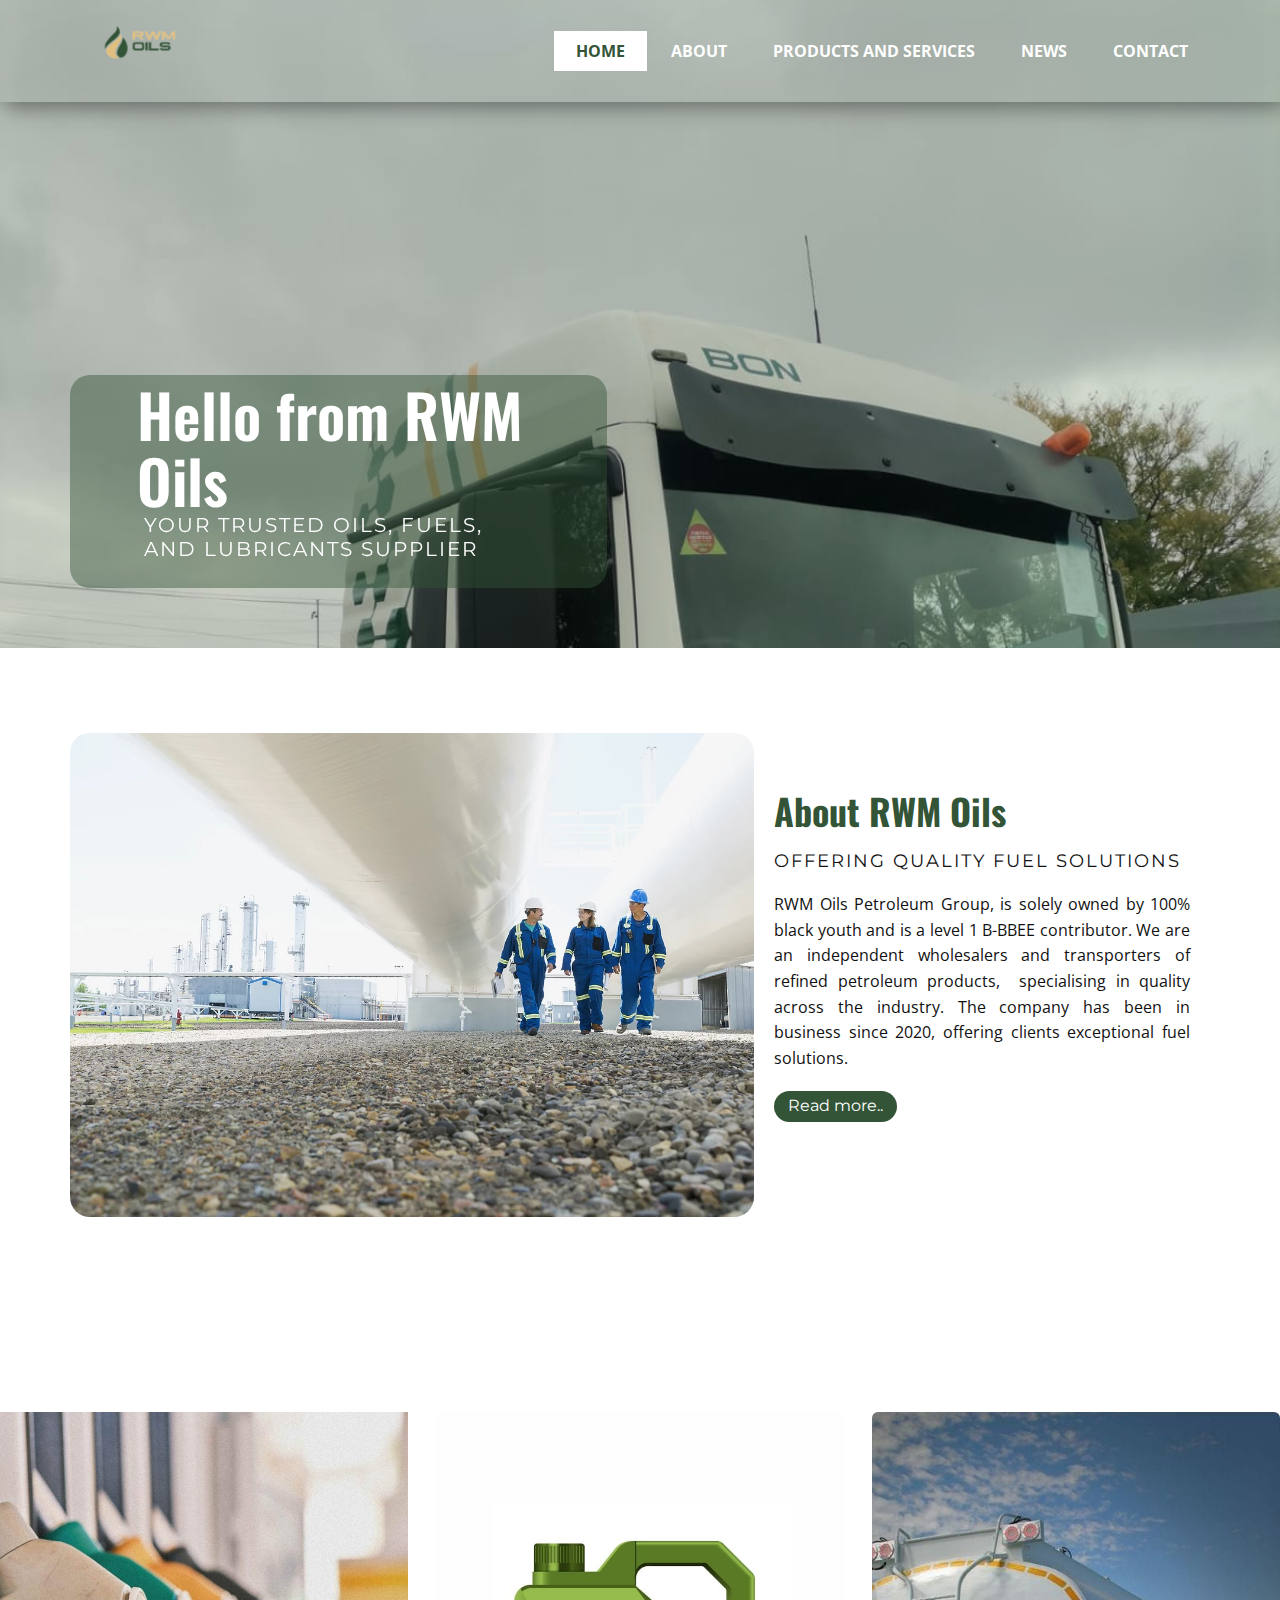
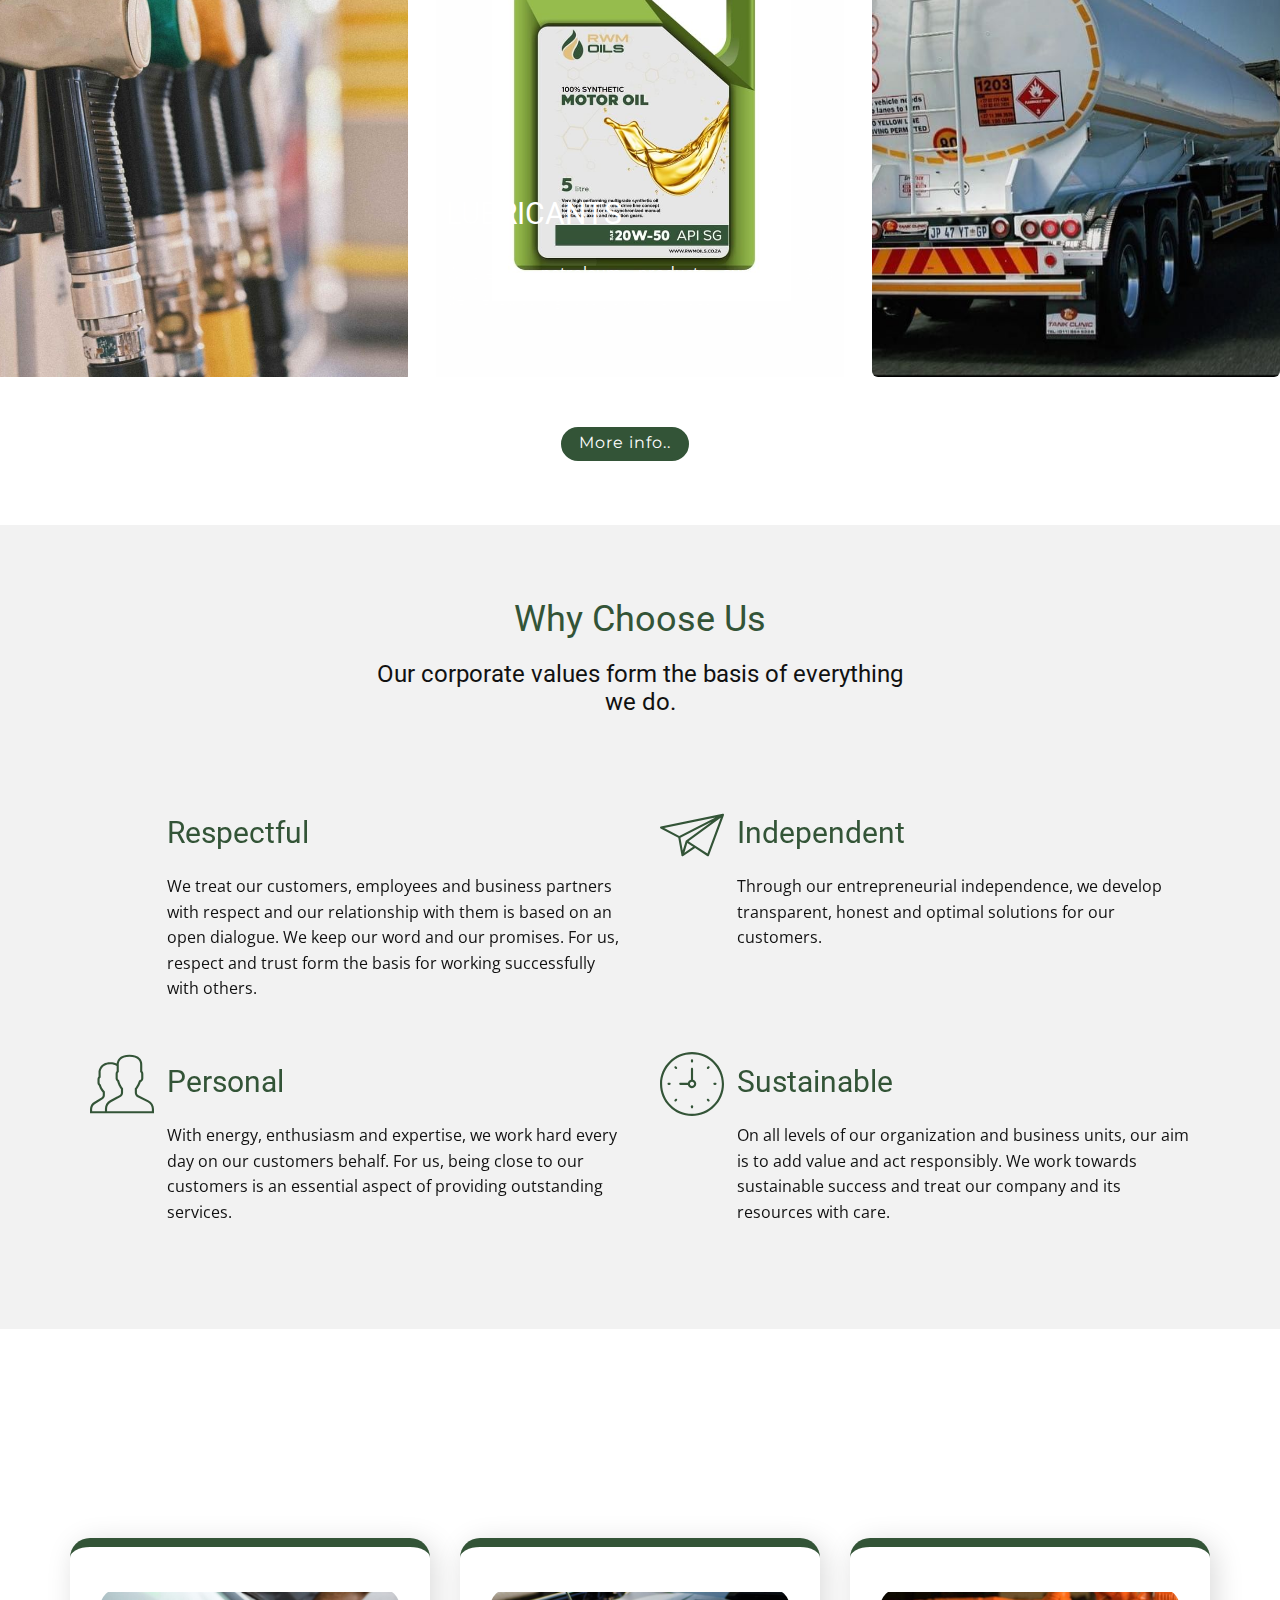
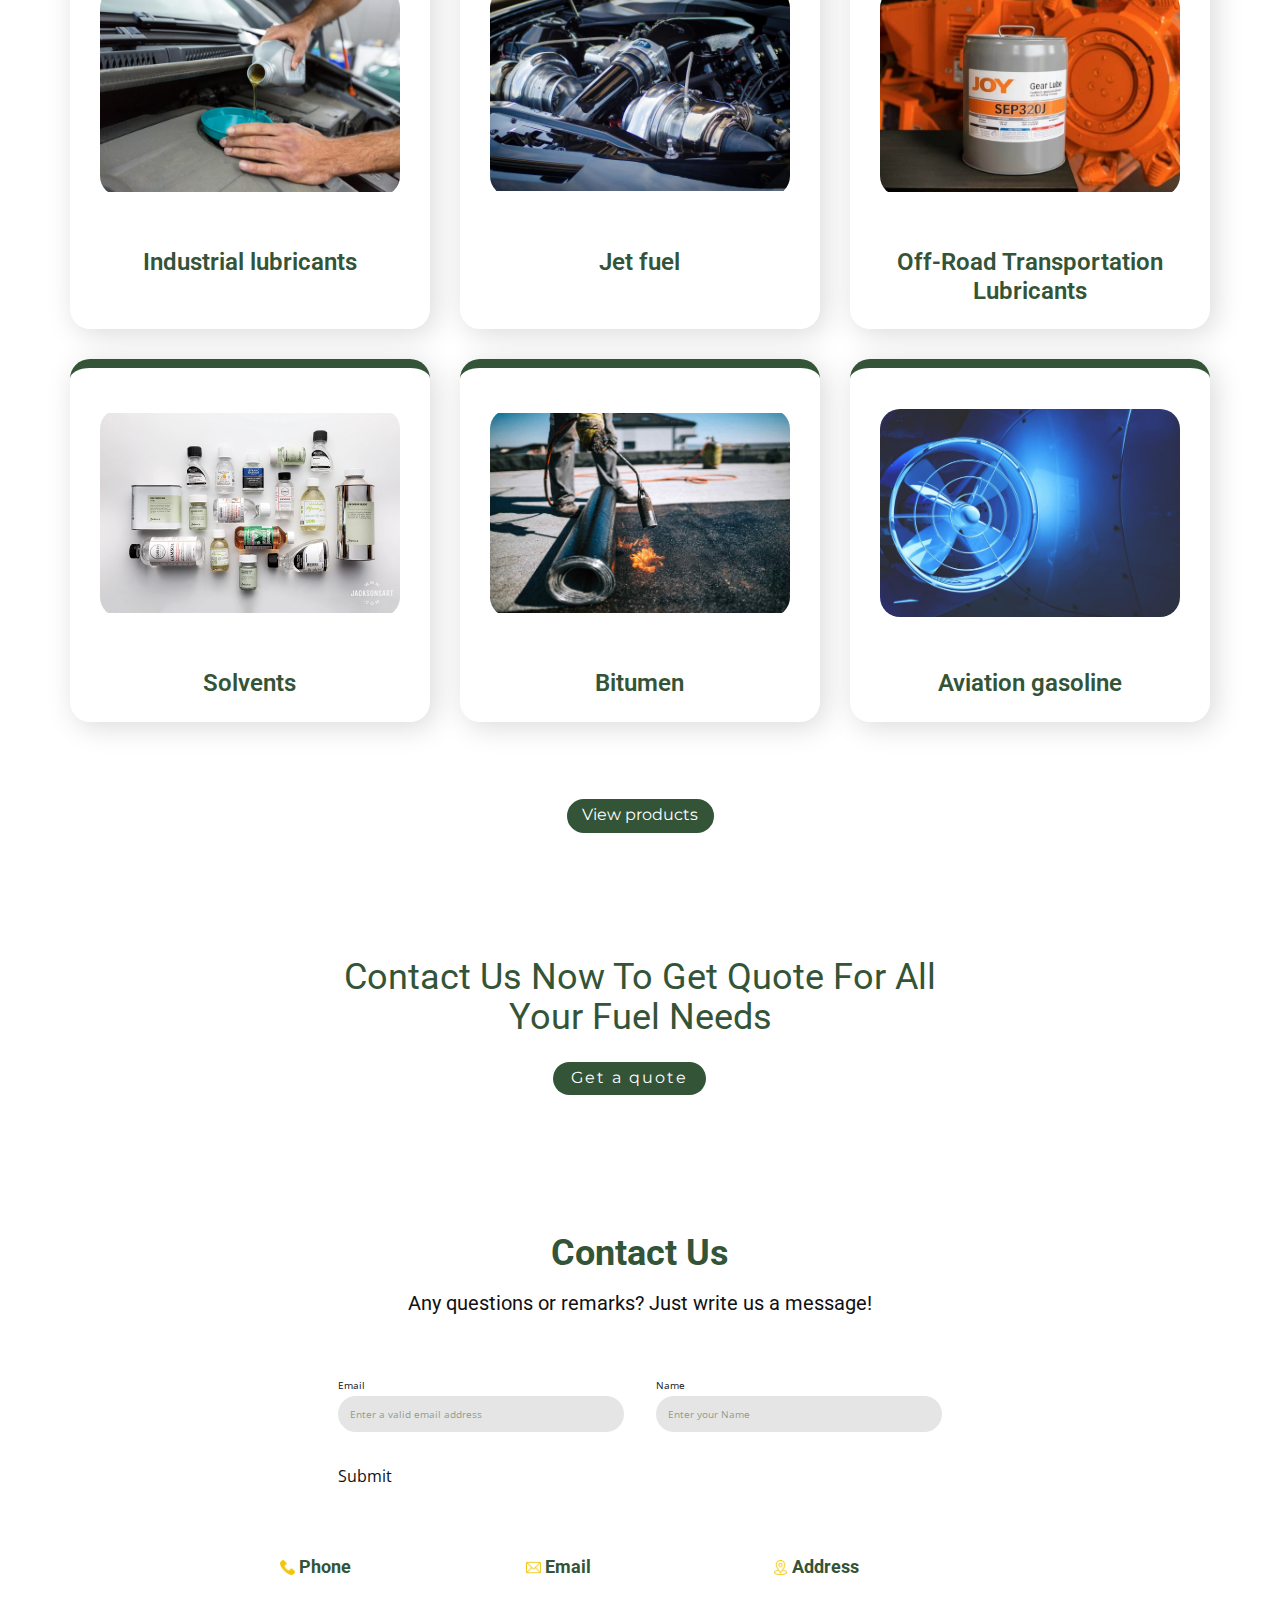
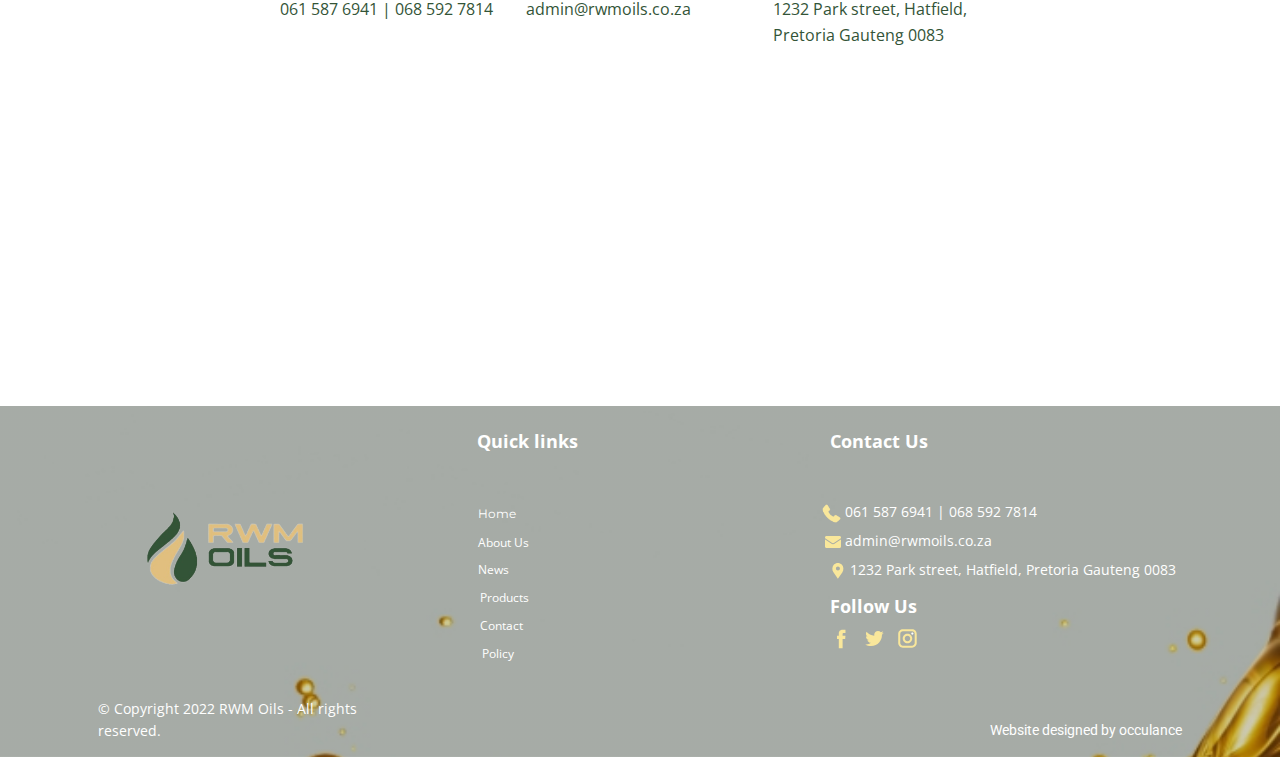
<file: index.html>
<!DOCTYPE html>
<html style="font-size: 16px;" lang="en"><head>
    <meta name="viewport" content="width=device-width, initial-scale=1.0">
    <meta charset="utf-8">
    <meta name="keywords" content="At Home&nbsp;On All Roads In South Africa, About RWM Oils, Fuel Supply, Logistics, Lubricants, Why Choose Us, Respectful, Independent, Personal, Sustainable, Service With a Smile, Land Delivery By Truck, Land Delivery By Mini Truck, Contact Us Now To Get Quote For All Your Fuel transportation Needs, Staff Directory, We Are RWM Oils, Contact Us">
    <meta name="description" content="">
    <title>RWM Oils Petroleum Group</title>
    <link rel="stylesheet" href="greenoils.css" media="screen">
<link rel="stylesheet" href="Home.css" media="screen">
    <script class="u-script" type="text/javascript" src="jquery-1.9.1.min.js" defer=""></script>
    <script class="u-script" type="text/javascript" src="greenoils.js" defer=""></script>
    <meta name="generator" content="Occulance, www.rwmoils.com">
    <meta name="referrer" content="origin">
    <link rel="icon" href="images/favicon.png">
    <link id="u-theme-google-font" rel="stylesheet" href="https://fonts.googleapis.com/css?family=Roboto:100,100i,300,300i,400,400i,500,500i,700,700i,900,900i|Open+Sans:300,300i,400,400i,500,500i,600,600i,700,700i,800,800i">
    <link id="u-page-google-font" rel="stylesheet" href="https://fonts.googleapis.com/css?family=Oswald:200,300,400,500,600,700|Montserrat:100,100i,200,200i,300,300i,400,400i,500,500i,600,600i,700,700i,800,800i,900,900i">
    
    
    
    
    
    
    
    
    
    
    <script type="application/ld+json">{
		"@context": "http://schema.org",
		"@type": "Organization",
		"name": "Greenoils",
		"url": "/",
		"logo": "images/fc533ab6-ac5f-4685-a11d-107ca511746c.png",
		"sameAs": [
				"https://facebook.com/name",
				"https://twitter.com/name",
				"https://instagram.com/name"
		]
}</script>
    <meta name="theme-color" content="#478ac9">
    <link rel="canonical" href="/">
    <meta name="twitter:site" content="@">
    <meta name="twitter:card" content="summary_large_image">
    <meta name="twitter:title" content="Home">
    <meta name="twitter:description" content="Greenoils">
    <meta property="og:title" content="Home">
    <meta property="og:description" content="">
    <meta property="og:type" content="website">
  </head>
  <body class="u-body u-overlap u-xl-mode" data-lang="en"><header class="u-box-shadow u-clearfix u-header u-header" id="sec-32d4"><div class="u-clearfix u-sheet u-sheet-1">
        <a href="index.html" class="u-image u-logo u-image-1" data-image-width="512" data-image-height="487" title="Home">
          <img src="images/fc533ab6-ac5f-4685-a11d-107ca511746c.png" class="u-logo-image u-logo-image-1">
        </a>
        <nav class="u-menu u-menu-one-level u-menu-1" data-responsive-from="MD">
          <div class="menu-collapse" style="font-size: 1rem; letter-spacing: 0px; font-weight: 700; text-transform: uppercase;">
            <a class="u-button-style u-custom-active-border-color u-custom-active-color u-custom-border u-custom-border-color u-custom-borders u-custom-color u-custom-hover-border-color u-custom-left-right-menu-spacing u-custom-padding-bottom u-custom-text-active-color u-custom-text-color u-custom-text-decoration u-custom-text-hover-color u-custom-top-bottom-menu-spacing u-file-icon u-nav-link u-text-active-palette-1-base u-text-hover-palette-2-base u-text-palette-3-light-2 u-file-icon-1" href="#">
              <img src="images/b523f462-f481-4950-82ac-06ae2a120266-220c4388.png" alt="">
            </a>
          </div>
          <div class="u-custom-menu u-nav-container">
            <ul class="u-nav u-spacing-2 u-unstyled u-nav-1"><li class="u-nav-item"><a class="u-active-white u-border-2 u-border-active-white u-border-hover-palette-3-light-2 u-button-style u-nav-link u-text-active-custom-color-1 u-text-body-alt-color u-text-hover-palette-3-light-2" href="index.html.html" style="padding: 10px 20px;">Home</a>
</li><li class="u-nav-item"><a class="u-active-white u-border-2 u-border-active-white u-border-hover-palette-3-light-2 u-button-style u-nav-link u-text-active-custom-color-1 u-text-body-alt-color u-text-hover-palette-3-light-2" href="About.html" style="padding: 10px 20px;">About</a>
</li><li class="u-nav-item"><a class="u-active-white u-border-2 u-border-active-white u-border-hover-palette-3-light-2 u-button-style u-nav-link u-text-active-custom-color-1 u-text-body-alt-color u-text-hover-palette-3-light-2" href="Products-and-services.html" style="padding: 10px 20px;">Products and services</a>
</li><li class="u-nav-item"><a class="u-active-white u-border-2 u-border-active-white u-border-hover-palette-3-light-2 u-button-style u-nav-link u-text-active-custom-color-1 u-text-body-alt-color u-text-hover-palette-3-light-2" href="News.html" style="padding: 10px 20px;">News</a>
</li><li class="u-nav-item"><a class="u-active-white u-border-2 u-border-active-white u-border-hover-palette-3-light-2 u-button-style u-nav-link u-text-active-custom-color-1 u-text-body-alt-color u-text-hover-palette-3-light-2" href="Contact.html" style="padding: 10px 20px;">Contact</a>
</li></ul>
          </div>
          <div class="u-custom-menu u-nav-container-collapse">
            <div class="u-container-style u-custom-color-1 u-inner-container-layout u-opacity u-opacity-95 u-sidenav">
              <div class="u-inner-container-layout u-sidenav-overflow">
                <div class="u-menu-close"></div>
                <ul class="u-align-center u-nav u-popupmenu-items u-spacing-0 u-text-active-palette-3-light-2 u-text-hover-palette-3-light-2 u-unstyled u-nav-2"><li class="u-nav-item"><a class="u-button-style u-nav-link" href="index.html">Home</a>
</li><li class="u-nav-item"><a class="u-button-style u-nav-link" href="About.html">About</a>
</li><li class="u-nav-item"><a class="u-button-style u-nav-link" href="Products-and-services.html">Products and services</a>
</li><li class="u-nav-item"><a class="u-button-style u-nav-link" href="News.html">News</a>
</li><li class="u-nav-item"><a class="u-button-style u-nav-link" href="Contact.html">Contact</a>
</li></ul>
              </div>
            </div>
            <div class="u-black u-menu-overlay u-opacity u-opacity-70"></div>
          </div>
        </nav>
      </div></header> 
    <section class="skrollable u-clearfix u-image u-parallax u-shading u-valign-bottom-xs u-section-1" id="sec-f05f" data-image-width="1280" data-image-height="853">
      <div class="u-align-left u-container-style u-group u-group-1">
        <div class="u-container-layout u-container-layout-1">
          <div class="u-container-style u-custom-color-1 u-group u-hover-feature u-opacity u-opacity-45 u-radius-20 u-shape-round u-group-2" data-animation-name="customAnimationIn" data-animation-duration="1000" data-animation-direction="">
            <div class="u-container-layout u-container-layout-2">
              <h1 class="u-custom-font u-font-oswald u-text u-text-white u-title u-text-1" data-animation-name="customAnimationIn" data-animation-duration="1000" data-animation-direction="">Hello from RWM Oils</h1>
              <h4 class="u-custom-font u-font-montserrat u-text u-text-body-alt-color u-text-2" data-animation-name="bounceIn" data-animation-duration="1000" data-animation-direction="">Your Trusted Oils, Fuels, and Lubricants Supplier</h4>
            </div>
          </div>
        </div>
      </div>
      
    </section>
    <section class="u-clearfix u-section-2" id="carousel_e179">
      <div class="u-clearfix u-sheet u-sheet-1">
        <div class="u-clearfix u-expanded-width u-layout-wrap u-layout-wrap-1">
          <div class="u-layout">
            <div class="u-layout-row">
              <div class="u-container-style u-image u-image-round u-layout-cell u-left-cell u-radius-20 u-size-33-md u-size-33-sm u-size-33-xs u-size-36-lg u-size-36-xl u-image-1" data-image-width="1655" data-image-height="818">
                <div class="u-container-layout"></div>
              </div>
              <div class="u-container-style u-layout-cell u-right-cell u-size-24-lg u-size-24-xl u-size-27-md u-size-27-sm u-size-27-xs u-layout-cell-2">
                <div class="u-container-layout u-container-layout-2">
                  <h2 class="u-custom-font u-font-oswald u-text u-text-custom-color-1 u-text-1">About RWM Oils</h2>
                  <h4 class="u-custom-font u-font-montserrat u-text u-text-2">offering quality fuel solutions</h4>
                  <p class="u-align-justify u-text u-text-3">RWM Oils Petroleum Group, is solely owned by 100% black youth and is a level 1 B-BBEE contributor. We are an independent wholesalers and transporters of refined petroleum products,&nbsp; specialising in quality across the industry. The company has been in business since 2020, offering clients exceptional fuel solutions.<br>
                  </p>
                  <a href="About.html" class="u-border-none u-btn u-btn-round u-button-style u-custom-color-1 u-custom-font u-font-montserrat u-hover-palette-3-light-1 u-radius-20 u-btn-1">Read more..</a>
                </div>
              </div>
            </div>
          </div>
        </div>
      </div>
    </section>
    <section class="u-clearfix u-section-3" id="sec-60db" data-image-width="720" data-image-height="718">
      <div class="u-clearfix u-expanded-width u-gutter-28 u-layout-wrap u-layout-wrap-1">
        <div class="u-layout">
          <div class="u-layout-row">
            <div class="u-align-left u-container-style u-image u-layout-cell u-left-cell u-size-20 u-size-20-md u-image-1" data-image-width="1080" data-image-height="1080">
              <div class="u-container-layout u-valign-bottom-lg u-valign-bottom-md u-container-layout-1">
                <div class="u-container-style u-custom-color-1 u-expanded u-group u-hover-feature u-opacity u-opacity-40 u-radius-20 u-shape-round u-group-1" data-animation-name="customAnimationIn" data-animation-duration="1000" data-animation-direction="">
                  <div class="u-container-layout u-container-layout-2">
                    <h2 class="u-text u-text-body-alt-color u-text-1">FUEL</h2>
                    <p class="u-align-justify-lg u-align-justify-xl u-align-left-md u-align-left-sm u-align-left-xs u-text u-text-body-alt-color u-text-2">Wholesale petroleum products supplied and delivered straight to your premises.</p>
                  </div>
                </div>
              </div>
            </div>
            <div class="u-container-style u-image u-layout-cell u-size-20 u-size-20-md u-image-2" data-image-width="1080" data-image-height="1080">
              <div class="u-container-layout u-container-layout-3">
                <div class="u-custom-color-1 u-expanded u-hover-feature u-opacity u-opacity-40 u-radius-20 u-shape u-shape-round u-shape-1" data-animation-name="customAnimationIn" data-animation-duration="1000"></div>
                <h2 class="u-align-left u-text u-text-body-alt-color u-text-3">LUBRICANTS</h2>
                <p class="u-align-justify u-text u-text-body-alt-color u-text-4">Wholesale petroleum products supplied and delivered straight to your premises.</p>
              </div>
            </div>
            <div class="u-container-style u-image u-image-round u-layout-cell u-radius-20 u-right-cell u-size-20 u-size-20-md u-image-3" data-image-width="710" data-image-height="722">
              <div class="u-container-layout u-valign-bottom-lg u-valign-bottom-md u-container-layout-4">
                <div class="u-container-style u-custom-color-1 u-expanded u-group u-hover-feature u-opacity u-opacity-40 u-radius-20 u-shape-round u-group-2" data-animation-name="customAnimationIn" data-animation-duration="1000">
                  <div class="u-container-layout u-container-layout-5">
                    <h2 class="u-align-left u-text u-text-body-alt-color u-text-5">TRANSPORT</h2>
                    <p class="u-align-justify u-text u-text-body-alt-color u-text-6">RWM Oils develops and executes efficient transportation and storage of commodities from point of origin to site of consumption through logistics.&nbsp;</p>
                  </div>
                </div>
              </div>
            </div>
          </div>
        </div>
      </div>
      
      
      
      <a href="Products-and-services.html" class="u-border-2 u-border-custom-color-1 u-border-hover-palette-3-light-3 u-btn u-btn-round u-button-style u-custom-color-1 u-custom-font u-font-montserrat u-hover-palette-3-light-2 u-radius-20 u-btn-1">More info..</a>
    </section>
    <section class="u-clearfix u-grey-5 u-section-4" id="sec-4c73">
      <div class="u-clearfix u-sheet u-sheet-1">
        <div class="u-align-center u-container-style u-group u-group-1">
          <div class="u-container-layout u-valign-middle-lg u-valign-middle-md u-valign-middle-xl u-container-layout-1">
            <h2 class="u-text u-text-custom-color-1 u-text-1">Why Choose Us</h2>
            <h4 class="u-text u-text-2">Our corporate values form the basis of everything we do.</h4>
          </div>
        </div>
        <div class="u-clearfix u-expanded-width u-layout-wrap u-layout-wrap-1">
          <div class="u-layout">
            <div class="u-layout-col">
              <div class="u-size-30">
                <div class="u-layout-row">
                  <div class="u-container-style u-layout-cell u-left-cell u-size-30 u-layout-cell-1" data-animation-name="rubberBand" data-animation-duration="1000" data-animation-direction="">
                    <div class="u-container-layout u-valign-top-lg u-valign-top-md u-valign-top-xl"><span class="infinite u-icon u-icon-circle u-text-custom-color-1 u-icon-1" data-animation-name="bounceIn" data-animation-duration="10000" data-animation-direction=""><svg class="u-svg-link" preserveAspectRatio="xMidYMin slice" viewBox="0 0 60 60" style=""><use xlink:href="#svg-e80e"></use></svg><svg class="u-svg-content" viewBox="0 0 60 60" x="0px" y="0px" id="svg-e80e" style="enable-background:new 0 0 60 60;"><g><path d="M45,25H20c-0.552,0-1,0.447-1,1s0.448,1,1,1h25c0.552,0,1-0.447,1-1S45.552,25,45,25z"></path><path d="M20,19h10c0.552,0,1-0.447,1-1s-0.448-1-1-1H20c-0.552,0-1,0.447-1,1S19.448,19,20,19z"></path><path d="M45,33H20c-0.552,0-1,0.447-1,1s0.448,1,1,1h25c0.552,0,1-0.447,1-1S45.552,33,45,33z"></path><path d="M45,41H20c-0.552,0-1,0.447-1,1s0.448,1,1,1h25c0.552,0,1-0.447,1-1S45.552,41,45,41z"></path><path d="M45,49H20c-0.552,0-1,0.447-1,1s0.448,1,1,1h25c0.552,0,1-0.447,1-1S45.552,49,45,49z"></path><path d="M49,14.586V0H6v55h5v5h43V19.586L49,14.586z M40,8.414l9,9L50.586,19H40V8.414z M8,53V2h39v10.586L39.414,5H11v48H8z    M13,58v-3V7h25v14h14v37H13z"></path>
</g></svg></span>
                      <h2 class="u-text u-text-custom-color-1 u-text-3">Respectful</h2>
                      <p class="u-align-justify-xs u-text u-text-4">We treat our customers, employees and business partners with respect and our relationship with them is based on an open dialogue. We keep our word and our promises. For us, respect and trust form the basis for working
                                            successfully with others.</p>
                    </div>
                  </div>
                  <div class="u-container-style u-layout-cell u-right-cell u-size-30 u-layout-cell-2" data-animation-name="rubberBand" data-animation-duration="1000" data-animation-direction="">
                    <div class="u-container-layout u-valign-top-lg u-valign-top-md u-valign-top-xl"><span class="infinite u-icon u-icon-circle u-text-custom-color-1 u-icon-2" data-animation-name="tada" data-animation-duration="10000" data-animation-direction=""><svg class="u-svg-link" preserveAspectRatio="xMidYMin slice" viewBox="0 0 60.062 60.062" style=""><use xlink:href="#svg-630a"></use></svg><svg class="u-svg-content" viewBox="0 0 60.062 60.062" x="0px" y="0px" id="svg-630a" style="enable-background:new 0 0 60.062 60.062;"><path d="M60.046,11.196c0.004-0.024,0.011-0.048,0.013-0.072c0.007-0.074-0.001-0.149-0.01-0.224  c-0.002-0.019,0.001-0.037-0.002-0.056c-0.018-0.099-0.051-0.196-0.1-0.289c-0.008-0.016-0.019-0.031-0.028-0.047  c-0.002-0.002-0.002-0.005-0.003-0.008c-0.001-0.002-0.004-0.003-0.005-0.006c-0.007-0.011-0.013-0.023-0.02-0.033  c-0.062-0.091-0.137-0.166-0.221-0.23c-0.019-0.014-0.041-0.022-0.061-0.035c-0.074-0.049-0.152-0.089-0.236-0.116  c-0.037-0.012-0.074-0.018-0.112-0.025c-0.073-0.015-0.146-0.022-0.222-0.02c-0.04,0.001-0.078,0.003-0.118,0.009  c-0.026,0.004-0.051,0-0.077,0.006L0.798,22.046c-0.413,0.086-0.729,0.421-0.788,0.839s0.15,0.828,0.523,1.025l16.632,8.773  l2.917,16.187c-0.002,0.012,0.001,0.025,0,0.037c-0.01,0.08-0.011,0.158-0.001,0.237c0.005,0.04,0.01,0.078,0.02,0.117  c0.023,0.095,0.06,0.184,0.11,0.268c0.01,0.016,0.01,0.035,0.021,0.051c0.003,0.005,0.008,0.009,0.012,0.013  c0.013,0.019,0.031,0.034,0.046,0.053c0.047,0.058,0.096,0.111,0.152,0.156c0.009,0.007,0.015,0.018,0.025,0.025  c0.015,0.011,0.032,0.014,0.047,0.024c0.061,0.04,0.124,0.073,0.191,0.099c0.027,0.01,0.052,0.022,0.08,0.03  c0.09,0.026,0.183,0.044,0.277,0.044c0.001,0,0.002,0,0.003,0h0c0,0,0,0,0,0c0.004,0,0.008-0.002,0.012-0.002  c0.017,0.001,0.034,0.002,0.051,0.002c0.277,0,0.527-0.124,0.712-0.315l11.079-7.386l11.6,7.54c0.164,0.106,0.354,0.161,0.545,0.161  c0.105,0,0.212-0.017,0.315-0.051c0.288-0.096,0.518-0.318,0.623-0.604l13.996-37.989c0.013-0.034,0.024-0.069,0.033-0.105  c0.004-0.015,0.005-0.03,0.008-0.044C60.042,11.22,60.044,11.208,60.046,11.196z M48.464,17.579L24.471,35.22  c-0.039,0.029-0.07,0.065-0.104,0.099c-0.013,0.012-0.026,0.022-0.037,0.035c-0.021,0.023-0.04,0.046-0.059,0.071  c-0.018,0.024-0.032,0.049-0.048,0.074c-0.037,0.06-0.068,0.122-0.092,0.188c-0.005,0.013-0.013,0.023-0.017,0.036  c-0.001,0.004-0.005,0.006-0.006,0.01l-2.75,8.937l-2.179-12.091L48.464,17.579z M22.908,46.594l2.726-9.004l4.244,2.759  l1.214,0.789l-4.124,2.749L22.908,46.594z M52.044,13.498L18.071,30.899l-14.14-7.458L52.044,13.498z M44.559,47.504L29.154,37.492  l-2.333-1.517l30.154-22.172L44.559,47.504z"></path></svg></span>
                      <h2 class="u-text u-text-custom-color-1 u-text-5">Independent</h2>
                      <p class="u-align-left-xs u-text u-text-6">Through our entrepreneurial independence, we develop transparent, honest and optimal solutions for our customers.</p>
                    </div>
                  </div>
                </div>
              </div>
              <div class="u-size-30">
                <div class="u-layout-row">
                  <div class="u-container-style u-layout-cell u-left-cell u-size-30 u-layout-cell-3" data-animation-name="rubberBand" data-animation-duration="1000" data-animation-direction="">
                    <div class="u-container-layout u-valign-top-lg u-valign-top-md u-valign-top-xl"><span class="infinite u-icon u-icon-circle u-text-custom-color-1 u-icon-3" data-animation-name="tada" data-animation-duration="10000" data-animation-direction=""><svg class="u-svg-link" preserveAspectRatio="xMidYMin slice" viewBox="0 0 60 60" style=""><use xlink:href="#svg-d9dd"></use></svg><svg class="u-svg-content" viewBox="0 0 60 60" x="0px" y="0px" id="svg-d9dd" style="enable-background:new 0 0 60 60;"><path d="M55.014,45.389l-9.553-4.776C44.56,40.162,44,39.256,44,38.248v-3.381c0.229-0.28,0.47-0.599,0.719-0.951  c1.239-1.75,2.232-3.698,2.954-5.799C49.084,27.47,50,26.075,50,24.5v-4c0-0.963-0.36-1.896-1-2.625v-5.319  c0.056-0.55,0.276-3.824-2.092-6.525C44.854,3.688,41.521,2.5,37,2.5s-7.854,1.188-9.908,3.53c-1.435,1.637-1.918,3.481-2.064,4.805  C23.314,9.949,21.294,9.5,19,9.5c-10.389,0-10.994,8.855-11,9v4.579c-0.648,0.706-1,1.521-1,2.33v3.454  c0,1.079,0.483,2.085,1.311,2.765c0.825,3.11,2.854,5.46,3.644,6.285v2.743c0,0.787-0.428,1.509-1.171,1.915l-6.653,4.173  C1.583,48.134,0,50.801,0,53.703V57.5h14h2h44v-4.043C60,50.019,58.089,46.927,55.014,45.389z M14,53.262V55.5H2v-1.797  c0-2.17,1.184-4.164,3.141-5.233l6.652-4.173c1.333-0.727,2.161-2.121,2.161-3.641v-3.591l-0.318-0.297  c-0.026-0.024-2.683-2.534-3.468-5.955l-0.091-0.396l-0.342-0.22C9.275,29.899,9,29.4,9,28.863v-3.454  c0-0.36,0.245-0.788,0.671-1.174L10,23.938l-0.002-5.38C10.016,18.271,10.537,11.5,19,11.5c2.393,0,4.408,0.553,6,1.644v4.731  c-0.64,0.729-1,1.662-1,2.625v4c0,0.304,0.035,0.603,0.101,0.893c0.027,0.116,0.081,0.222,0.118,0.334  c0.055,0.168,0.099,0.341,0.176,0.5c0.001,0.002,0.002,0.003,0.003,0.005c0.256,0.528,0.629,1,1.099,1.377  c0.005,0.019,0.011,0.036,0.016,0.054c0.06,0.229,0.123,0.457,0.191,0.68l0.081,0.261c0.014,0.046,0.031,0.093,0.046,0.139  c0.035,0.108,0.069,0.215,0.105,0.321c0.06,0.175,0.123,0.356,0.196,0.553c0.031,0.082,0.065,0.156,0.097,0.237  c0.082,0.209,0.164,0.411,0.25,0.611c0.021,0.048,0.039,0.1,0.06,0.147l0.056,0.126c0.026,0.058,0.053,0.11,0.079,0.167  c0.098,0.214,0.194,0.421,0.294,0.621c0.016,0.032,0.031,0.067,0.047,0.099c0.063,0.125,0.126,0.243,0.189,0.363  c0.108,0.206,0.214,0.4,0.32,0.588c0.052,0.092,0.103,0.182,0.154,0.269c0.144,0.246,0.281,0.472,0.414,0.682  c0.029,0.045,0.057,0.092,0.085,0.135c0.242,0.375,0.452,0.679,0.626,0.916c0.046,0.063,0.086,0.117,0.125,0.17  c0.022,0.029,0.052,0.071,0.071,0.097v3.309c0,0.968-0.528,1.856-1.377,2.32l-2.646,1.443l-0.461-0.041l-0.188,0.395l-5.626,3.069  C15.801,46.924,14,49.958,14,53.262z M58,55.5H16v-2.238c0-2.571,1.402-4.934,3.659-6.164l8.921-4.866  C30.073,41.417,31,39.854,31,38.155v-4.018v-0.001l-0.194-0.232l-0.038-0.045c-0.002-0.003-0.064-0.078-0.165-0.21  c-0.006-0.008-0.012-0.016-0.019-0.024c-0.053-0.069-0.115-0.152-0.186-0.251c-0.001-0.002-0.002-0.003-0.003-0.005  c-0.149-0.207-0.336-0.476-0.544-0.8c-0.005-0.007-0.009-0.015-0.014-0.022c-0.098-0.153-0.202-0.32-0.308-0.497  c-0.008-0.013-0.016-0.026-0.024-0.04c-0.226-0.379-0.466-0.808-0.705-1.283c0,0-0.001-0.001-0.001-0.002  c-0.127-0.255-0.254-0.523-0.378-0.802l0,0c-0.017-0.039-0.035-0.077-0.052-0.116h0c-0.055-0.125-0.11-0.256-0.166-0.391  c-0.02-0.049-0.04-0.1-0.06-0.15c-0.052-0.131-0.105-0.263-0.161-0.414c-0.102-0.272-0.198-0.556-0.29-0.849l-0.055-0.178  c-0.006-0.02-0.013-0.04-0.019-0.061c-0.094-0.316-0.184-0.639-0.26-0.971l-0.091-0.396l-0.341-0.22  C26.346,25.803,26,25.176,26,24.5v-4c0-0.561,0.238-1.084,0.67-1.475L27,18.728V12.5v-0.354l-0.027-0.021  c-0.034-0.722,0.009-2.935,1.623-4.776C30.253,5.458,33.081,4.5,37,4.5c3.905,0,6.727,0.951,8.386,2.828  c1.947,2.201,1.625,5.017,1.623,5.041L47,18.728l0.33,0.298C47.762,19.416,48,19.939,48,20.5v4c0,0.873-0.572,1.637-1.422,1.899  l-0.498,0.153l-0.16,0.495c-0.669,2.081-1.622,4.003-2.834,5.713c-0.297,0.421-0.586,0.794-0.837,1.079L42,34.123v4.125  c0,1.77,0.983,3.361,2.566,4.153l9.553,4.776C56.513,48.374,58,50.78,58,53.457V55.5z"></path></svg></span>
                      <h2 class="u-text u-text-custom-color-1 u-text-7">Personal</h2>
                      <p class="u-align-justify-xs u-text u-text-8">With energy, enthusiasm and expertise, we work hard every day on our customers behalf. For us, being close to our customers is an essential aspect of providing outstanding services.</p>
                    </div>
                  </div>
                  <div class="u-container-style u-layout-cell u-right-cell u-size-30 u-layout-cell-4" data-animation-name="rubberBand" data-animation-duration="1000" data-animation-direction="">
                    <div class="u-container-layout u-valign-top-lg u-valign-top-md u-valign-top-xl"><span class="infinite u-icon u-icon-circle u-text-custom-color-1 u-icon-4" data-animation-name="tada" data-animation-duration="10000" data-animation-direction=""><svg class="u-svg-link" preserveAspectRatio="xMidYMin slice" viewBox="0 0 60 60" style=""><use xlink:href="#svg-0169"></use></svg><svg class="u-svg-content" viewBox="0 0 60 60" x="0px" y="0px" id="svg-0169" style="enable-background:new 0 0 60 60;"><g><path d="M30,0C13.458,0,0,13.458,0,30s13.458,30,30,30s30-13.458,30-30S46.542,0,30,0z M30,58C14.561,58,2,45.439,2,30   S14.561,2,30,2s28,12.561,28,28S45.439,58,30,58z"></path><path d="M31,26.021V15.879c0-0.553-0.448-1-1-1s-1,0.447-1,1v10.142c-1.399,0.364-2.494,1.459-2.858,2.858H19c-0.552,0-1,0.447-1,1   s0.448,1,1,1h7.142c0.447,1.72,2,3,3.858,3c2.206,0,4-1.794,4-4C34,28.02,32.72,26.468,31,26.021z M30,31.879c-1.103,0-2-0.897-2-2   s0.897-2,2-2s2,0.897,2,2S31.103,31.879,30,31.879z"></path><path d="M30,9.879c0.552,0,1-0.447,1-1v-1c0-0.553-0.448-1-1-1s-1,0.447-1,1v1C29,9.432,29.448,9.879,30,9.879z"></path><path d="M30,49.879c-0.552,0-1,0.447-1,1v1c0,0.553,0.448,1,1,1s1-0.447,1-1v-1C31,50.326,30.552,49.879,30,49.879z"></path><path d="M52,28.879h-1c-0.552,0-1,0.447-1,1s0.448,1,1,1h1c0.552,0,1-0.447,1-1S52.552,28.879,52,28.879z"></path><path d="M9,28.879H8c-0.552,0-1,0.447-1,1s0.448,1,1,1h1c0.552,0,1-0.447,1-1S9.552,28.879,9,28.879z"></path><path d="M44.849,13.615l-0.707,0.707c-0.391,0.391-0.391,1.023,0,1.414c0.195,0.195,0.451,0.293,0.707,0.293   s0.512-0.098,0.707-0.293l0.707-0.707c0.391-0.391,0.391-1.023,0-1.414S45.24,13.225,44.849,13.615z"></path><path d="M14.444,44.021l-0.707,0.707c-0.391,0.391-0.391,1.023,0,1.414c0.195,0.195,0.451,0.293,0.707,0.293   s0.512-0.098,0.707-0.293l0.707-0.707c0.391-0.391,0.391-1.023,0-1.414S14.834,43.631,14.444,44.021z"></path><path d="M45.556,44.021c-0.391-0.391-1.023-0.391-1.414,0s-0.391,1.023,0,1.414l0.707,0.707c0.195,0.195,0.451,0.293,0.707,0.293   s0.512-0.098,0.707-0.293c0.391-0.391,0.391-1.023,0-1.414L45.556,44.021z"></path><path d="M15.151,13.615c-0.391-0.391-1.023-0.391-1.414,0s-0.391,1.023,0,1.414l0.707,0.707c0.195,0.195,0.451,0.293,0.707,0.293   s0.512-0.098,0.707-0.293c0.391-0.391,0.391-1.023,0-1.414L15.151,13.615z"></path>
</g></svg></span>
                      <h2 class="u-text u-text-custom-color-1 u-text-9">Sustainable</h2>
                      <p class="u-align-justify-xs u-text u-text-10">On all levels of our organization and business units, our aim is to add value and act responsibly. We work towards sustainable success and treat our company and its resources with care.</p>
                    </div>
                  </div>
                </div>
              </div>
            </div>
          </div>
        </div>
      </div>
    </section>
    <section class="skrollable u-align-center u-clearfix u-image u-parallax u-shading u-section-5" id="carousel_1d06" data-image-width="720" data-image-height="718">
      <div class="u-clearfix u-sheet u-sheet-1">
        <h2 class="u-text u-text-body-alt-color u-text-1"> What we offer</h2>
        <div class="u-expanded-width u-list u-list-1">
          <div class="u-repeater u-repeater-1">
            <div class="u-align-center u-border-9 u-border-custom-color-1 u-border-no-bottom u-border-no-left u-border-no-right u-container-style u-hover-feature u-list-item u-radius-20 u-repeater-item u-shape-round u-white u-list-item-1">
              <div class="u-container-layout u-similar-container u-valign-bottom-xs u-container-layout-1">
                <img class="u-expanded-width u-image u-image-contain u-image-round u-radius-20 u-image-1" src="images/3d373b2e-773f-41fb-bdc0-e5f7e50ab5f7.jpg" data-image-width="150" data-image-height="100">
                <h4 class="u-text u-text-custom-color-1 u-text-2">Industrial lubricants</h4>
              </div>
            </div>
            <div class="u-align-center u-border-9 u-border-custom-color-1 u-border-no-bottom u-border-no-left u-border-no-right u-container-style u-hover-feature u-list-item u-radius-20 u-repeater-item u-shape-round u-white u-list-item-2">
              <div class="u-container-layout u-similar-container u-valign-bottom-xs u-container-layout-2">
                <img class="u-expanded-width u-image u-image-contain u-image-round u-radius-20 u-image-2" src="images/da3f7ebe-d487-487c-a5c2-4dd3ec7e63b0.jpg" data-image-width="1280" data-image-height="848">
                <h4 class="u-text u-text-custom-color-1 u-text-3"> Jet fuel</h4>
              </div>
            </div>
            <div class="u-align-center u-border-9 u-border-custom-color-1 u-border-no-bottom u-border-no-left u-border-no-right u-container-style u-hover-feature u-list-item u-radius-20 u-repeater-item u-shape-round u-white u-list-item-3">
              <div class="u-container-layout u-similar-container u-valign-bottom-xs u-container-layout-3">
                <img class="u-expanded-width u-image u-image-contain u-image-round u-radius-20 u-image-3" src="images/7eadff95-17ef-43f2-9b73-17b234c155ef.jpg" data-image-width="750" data-image-height="500">
                <h4 class="u-text u-text-custom-color-1 u-text-4">Off-Road Transportation Lubricants</h4>
              </div>
            </div>
            <div class="u-align-center u-border-9 u-border-custom-color-1 u-border-no-bottom u-border-no-left u-border-no-right u-container-style u-hover-feature u-list-item u-radius-20 u-repeater-item u-shape-round u-white u-list-item-4">
              <div class="u-container-layout u-similar-container u-valign-bottom-xs u-container-layout-4">
                <img class="u-expanded-width u-image u-image-contain u-image-round u-radius-20 u-image-4" src="images/solvent-selection-mix-at-Jacksons.webp" data-image-width="1200" data-image-height="800">
                <h4 class="u-text u-text-custom-color-1 u-text-5"> Solvents</h4>
              </div>
            </div>
            <div class="u-align-center u-border-9 u-border-custom-color-1 u-border-no-bottom u-border-no-left u-border-no-right u-container-style u-hover-feature u-list-item u-radius-20 u-repeater-item u-shape-round u-white u-list-item-5">
              <div class="u-container-layout u-similar-container u-valign-bottom-xs u-container-layout-5">
                <img class="u-expanded-width u-image u-image-contain u-image-round u-radius-20 u-image-5" src="images/f822a346-319e-49cc-a3ae-670f11926fae.jpg" data-image-width="1280" data-image-height="854">
                <h4 class="u-text u-text-custom-color-1 u-text-6">Bitumen</h4>
              </div>
            </div>
            <div class="u-align-center u-border-9 u-border-custom-color-1 u-border-no-bottom u-border-no-left u-border-no-right u-container-style u-hover-feature u-list-item u-radius-20 u-repeater-item u-shape-round u-white u-list-item-6">
              <div class="u-container-layout u-similar-container u-valign-bottom-xs u-container-layout-6">
                <img class="u-expanded-width u-image u-image-round u-radius-20 u-image-6" src="images/917d4a87-ddfb-4014-bb40-b4a434450052.jpg" data-image-width="1368" data-image-height="1080">
                <h4 class="u-text u-text-custom-color-1 u-text-7">Aviation gasoline</h4>
              </div>
            </div>
          </div>
        </div>
        <a href="#" class="u-border-2 u-border-custom-color-1 u-btn u-btn-round u-button-style u-custom-color-1 u-custom-font u-font-montserrat u-hover-palette-3-light-2 u-radius-30 u-text-active-white u-text-body-alt-color u-text-hover-custom-color-1 u-btn-1"> View products</a>
      </div>
      
      
      
      
      
      
      
      
    </section>
    <section class="u-clearfix u-custom-color-2 u-section-6" id="sec-083f">
      <div class="u-clearfix u-sheet u-valign-middle-md u-sheet-1">
        <div class="u-align-center u-container-style u-group u-group-1">
          <div class="u-container-layout u-container-layout-1">
            <h2 class="u-text u-text-custom-color-1 u-text-1">Contact Us Now To Get Quote For All Your Fuel Needs </h2>
            <a href="Contact.html" class="u-border-none u-btn u-btn-round u-button-style u-custom-color-1 u-custom-font u-font-montserrat u-hover-palette-3-light-2 u-radius-20 u-btn-1">Get a quote</a>
          </div>
        </div>
      </div>
    </section>
    <section class="u-clearfix u-section-7" id="carousel_8783">
      <div class="u-clearfix u-sheet u-valign-middle-xs u-sheet-1">
        <h2 class="u-text u-text-custom-color-1 u-text-default-lg u-text-default-md u-text-default-sm u-text-default-xl u-text-1">Contact Us</h2>
        <h5 class="u-align-center u-text u-text-2"> Any questions or remarks? Just write us a message!</h5>
        <div class="u-expanded-width-xs u-form u-form-1">
          <form action="https://formspree.io/f/mgeizkra" method="POST" class="u-clearfix u-form-spacing-32 u-form-vertical u-inner-form" source="email" name="form" style="padding: 10px;">
            <div class="u-form-email u-form-group u-form-partition-factor-2">
              <label for="email-bb9b" class="u-label u-label-1">Email</label>
              <input type="email" placeholder="Enter a valid email address" id="email-bb9b" name="email" class="u-grey-10 u-input u-input-rectangle u-radius-20 u-text-custom-color-1 u-input-1" required="">
            </div>
            <div class="u-form-group u-form-name u-form-partition-factor-2">
              <label for="name-bb9b" class="u-label u-label-2">Name</label>
              <input type="text" placeholder="Enter your Name" id="name-bb9b" name="name" class="u-grey-10 u-input u-input-rectangle u-radius-20 u-text-custom-color-1 u-input-2" required="">
            </div>
            <div class="u-align-left u-form-group u-form-submit">
              Submit
              <input type="submit" value="submit" class="u-form-control-hidden">
            </div>
            <div class="u-form-send-message u-form-send-success"> Thank you! Your message has been sent. </div>
            <div class="u-form-send-error u-form-send-message"> Unable to send your message. Please fix errors then try again. </div>
            <input type="hidden" value="" name="recaptchaResponse">
            
          </form>
        </div>
        <div class="u-expanded-width-sm u-expanded-width-xs u-list u-list-1">
          <div class="u-repeater u-repeater-1">
            <div class="u-container-align-left u-container-style u-list-item u-repeater-item">
              <div class="u-container-layout u-similar-container u-valign-top u-container-layout-1">
                <h6 class="u-align-left u-text u-text-custom-color-1 u-text-default u-text-3"><span class="u-file-icon u-icon u-text-palette-3-base u-icon-1"><img src="images/21dafb4e-118c-4ccd-af40-94e0fa927409-feb121ac.png" alt=""></span>&nbsp;Phone
                </h6>
                <p class="u-align-left u-text u-text-custom-color-1 u-text-default-lg u-text-default-md u-text-default-sm u-text-default-xl u-text-4">
                  <a href="tel:0615876941" class="u-active-none u-border-none u-btn u-button-link u-button-style u-hover-none u-none u-text-custom-color-1 u-text-hover-palette-3-light-2 u-btn-2">061 587 6941</a>&nbsp;|&nbsp;<a href="tel:0685927814" class="u-active-none u-border-none u-btn u-button-link u-button-style u-hover-none u-none u-text-custom-color-1 u-text-hover-palette-3-light-2 u-btn-3">068 592 7814</a>
                </p>
              </div>
            </div>
            <div class="u-container-align-left u-container-style u-list-item u-repeater-item">
              <div class="u-container-layout u-similar-container u-valign-top u-container-layout-2">
                <h6 class="u-align-left u-text u-text-custom-color-1 u-text-default u-text-5"><span class="u-file-icon u-icon u-text-palette-3-base u-icon-2"><img src="images/cf9e93c9-8e2a-41e4-95b0-fe7ea4f90735-fe2783d6.png" alt=""></span>&nbsp;Email
                </h6>
                <p class="u-align-left u-text u-text-custom-color-1 u-text-default-lg u-text-default-md u-text-default-sm u-text-default-xl u-text-6">
                  <a href="mailto:admin@rwmoils.co.za" class="u-active-none u-border-none u-btn u-button-link u-button-style u-hover-none u-none u-text-custom-color-1 u-text-hover-palette-3-light-2 u-btn-4">admin@rwmoils.co.za</a>
                </p>
              </div>
            </div>
            <div class="u-container-align-left u-container-style u-list-item u-repeater-item">
              <div class="u-container-layout u-similar-container u-valign-top u-container-layout-3">
                <h6 class="u-align-left u-text u-text-custom-color-1 u-text-default u-text-7"><span class="u-file-icon u-icon u-text-palette-3-base u-icon-3"><img src="images/dc5c6440-5711-4a56-8d69-9477ee089846-1ddeda70.png" alt=""></span>&nbsp;Address
                </h6>
                <p class="u-align-left u-text u-text-custom-color-1 u-text-default-lg u-text-default-md u-text-default-sm u-text-default-xl u-text-8"> 1232 Park street, Hatfield, Pretoria Gauteng 0083</p>
              </div>
            </div>
          </div>
        </div>
      </div>
    </section>
    <section class="u-align-center u-clearfix u-section-8" id="sec-b8c1">
      <div class="u-clearfix u-sheet u-valign-middle u-sheet-1"></div>
    </section>
    
    
    
    <footer class="u-clearfix u-footer u-image u-shading u-footer" id="sec-ad83" data-image-width="720" data-image-height="993"><div class="u-clearfix u-sheet u-sheet-1">
        <div class="u-clearfix u-expanded-width-lg u-expanded-width-md u-expanded-width-xl u-gutter-100 u-layout-wrap u-layout-wrap-1">
          <div class="u-gutter-0 u-layout">
            <div class="u-layout-row">
              <div class="u-align-left u-container-style u-layout-cell u-left-cell u-size-20 u-layout-cell-1">
                <div class="u-container-layout u-container-layout-1"></div>
              </div>
              <div class="u-align-left u-container-style u-layout-cell u-size-20 u-layout-cell-2">
                <div class="u-container-layout u-valign-bottom-lg u-valign-top-md u-valign-top-sm u-valign-top-xs u-container-layout-2">
                  <p class="u-small-text u-text u-text-variant u-text-1">Quick links</p>
                </div>
              </div>
              <div class="u-align-left u-container-style u-layout-cell u-size-20 u-layout-cell-3">
                <div class="u-container-layout u-valign-middle-lg u-container-layout-3">
                  <p class="u-small-text u-text u-text-variant u-text-2">Contact Us</p>
                </div>
              </div>
            </div>
          </div>
        </div>
        <a href="index.html" class="u-image u-logo u-image-1" data-image-width="512" data-image-height="487" title="Home">
          <img src="images/fc533ab6-ac5f-4685-a11d-107ca511746c.png" class="u-logo-image u-logo-image-1">
        </a>
        <a href="tel:061 587 6941" class="u-active-none u-bottom-left-radius-0 u-bottom-right-radius-0 u-btn u-btn-rectangle u-button-style u-hover-none u-none u-radius-0 u-top-left-radius-0 u-top-right-radius-0 u-btn-1"><span class="u-file-icon u-icon u-text-palette-3-light-2 u-icon-1"><img src="images/1f62e64a-6229-430c-b3e6-b270240f52b8-aeeccd4d.png" alt=""></span>&nbsp;061 587 6941&nbsp;|&nbsp;068 592 7814
        </a>
        <p class="u-align-left u-custom-font u-font-montserrat u-text u-text-3">
          <a class="u-btn u-button-link u-button-style u-hover-feature u-none u-text-hover-palette-3-light-2 u-text-white u-btn-2" href="index.html">Home </a>
        </p>
        <a href="mailto:admin@rwmoils.co.za" class="u-active-none u-bottom-left-radius-0 u-bottom-right-radius-0 u-btn u-btn-rectangle u-button-style u-hover-none u-none u-radius-0 u-top-left-radius-0 u-top-right-radius-0 u-btn-3"><span class="u-file-icon u-icon u-text-palette-3-light-2 u-icon-2"><img src="images/bede6e0e-ecff-494e-b85a-387262609ff1-e891b7b5.png" alt=""></span>&nbsp;admin@rwmoils.co.za
        </a>
        <a class="u-btn u-button-style u-hover-feature u-none u-text-hover-palette-3-light-2 u-text-white u-btn-4" href="About.html">About​ Us</a>
        <p class="u-text u-text-4"><span class="u-icon u-text-palette-3-light-2 u-icon-3"><svg class="u-svg-content" viewBox="0 0 54.757 54.757" x="0px" y="0px" style="width: 1em; height: 1em;"><path d="M40.94,5.617C37.318,1.995,32.502,0,27.38,0c-5.123,0-9.938,1.995-13.56,5.617c-6.703,6.702-7.536,19.312-1.804,26.952
	L27.38,54.757L42.721,32.6C48.476,24.929,47.643,12.319,40.94,5.617z M27.557,26c-3.859,0-7-3.141-7-7s3.141-7,7-7s7,3.141,7,7
	S31.416,26,27.557,26z"></path></svg><img></span>&nbsp;1232 Park street, Hatfield, Pretoria Gauteng 0083
        </p>
        <a class="u-btn u-button-style u-hover-feature u-none u-text-hover-palette-3-light-2 u-text-white u-btn-5" href="News.html">News </a>
        <a class="u-btn u-button-style u-hover-feature u-none u-text-hover-palette-3-light-2 u-text-white u-btn-6" href="Products-and-services.html">Products </a>
        <p class="u-small-text u-text u-text-variant u-text-5">Follow Us</p>
        <a class="u-btn u-button-style u-hover-feature u-none u-text-hover-palette-3-light-2 u-text-white u-btn-7" href="Contact.html">Contact </a>
        <div class="u-hover-feature u-social-icons u-spacing-10 u-social-icons-1">
          <a class="u-social-url" title="facebook" target="_blank" href="https://facebook.com/name"><span class="u-icon u-social-facebook u-social-icon u-text-palette-3-light-2 u-icon-4"><svg class="u-svg-link" preserveAspectRatio="xMidYMin slice" viewBox="0 0 112 112" style=""><use xlink:href="#svg-201f"></use></svg><svg class="u-svg-content" viewBox="0 0 112 112" x="0" y="0" id="svg-201f"><path fill="currentColor" d="M75.5,28.8H65.4c-1.5,0-4,0.9-4,4.3v9.4h13.9l-1.5,15.8H61.4v45.1H42.8V58.3h-8.8V42.4h8.8V32.2
c0-7.4,3.4-18.8,18.8-18.8h13.8v15.4H75.5z"></path></svg></span>
          </a>
          <a class="u-social-url" title="twitter" target="_blank" href="https://twitter.com/name"><span class="u-icon u-social-icon u-social-twitter u-text-palette-3-light-2 u-icon-5"><svg class="u-svg-link" preserveAspectRatio="xMidYMin slice" viewBox="0 0 112 112" style=""><use xlink:href="#svg-4325"></use></svg><svg class="u-svg-content" viewBox="0 0 112 112" x="0" y="0" id="svg-4325"><path fill="currentColor" d="M92.2,38.2c0,0.8,0,1.6,0,2.3c0,24.3-18.6,52.4-52.6,52.4c-10.6,0.1-20.2-2.9-28.5-8.2
	c1.4,0.2,2.9,0.2,4.4,0.2c8.7,0,16.7-2.9,23-7.9c-8.1-0.2-14.9-5.5-17.3-12.8c1.1,0.2,2.4,0.2,3.4,0.2c1.6,0,3.3-0.2,4.8-0.7
	c-8.4-1.6-14.9-9.2-14.9-18c0-0.2,0-0.2,0-0.2c2.5,1.4,5.4,2.2,8.4,2.3c-5-3.3-8.3-8.9-8.3-15.4c0-3.4,1-6.5,2.5-9.2
	c9.1,11.1,22.7,18.5,38,19.2c-0.2-1.4-0.4-2.8-0.4-4.3c0.1-10,8.3-18.2,18.5-18.2c5.4,0,10.1,2.2,13.5,5.7c4.3-0.8,8.1-2.3,11.7-4.5
	c-1.4,4.3-4.3,7.9-8.1,10.1c3.7-0.4,7.3-1.4,10.6-2.9C98.9,32.3,95.7,35.5,92.2,38.2z"></path></svg></span>
          </a>
          <a class="u-social-url" title="instagram" target="_blank" href="https://instagram.com/name"><span class="u-icon u-social-icon u-social-instagram u-text-palette-3-light-2 u-icon-6"><svg class="u-svg-link" preserveAspectRatio="xMidYMin slice" viewBox="0 0 112 112" style=""><use xlink:href="#svg-8f8b"></use></svg><svg class="u-svg-content" viewBox="0 0 112 112" x="0" y="0" id="svg-8f8b"><path fill="currentColor" d="M55.9,32.9c-12.8,0-23.2,10.4-23.2,23.2s10.4,23.2,23.2,23.2s23.2-10.4,23.2-23.2S68.7,32.9,55.9,32.9z
	 M55.9,69.4c-7.4,0-13.3-6-13.3-13.3c-0.1-7.4,6-13.3,13.3-13.3s13.3,6,13.3,13.3C69.3,63.5,63.3,69.4,55.9,69.4z"></path><path fill="#FFFFFF" d="M79.7,26.8c-3,0-5.4,2.5-5.4,5.4s2.5,5.4,5.4,5.4c3,0,5.4-2.5,5.4-5.4S82.7,26.8,79.7,26.8z"></path><path fill="currentColor" d="M78.2,11H33.5C21,11,10.8,21.3,10.8,33.7v44.7c0,12.6,10.2,22.8,22.7,22.8h44.7c12.6,0,22.7-10.2,22.7-22.7
	V33.7C100.8,21.1,90.6,11,78.2,11z M91,78.4c0,7.1-5.8,12.8-12.8,12.8H33.5c-7.1,0-12.8-5.8-12.8-12.8V33.7
	c0-7.1,5.8-12.8,12.8-12.8h44.7c7.1,0,12.8,5.8,12.8,12.8V78.4z"></path></svg></span>
          </a>
        </div>
        <a class="u-btn u-button-style u-hover-feature u-none u-text-hover-palette-3-light-2 u-text-white u-btn-8" href="Policy.html">Policy </a>
        <p class="u-align-left u-text u-text-6">© Copyright 2022 RWM Oils - All rights reserved.</p>
        <h1 class="u-text u-text-default u-text-7">
          <a class="u-active-none u-border-none u-btn u-button-link u-button-style u-hover-none u-none u-text-hover-palette-3-light-2 u-text-white u-btn-9" href="https://occulance.netlify.app/" target="_blank">Website designed by occulance</a>
        </h1>
      </div></footer>
  
</body></html>
</file>
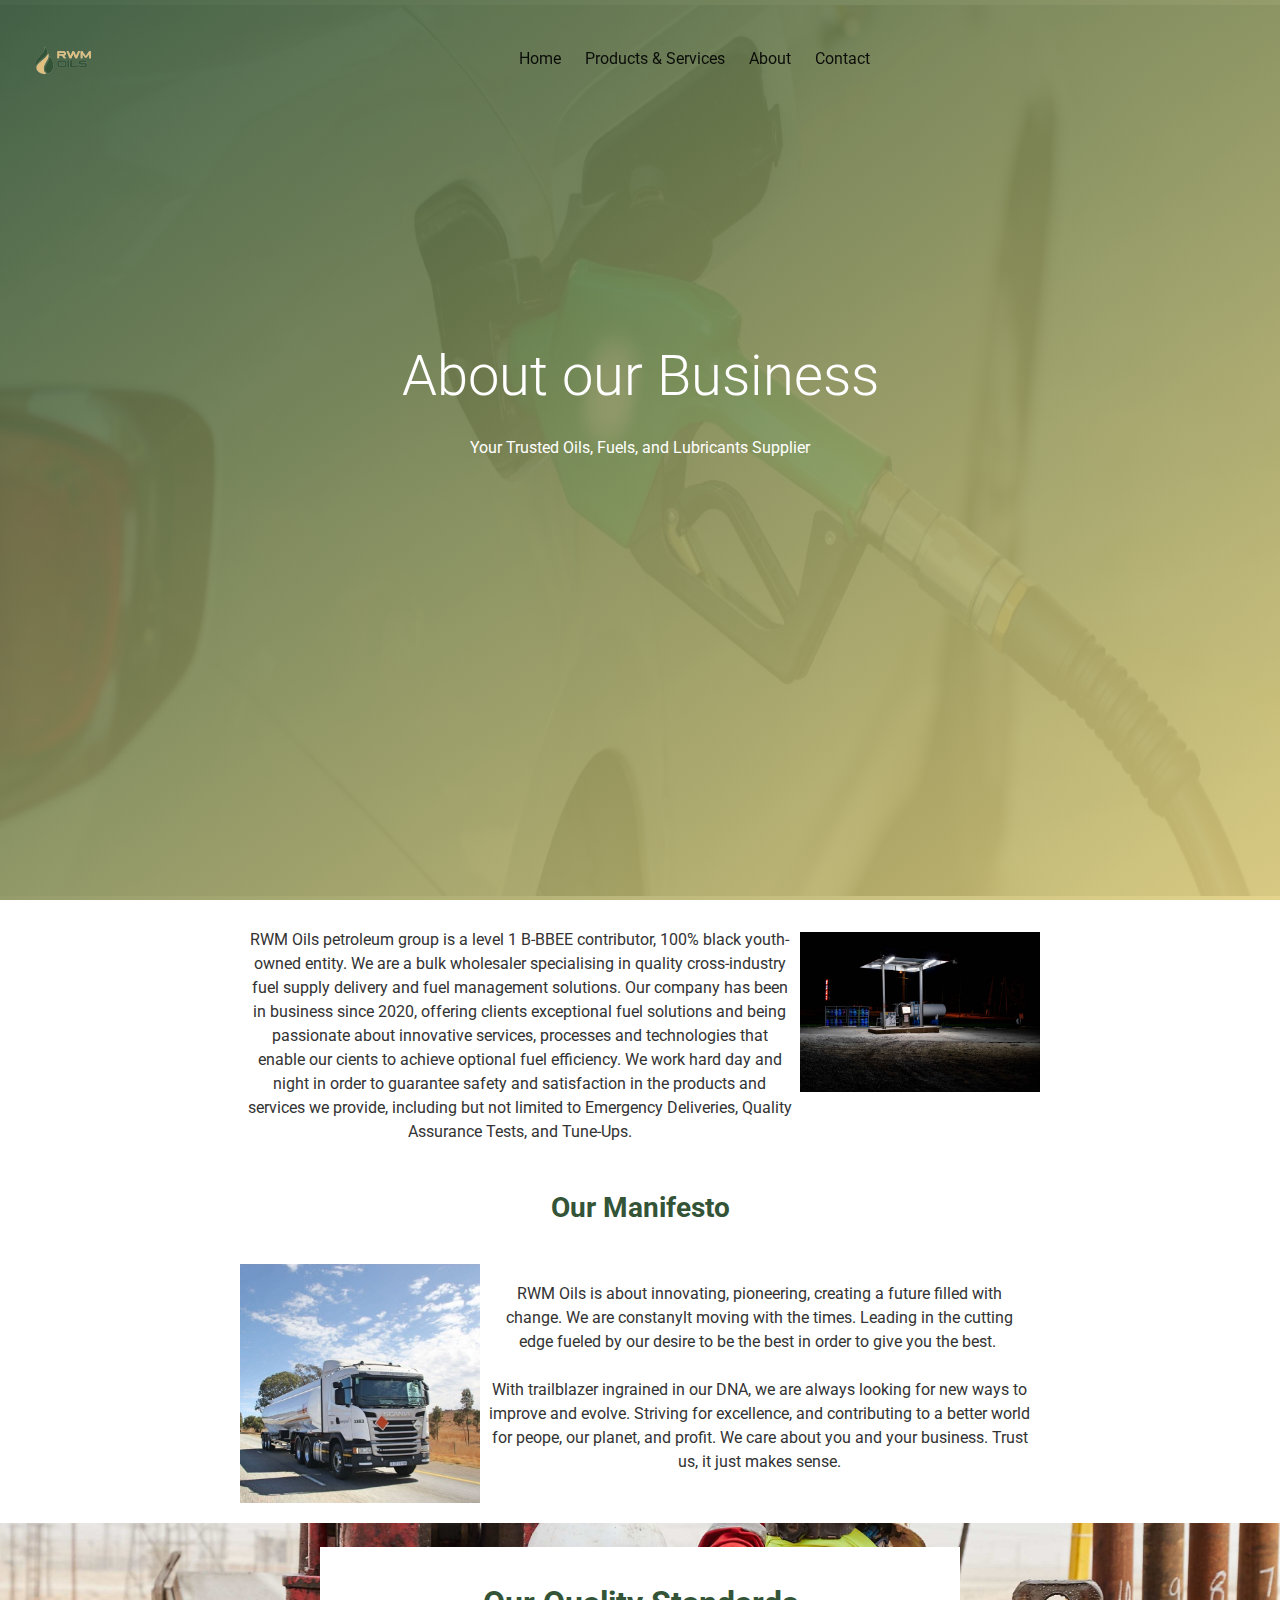
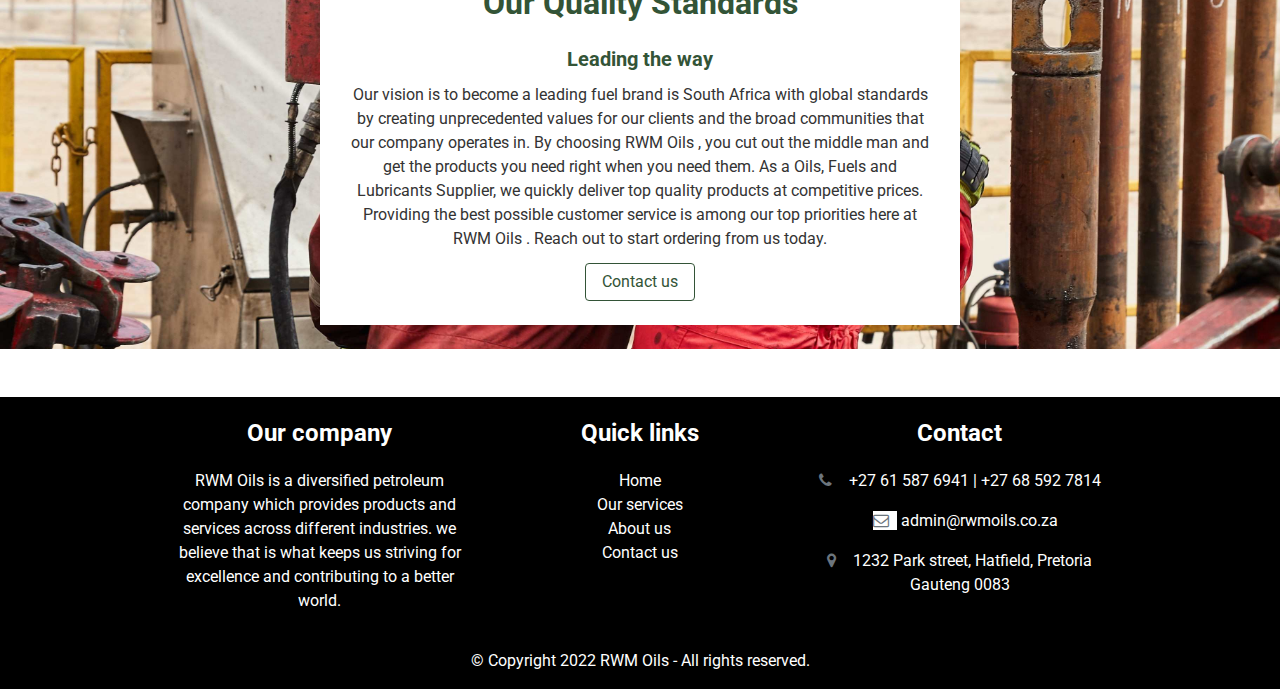
<file: about.html>
<!DOCTYPE html>
<html>

<head>
  <meta charset="utf-8">
  <meta name="viewport" content="width=device-width, initial-scale=1">
  <!-- PAGE settings -->
  <link rel="icon" href="https://templates.pingendo.com/assets/Pingendo_favicon.ico">
  <title>RWM Oils</title>
  <meta name="description" content="Free Bootstrap 4 Pingendo Aquamarine template for unique events.">
  <meta name="keywords" content="Pingendo conference event aquamarine free template bootstrap 4">
  <!-- CSS dependencies -->
  <link rel="stylesheet" href="aquamarine.css">
  <link rel="stylesheet" href="https://cdnjs.cloudflare.com/ajax/libs/font-awesome/4.7.0/css/font-awesome.min.css" type="text/css">
  <!-- Script: Make my navbar transparent when the document is scrolled to top -->
  <script src="js/navbar-ontop.js"></script>
  <!-- Script: Animated entrance -->
  <script src="js/animate-in.js"></script>
</head>

<body class="text-center" style="	background-image: url(img/diesel.jpg);	background-position: center;	background-size: 100% 99%;	background-repeat: no-repeat;">
  <!-- Navbar -->
  <nav class="navbar navbar-expand-md fixed-top bg-light navbar-light" style=""><a class="navbar-brand" href="index.html"><img src="img/logo.png" width="100" height="100" class="d-inline-block align-top rounded" alt="" style=""></a>
    <div class="container">
      <button class="navbar-toggler navbar-toggler-right" type="button" data-toggle="collapse" data-target="#navbar2SupportedContent" aria-controls="navbar2SupportedContent" aria-expanded="false" aria-label="Toggle navigation" style=""> <span class="navbar-toggler-icon"></span> </button>
      <div class="collapse navbar-collapse justify-content-center" id="navbar2SupportedContent">
        <ul class="navbar-nav">
          <li class="nav-item mx-2 text-white">
            <a class="nav-link active" href="index.html">Home</a>
          </li>
          <li class="nav-item mx-2">
            <a class="nav-link active" href="products&amp;services.html">Products &amp; Services</a>
          </li>
          <li class="nav-item mx-2 text-info">
            <a class="nav-link active" href="about.html">About</a>
          </li>
          <li class="nav-item mx-2">
            <a class="nav-link active" href="contact.html">Contact</a>
          </li>
        </ul>
      </div>
    </div>
  </nav>
  <!-- Cover -->
  <div class="align-items-center section-aquamarine py-5 cover" style="	background-image: url(&quot;img/garr.jpg&quot;), linear-gradient(to bottom, rgba(, rgba(9, 9, 2, 3.1));	background-position: center, top left;	background-size: 100%, 100%;	background-repeat: no-repeat, repeat;	opacity: 0.5;">
    <div class="container">
      <div class="row">
        <div class="col-lg-12 text-white mt-5 col-md-10">
          <h1 class="d-none d-md-block text-center display-4 mt-5 pt-5"><br><br>About our Business</h1>
          <h1 class="display-4 d-block d-md-none" style="">About us</h1>
          <p class="text-center">Your Trusted Oils, Fuels, and Lubricants Supplier</p>
        </div>
      </div>
    </div>
  </div>
  <!-- Parallax section -->
  <!-- Speakers -->
  <!-- Schedule -->
  <div class="py-3">
    <div class="container">
      <div class="row my-4 d-flex justify-content-center">
        <div class="d-flex flex-column justify-content-center p-3 col-lg-7" style="">
          <p>RWM Oils petroleum group is a level 1 B-BBEE contributor, 100% black youth-owned entity. We are a bulk wholesaler specialising in quality cross-industry fuel supply delivery and fuel management solutions. Our company has been in business since 2020, offering clients exceptional fuel solutions and being passionate about innovative services, processes and technologies that enable our cients to achieve optional fuel efficiency. We work hard day and night in order to guarantee safety and satisfaction in the products and services we provide, including but not limited to Emergency Deliveries, Quality Assurance Tests, and Tune-Ups.</p>
        </div>
        <div class="p-0 col-lg-3" style=""><img class="img-fluid d-block mt-4" src="img/night depo.jpg"></div>
      </div>
      <div class="row">
        <div class="col-md-12">
          <h3 class="text-primary">Our Manifesto</h3>
        </div>
      </div>
      <div class="row my-4 d-flex justify-content-center">
        <div class="p-0 order-2 order-lg-1 col-lg-3"> <img class="img-fluid d-block mt-4" src="img/truck.jpg"> </div>
        <div class="d-flex flex-column justify-content-center p-3 col-lg-7 order-1 order-lg-2">
          <p class="mb-0">RWM Oils is about innovating, pioneering, creating a future filled with change. We are constanylt moving with the times. Leading in the cutting edge fueled by our desire to be the best in order to give you the best.&nbsp;<br><br>With trailblazer ingrained in our DNA, we are always looking for new ways to improve and evolve. Striving for excellence, and contributing to a better world for peope, our planet, and profit. We care about you and your business. Trust us, it just makes sense.</p>
        </div>
      </div>
    </div>
  </div>
  <div class="py-5 text-center" style="	background-image: url(img/inf1.jpg);	background-size: cover;	background-position: center;	background-repeat: no repeat;">
    <div class="container">
      <div class="row">
        <div class="bg-white p-5 mx-auto col-md-8 col-10" style="">
          <h2 contenteditable="true" class="text-primary">Our Quality Standards</h2>
          <h5 contenteditable="true" class="text-primary">Leading the way</h5>
          <p class="mb-4">Our vision is to become a leading fuel brand is South Africa with global standards by creating unprecedented values for our clients and the broad communities that our company operates in.&nbsp;By choosing RWM Oils , you cut out the middle man and get the products you need right when you need them. As a Oils, Fuels and Lubricants Supplier, we quickly deliver top quality products at competitive prices. Providing the best possible customer service is among our top priorities here at RWM Oils . Reach out to start ordering from us today.</p> <a class="btn btn-outline-primary" href="contact.html">Contact us</a>
        </div>
      </div>
    </div>
  </div>
  <div class="py-5">
    <div class="container">
      <div class="row bg-light text-white"></div>
    </div>
  </div>
  <!-- Sponsor logos -->
  <!-- Call to action -->
  <div class="bg-dark text-light border-dark" style="	background-image: linear-gradient(to bottom, #000, #000);	background-position: top left;	background-size: 100%;	background-repeat: repeat;">
    <div class="container">
      <div class="row">
        <div class="p-4 col-md-4 bg-info text-white" style="	background-image: linear-gradient(to bottom, #000, #000);	background-position: top left;	background-size: 100%;	background-repeat: repeat;">
          <h4 class="mb-4" contenteditable="true">Our company</h4>
          <p>RWM Oils is a diversified petroleum company which provides products and services across different industries. we believe that is what keeps us striving for excellence and contributing to a better world.</p>
        </div>
        <div class="p-4 col-md-4 text-white bg-light border-dark" style="	background-image: linear-gradient(to bottom, #000, #000);	background-position: top left;	background-size: 100%;	background-repeat: repeat;	border-color: black;">
          <h4 class="mb-4">Quick links</h4>
          <ul class="list-unstyled text-white"> <a href="index.html" class="text-light shadow">Home</a> <br> <a href="services.html" class="text-light">Our services</a> <br> <a href="about.html" class="text-light">About us</a> <br> <a href="contact.html" class="text-light">Contact us</a> </ul>
        </div>
        <div class="p-4 col-md-4 bg-info" style="	background-image: linear-gradient(to bottom, #000, #000);	background-position: top left;	background-size: 100%;	background-repeat: repeat;">
          <h4 class="mb-4 text-light">Contact</h4>
          <p class="text-light bg-dark"> <a href="#" class="text-dark">
              <i class="fa d-inline mr-3 text-muted fa-phone"></i>+</a>+27 61 587 6941 | +27 68 592 7814</p>
          <p class="text-light bg-dark"> &nbsp; &nbsp;<a href="#" class="text-dark bg-light"><i class="fa d-inline mr-3 text-muted fa-envelope-o"></i></a>&nbsp;admin@rwmoils.co.za</p>
          <p class="text-light bg-dark"> <a href="#" class="text-dark">
              <i class="fa d-inline mr-3 fa-map-marker text-muted"></i>1</a>1232 Park street, Hatfield, Pretoria Gauteng 0083</p>
        </div>
      </div>
      <div class="row">
        <div class="col-md-12 mt-3">
          <p class="text-center">© Copyright 2022 RWM Oils - All rights reserved. </p>
        </div>
      </div>
    </div>
  </div>
  <!-- Footer -->
  <!-- JavaScript dependencies -->
  <script src="https://code.jquery.com/jquery-3.3.1.min.js" style=""></script>
  <script src="https://cdnjs.cloudflare.com/ajax/libs/popper.js/1.14.3/umd/popper.min.js" integrity="sha384-ZMP7rVo3mIykV+2+9J3UJ46jBk0WLaUAdn689aCwoqbBJiSnjAK/l8WvCWPIPm49" crossorigin="anonymous" style=""></script>
  
 
</body>

</html>
</file>
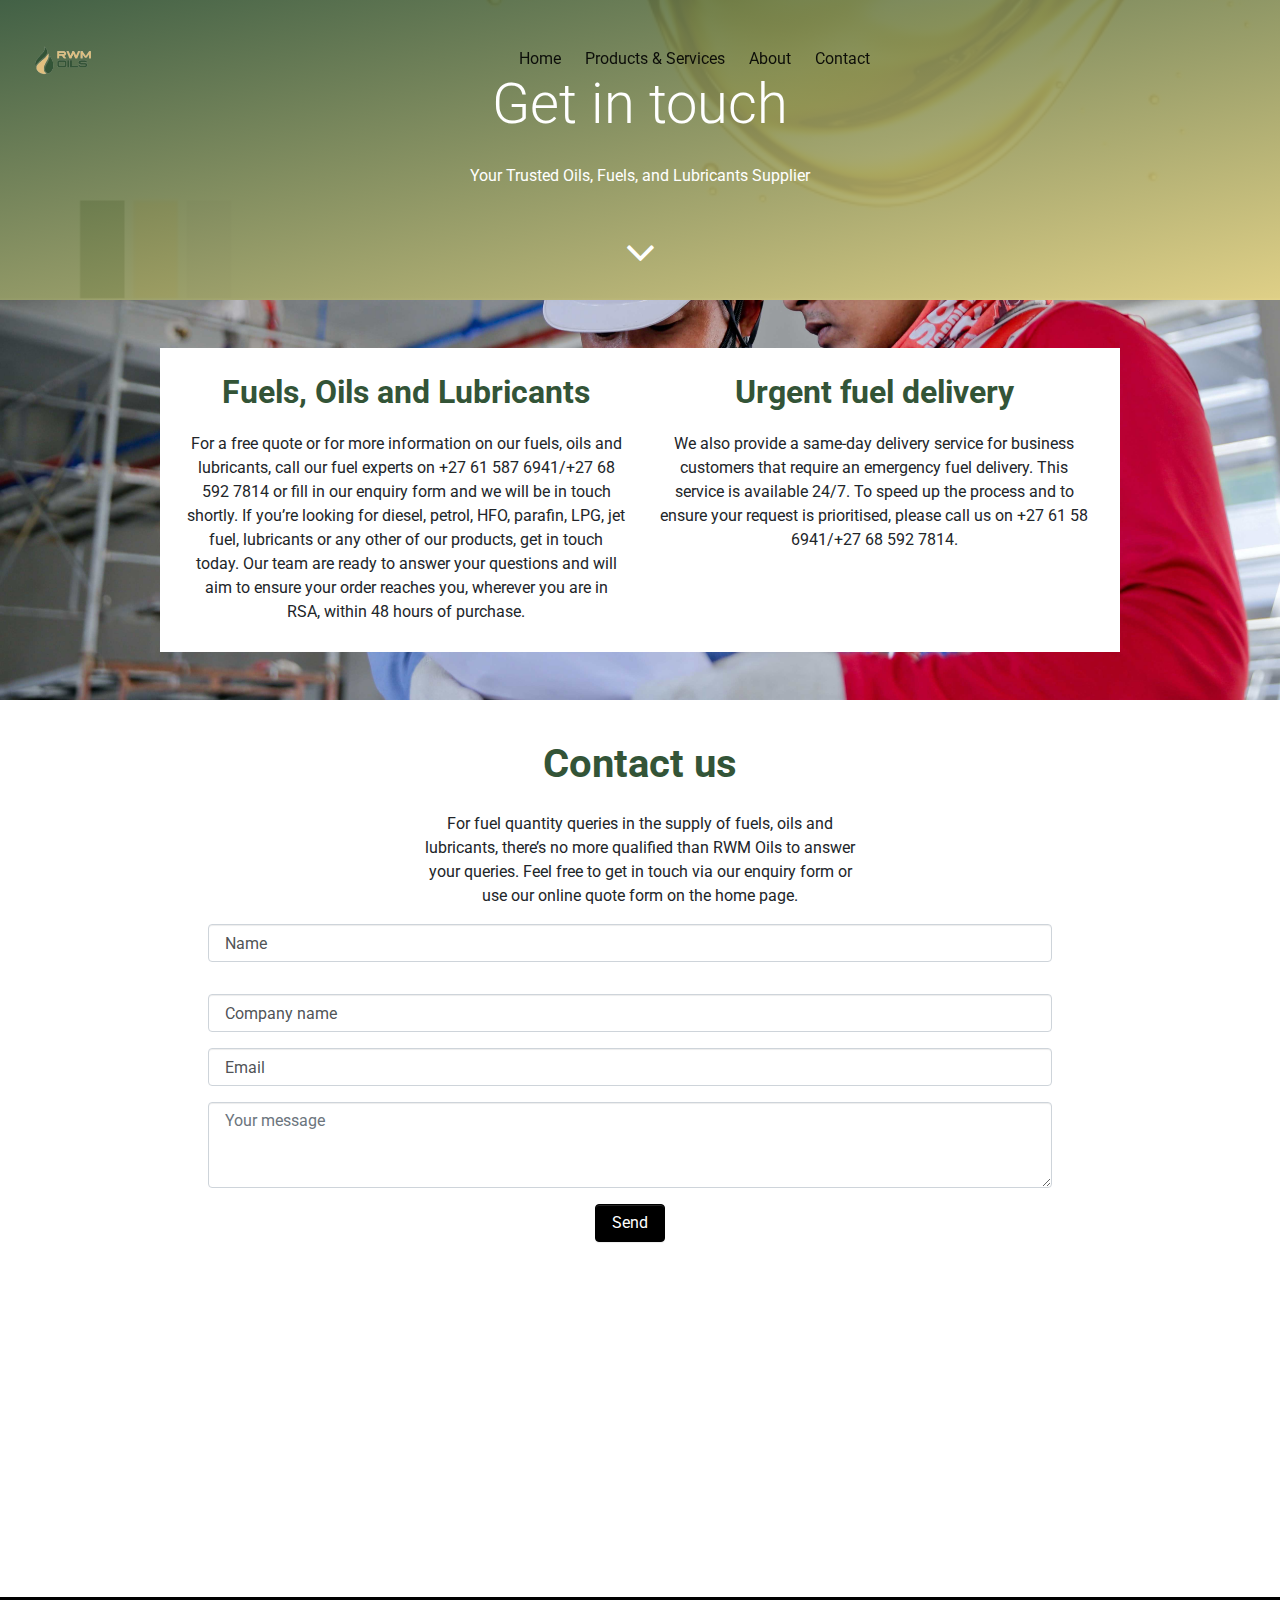
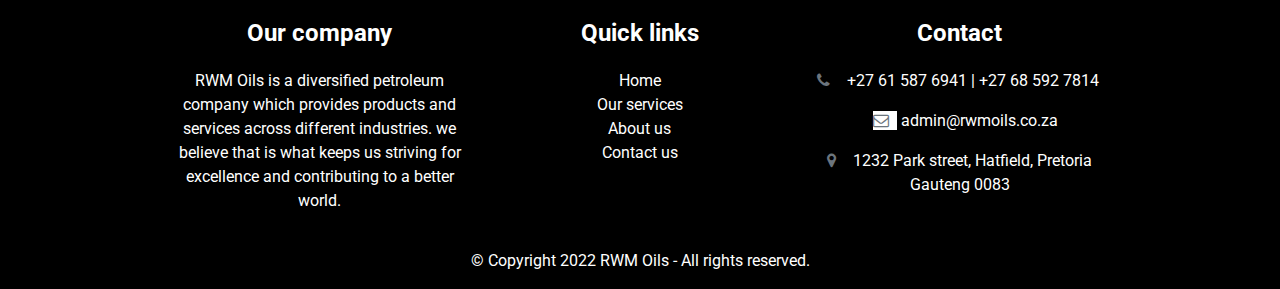
<file: contact.html>
<!DOCTYPE html>
<html>

<head>
  <meta charset="utf-8">
  <meta name="viewport" content="width=device-width, initial-scale=1">
  <!-- PAGE settings -->
  <link rel="icon" href="https://templates.pingendo.com/assets/Pingendo_favicon.ico">
  <title>RWM Oils</title>
  <meta name="description" content="Free Bootstrap 4 Pingendo Aquamarine template for unique events.">
  <meta name="keywords" content="Pingendo conference event aquamarine free template bootstrap 4">
  <!-- CSS dependencies -->
  <link rel="stylesheet" href="aquamarine.css">
  <link rel="stylesheet" href="https://cdnjs.cloudflare.com/ajax/libs/font-awesome/4.7.0/css/font-awesome.min.css" type="text/css">
  <!-- Script: Make my navbar transparent when the document is scrolled to top -->
  <script src="js/navbar-ontop.js"></script>
  <!-- Script: Animated entrance -->
  <script src="js/animate-in.js"></script>
</head>

<body class="text-center h-25" style="	background-image: linear-gradient(to bottom, #335437, #e1bfcf);	background-position: top left;	background-size: 100%;	background-repeat: repeat;">
  <!-- Navbar -->
  <nav class="navbar navbar-expand-md fixed-top bg-light navbar-light" style=""><a class="navbar-brand" href="index.html"><img src="img/logo.png" width="100" height="100" class="d-inline-block align-top rounded" alt="" style=""></a>
    <div class="container">
      <button class="navbar-toggler navbar-toggler-right" type="button" data-toggle="collapse" data-target="#navbar2SupportedContent" aria-controls="navbar2SupportedContent" aria-expanded="false" aria-label="Toggle navigation" style=""> <span class="navbar-toggler-icon"></span> </button>
      <div class="collapse navbar-collapse justify-content-center" id="navbar2SupportedContent">
        <ul class="navbar-nav">
          <li class="nav-item mx-2 text-white">
            <a class="nav-link active" href="index.html">Home</a>
          </li>
          <li class="nav-item mx-2">
            <a class="nav-link active" href="products&amp;services.html">Products &amp; Services</a>
          </li>
          <li class="nav-item mx-2 text-info">
            <a class="nav-link active" href="about.html">About</a>
          </li>
          <li class="nav-item mx-2">
            <a class="nav-link active" href="contact.html">Contact</a>
          </li>
        </ul>
      </div>
    </div>
  </nav>
  <!-- Cover -->
  <div class="d-flex align-items-center section-aquamarine py-5 cover" style="	background-image: url(&quot;img/header.jpg&quot;), linear-gradient(to bottom, rgba(0,0,0,0.2), rgba(0,0,0,0.8));	background-position: bottom, top left;	background-size: 100%, 100%;	background-repeat: repeat, repeat;">
    <div class="container">
      <div class="row">
        <div class="col-lg-12 text-white mt-5 col-md-10">
          <h1 class="d-none d-md-block display-4">Get in touch</h1>
          <h1 class="display-4 d-block d-md-none" style="">Get in touch</h1>
          <p class="">Your Trusted Oils, Fuels, and Lubricants Supplier</p>
          <i class="fa fa-angle-down pt-5 fa-3x d-block lead break"></i>
        </div>
      </div>
    </div>
  </div>
  <!-- Parallax section -->
  <div class="py-5 section-parallax" style="	background-image: url(img/log.jpg);	background-position: top left;	background-size: 100%;	background-repeat: repeat;">
    <div class="container my-5 bg-light p-4">
      <div class="row mx-auto">
        <div class="col-md-6">
          <h2 class="mb-3 text-primary">Fuels, Oils and Lubricants</h2>
          <p class="">For a free quote or for more information on our fuels, oils and lubricants, call our fuel experts on +27 61 587 6941/+27 68 592 7814 or fill in our enquiry form and we will be in touch shortly. If you’re looking for diesel, petrol, HFO, parafin, LPG, jet fuel, lubricants or any other of our products, get in touch today. Our team are ready to answer your questions and will aim to ensure your order reaches you, wherever you are in RSA, within 48 hours of purchase.</p>
        </div>
        <div class="col-md-6">
          <h2 class="mb-3 text-primary">Urgent fuel delivery</h2>
          <p class="">We also provide a same-day delivery service for business customers that require an emergency fuel delivery. This service is available 24/7. To speed up the process and to ensure your request is prioritised, please call us on +27 61 58 6941/+27 68 592 7814.</p>
        </div>
      </div>
    </div>
  </div>
  <!-- Speakers -->
  <!-- Schedule -->
  <!-- Sponsor logos -->
  <!-- Call to action -->
  <div class="py-5 bg-light">
    <div class="container">
      <div class="row">
        <div class="mx-auto text-center col-lg-6">
          <h1 class="mb-3 text-primary" id="Contacts">Contact us</h1>
          <p contenteditable="true">For fuel quantity queries&nbsp;in the supply of fuels, oils and lubricants, there’s no more qualified than RWM Oils to answer your queries. Feel free to get in touch via our enquiry form or use our online quote form on the home page.</p>
        </div>
      </div>
      <div class="row">
        <div class="order-1 order-md-2 col-lg-11 text-center ml-5 px-4 pl-5" style="">
          <form>
            <div class="form-group"> <input type="text" class="form-control" id="form44" placeholder="Name">
              <div class="form-group"><label></label><input type="text" class="form-control mt-3" id="form44" placeholder="Company name"></div>
            </div>
            <div class="form-group"> <input type="email" class="form-control" id="form45" placeholder="Email"> </div>
            <div class="form-group"> <textarea class="form-control" id="form46" rows="3" placeholder="Your message"></textarea> </div>
            <button type="submit" class="btn btn-dark">Send</button>
          </form>
        </div>
      </div>
    </div>
  </div>
  <div class="pb-5 bg-light">
    <div class="container-fluid p-0"> <iframe width="100%" height="300" src="https://maps.google.com/maps?hl=en&amp;q=Pretoria%hatfield%parkst&amp;ie=UTF8&amp;t=&amp;z=14&amp;iwloc=B&amp;output=embed" scrolling="no" frameborder="0"></iframe> </div>
  </div>
  <div class="bg-dark text-light border-dark" style="	background-image: linear-gradient(to bottom, #000, #000);	background-position: top left;	background-size: 100%;	background-repeat: repeat;">
    <div class="container">
      <div class="row">
        <div class="p-4 col-md-4 bg-info text-white" style="	background-image: linear-gradient(to bottom, #000, #000);	background-position: top left;	background-size: 100%;	background-repeat: repeat;">
          <h4 class="mb-4" contenteditable="true">Our company</h4>
          <p>RWM Oils is a diversified petroleum company which provides products and services across different industries. we believe that is what keeps us striving for excellence and contributing to a better world.</p>
        </div>
        <div class="p-4 col-md-4 text-white bg-light border-dark" style="	background-image: linear-gradient(to bottom, #000, #000);	background-position: top left;	background-size: 100%;	background-repeat: repeat;	border-color: black;">
          <h4 class="mb-4">Quick links</h4>
          <ul class="list-unstyled text-white"> <a href="index.html" class="text-light shadow">Home</a> <br> <a href="services.html" class="text-light">Our services</a> <br> <a href="about.html" class="text-light">About us</a> <br> <a href="contact.html" class="text-light">Contact us</a> </ul>
        </div>
        <div class="p-4 col-md-4 bg-info" style="	background-image: linear-gradient(to bottom, #000, #000);	background-position: top left;	background-size: 100%;	background-repeat: repeat;">
          <h4 class="mb-4 text-light">Contact</h4>
          <p class="text-light bg-dark"> <a href="#" class="text-dark">
              <i class="fa d-inline mr-3 text-muted fa-phone"></i>+</a>+27 61 587 6941 | +27 68 592 7814&nbsp;</p>
          <p class="text-light bg-dark"> &nbsp; &nbsp;<a href="#" class="text-dark bg-light"><i class="fa d-inline mr-3 text-muted fa-envelope-o"></i></a>&nbsp;admin@rwmoils.co.za</p>
          <p class="text-light bg-dark"> <a href="#" class="text-dark">
              <i class="fa d-inline mr-3 fa-map-marker text-muted"></i>1</a>1232 Park street, Hatfield, Pretoria Gauteng 0083</p>
        </div>
      </div>
      <div class="row">
        <div class="col-md-12 mt-3">
          <p class="text-center">© Copyright 2022 RWM Oils - All rights reserved. </p>
        </div>
      </div>
    </div>
  </div>
  <!-- Footer -->
  <!-- JavaScript dependencies -->
  <script src="https://code.jquery.com/jquery-3.3.1.min.js" style=""></script>
  <script src="https://cdnjs.cloudflare.com/ajax/libs/popper.js/1.14.3/umd/popper.min.js" integrity="sha384-ZMP7rVo3mIykV+2+9J3UJ46jBk0WLaUAdn689aCwoqbBJiSnjAK/l8WvCWPIPm49" crossorigin="anonymous" style=""></script>
  <script src="https://stackpath.bootstrapcdn.com/bootstrap/4.1.3/js/bootstrap.min.js" integrity="sha384-ChfqqxuZUCnJSK3+MXmPNIyE6ZbWh2IMqE241rYiqJxyMiZ6OW/JmZQ5stwEULTy" crossorigin="anonymous" style=""></script>
  <!-- Script: Smooth scrolling between anchors in the same page -->
  <script src="js/smooth-scroll.js" style=""></script>
  
</body>

</html>
</file>
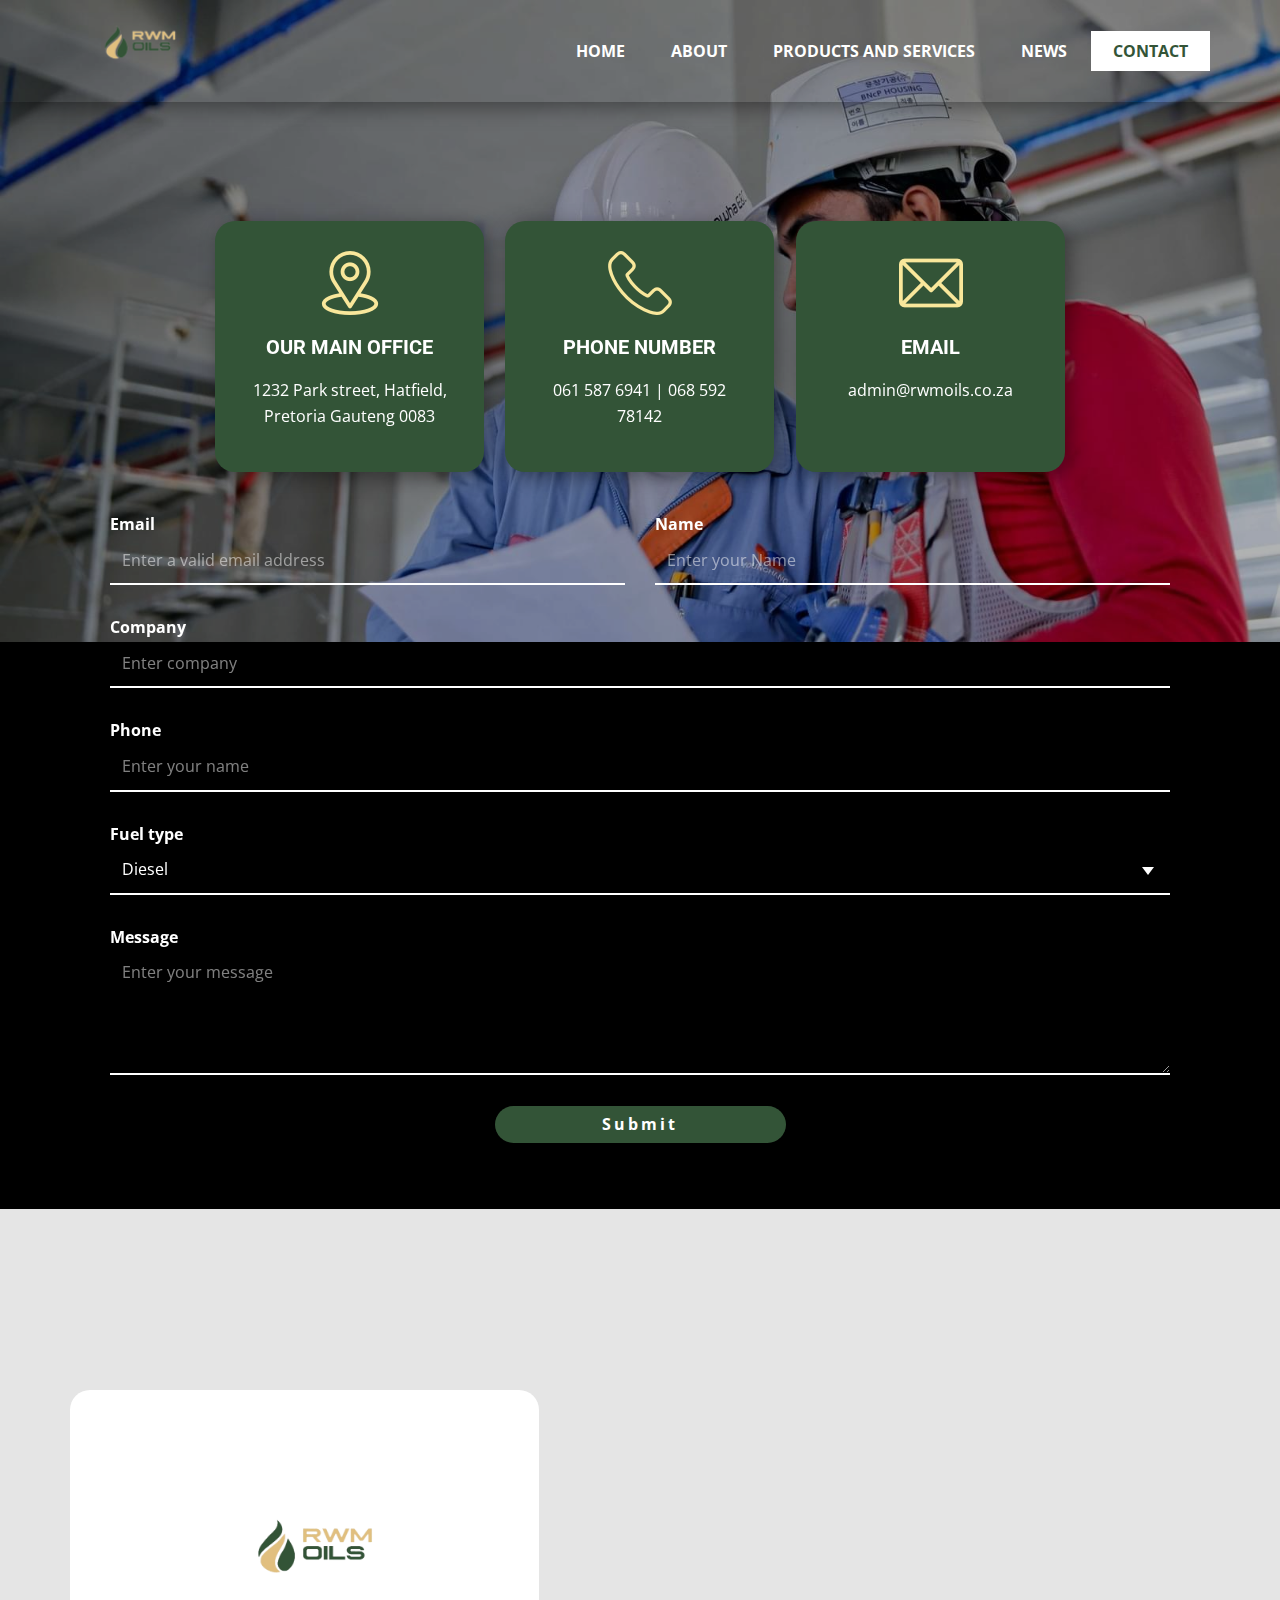
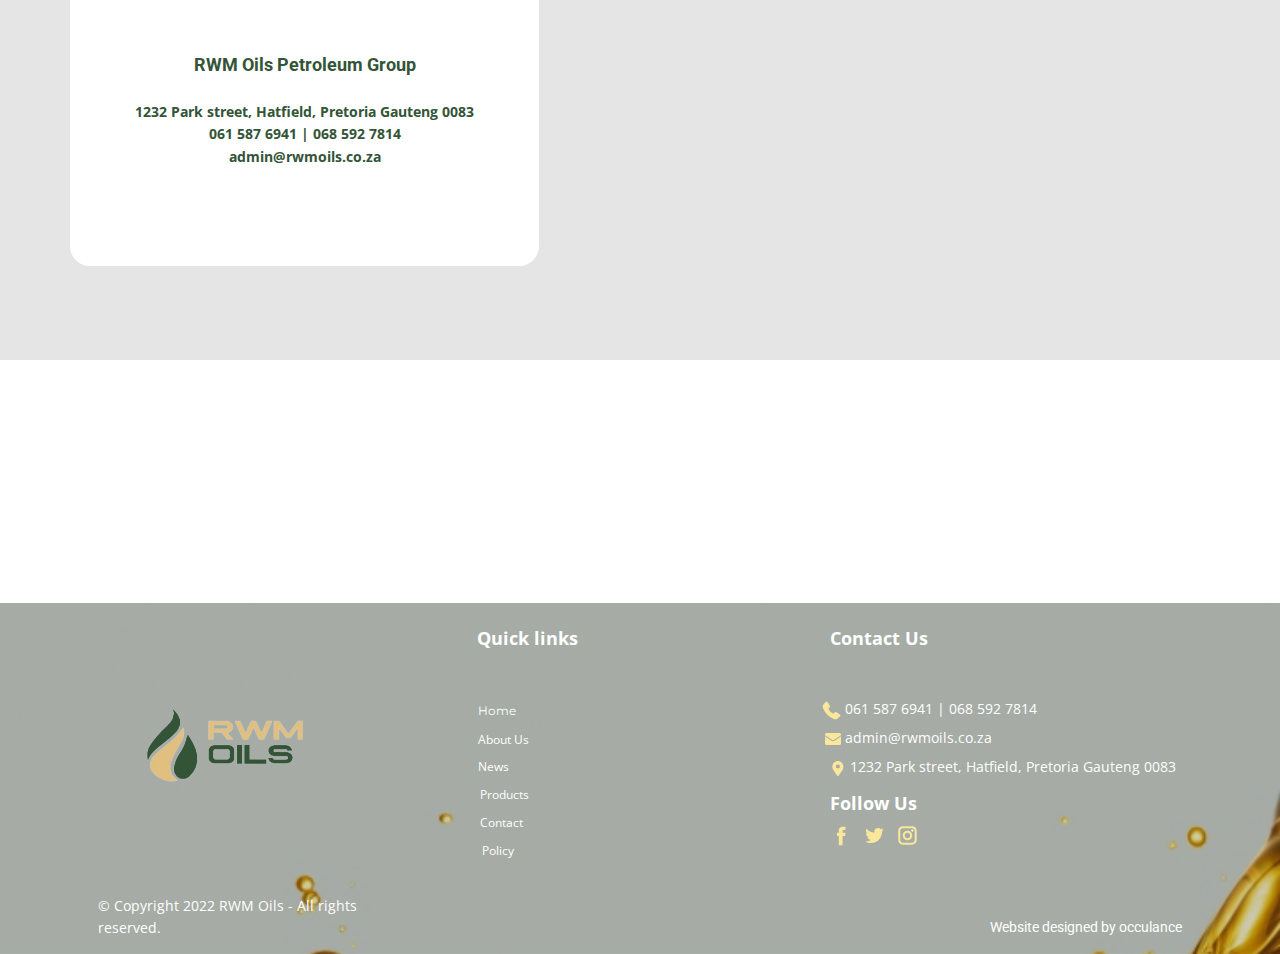
<file: Contact.html>
<!DOCTYPE html>
<html style="font-size: 16px;" lang="en"><head>
    <meta name="viewport" content="width=device-width, initial-scale=1.0">
    <meta charset="utf-8">
    <meta name="keywords" content="At Home&nbsp;On All Roads In South Africa, About RWM Oils, Fuel Supply, Logistics, Lubricants, Why Choose Us, Respectful, Independent, Personal, Sustainable, Service With a Smile, Land Delivery By Truck, Land Delivery By Mini Truck, Contact Us Now To Get Quote For All Your Fuel transportation Needs, Staff Directory, We Are RWM Oils, Contact Us">
    <meta name="description" content="">
    <title>Contact Us | RWM Oils</title>
    <link rel="stylesheet" href="greenoils.css" media="screen">
<link rel="stylesheet" href="Contact.css" media="screen">
    <script class="u-script" type="text/javascript" src="jquery-1.9.1.min.js" defer=""></script>
    <script class="u-script" type="text/javascript" src="greenoils.js" defer=""></script>
    <meta name="generator" content="Occulance, www.rwmoils.com">
    <meta name="referrer" content="origin">
    <link rel="icon" href="images/favicon.png">
    <link id="u-theme-google-font" rel="stylesheet" href="https://fonts.googleapis.com/css?family=Roboto:100,100i,300,300i,400,400i,500,500i,700,700i,900,900i|Open+Sans:300,300i,400,400i,500,500i,600,600i,700,700i,800,800i">
    <link id="u-page-google-font" rel="stylesheet" href="https://fonts.googleapis.com/css?family=Montserrat:100,100i,200,200i,300,300i,400,400i,500,500i,600,600i,700,700i,800,800i,900,900i">
    
    
    
    
    
    <script type="application/ld+json">{
		"@context": "http://schema.org",
		"@type": "Organization",
		"name": "Greenoils",
		"logo": "images/fc533ab6-ac5f-4685-a11d-107ca511746c.png",
		"sameAs": [
				"https://facebook.com/name",
				"https://twitter.com/name",
				"https://instagram.com/name"
		]
}</script>
    <meta name="theme-color" content="#478ac9">
    <meta name="twitter:site" content="@">
    <meta name="twitter:card" content="summary_large_image">
    <meta name="twitter:title" content="Contact">
    <meta name="twitter:description" content="Greenoils">
    <meta property="og:title" content="Contact">
    <meta property="og:description" content="">
    <meta property="og:type" content="website">
  </head>
  <body class="u-body u-overlap u-overlap-contrast u-overlap-transparent u-xl-mode" data-lang="en"><header class="u-box-shadow u-clearfix u-header u-header" id="sec-32d4"><div class="u-clearfix u-sheet u-sheet-1">
        <a href="index.html" class="u-image u-logo u-image-1" data-image-width="512" data-image-height="487" title="Home">
          <img src="images/fc533ab6-ac5f-4685-a11d-107ca511746c.png" class="u-logo-image u-logo-image-1">
        </a>
        <nav class="u-menu u-menu-one-level u-menu-1" data-responsive-from="MD">
          <div class="menu-collapse" style="font-size: 1rem; letter-spacing: 0px; font-weight: 700; text-transform: uppercase;">
            <a class="u-button-style u-custom-active-border-color u-custom-active-color u-custom-border u-custom-border-color u-custom-borders u-custom-color u-custom-hover-border-color u-custom-left-right-menu-spacing u-custom-padding-bottom u-custom-text-active-color u-custom-text-color u-custom-text-decoration u-custom-text-hover-color u-custom-top-bottom-menu-spacing u-file-icon u-nav-link u-text-active-palette-1-base u-text-hover-palette-2-base u-text-palette-3-light-2 u-file-icon-1" href="#">
              <img src="images/b523f462-f481-4950-82ac-06ae2a120266-220c4388.png" alt="">
            </a>
          </div>
          <div class="u-custom-menu u-nav-container">
            <ul class="u-nav u-spacing-2 u-unstyled u-nav-1"><li class="u-nav-item"><a class="u-active-white u-border-2 u-border-active-white u-border-hover-palette-3-light-2 u-button-style u-nav-link u-text-active-custom-color-1 u-text-body-alt-color u-text-hover-palette-3-light-2" href="index.html" style="padding: 10px 20px;">Home</a>
</li><li class="u-nav-item"><a class="u-active-white u-border-2 u-border-active-white u-border-hover-palette-3-light-2 u-button-style u-nav-link u-text-active-custom-color-1 u-text-body-alt-color u-text-hover-palette-3-light-2" href="About.html" style="padding: 10px 20px;">About</a>
</li><li class="u-nav-item"><a class="u-active-white u-border-2 u-border-active-white u-border-hover-palette-3-light-2 u-button-style u-nav-link u-text-active-custom-color-1 u-text-body-alt-color u-text-hover-palette-3-light-2" href="Products-and-services.html" style="padding: 10px 20px;">Products and services</a>
</li><li class="u-nav-item"><a class="u-active-white u-border-2 u-border-active-white u-border-hover-palette-3-light-2 u-button-style u-nav-link u-text-active-custom-color-1 u-text-body-alt-color u-text-hover-palette-3-light-2" href="News.html" style="padding: 10px 20px;">News</a>
</li><li class="u-nav-item"><a class="u-active-white u-border-2 u-border-active-white u-border-hover-palette-3-light-2 u-button-style u-nav-link u-text-active-custom-color-1 u-text-body-alt-color u-text-hover-palette-3-light-2" href="Contact.html" style="padding: 10px 20px;">Contact</a>
</li></ul>
          </div>
          <div class="u-custom-menu u-nav-container-collapse">
            <div class="u-container-style u-custom-color-1 u-inner-container-layout u-opacity u-opacity-95 u-sidenav">
              <div class="u-inner-container-layout u-sidenav-overflow">
                <div class="u-menu-close"></div>
                <ul class="u-align-center u-nav u-popupmenu-items u-spacing-0 u-text-active-palette-3-light-2 u-text-hover-palette-3-light-2 u-unstyled u-nav-2"><li class="u-nav-item"><a class="u-button-style u-nav-link" href="index.html">Home</a>
</li><li class="u-nav-item"><a class="u-button-style u-nav-link" href="About.html">About</a>
</li><li class="u-nav-item"><a class="u-button-style u-nav-link" href="Products-and-services.html">Products and services</a>
</li><li class="u-nav-item"><a class="u-button-style u-nav-link" href="News.html">News</a>
</li><li class="u-nav-item"><a class="u-button-style u-nav-link" href="Contact.html">Contact</a>
</li></ul>
              </div>
            </div>
            <div class="u-black u-menu-overlay u-opacity u-opacity-70"></div>
          </div>
        </nav>
      </div></header> 
    <section class="u-align-center u-black u-clearfix u-valign-bottom-lg u-valign-middle-md u-valign-middle-sm u-valign-top-xs u-section-1" id="carousel_095c">
      <img class="u-expanded-width-sm u-expanded-width-xs u-image u-image-1" src="images/28a3c813-61cd-480c-894b-d15e10b6a3c9.jpg" data-image-width="1620" data-image-height="1080">
      <div class="u-list u-list-1">
        <div class="u-repeater u-repeater-1">
          <div class="u-align-center u-container-style u-custom-color-1 u-list-item u-radius-20 u-repeater-item u-shape-round u-list-item-1" data-animation-name="customAnimationIn" data-animation-duration="1000">
            <div class="u-container-layout u-similar-container u-valign-top-lg u-valign-top-md u-valign-top-sm u-valign-top-xl u-container-layout-1"><span class="u-file-icon u-hover-feature u-icon u-text-palette-3-light-2 u-icon-1" data-href="Contact.html#sec-0fcb"><img src="images/dc5c6440-5711-4a56-8d69-9477ee089846-5e229bf3.png" alt=""></span>
              <h5 class="u-text u-text-1">our main office</h5>
              <p class="u-text u-text-2">
                <a class="u-active-none u-border-none u-btn u-button-link u-button-style u-hover-none u-none u-text-hover-palette-3-light-2 u-text-white u-btn-1" href="#">1232 Park street, Hatfield, Pretoria Gauteng 0083</a>
              </p>
            </div>
          </div>
          <div class="u-align-center u-container-style u-custom-color-1 u-list-item u-radius-20 u-repeater-item u-shape-round u-list-item-2" data-animation-name="customAnimationIn" data-animation-duration="1000">
            <div class="u-container-layout u-similar-container u-valign-top-lg u-valign-top-md u-valign-top-sm u-valign-top-xl u-container-layout-2"><span class="u-file-icon u-hover-feature u-icon u-text-palette-3-light-2 u-icon-2" data-href="tel:0615876941"><img src="images/92b5f612-bdf0-43a5-9a03-3fb0c25a51b7-1ae57a76.png" alt=""></span>
              <h5 class="u-text u-text-3">phone number</h5>
              <p class="u-text u-text-4">
                <a class="u-active-none u-border-none u-btn u-button-link u-button-style u-hover-none u-none u-text-hover-palette-3-light-2 u-text-white u-btn-2" href="tel:068 592 78142">061 587 6941&nbsp;|&nbsp;068 592 78142</a>
              </p>
            </div>
          </div>
          <div class="u-align-center u-container-style u-custom-color-1 u-list-item u-radius-20 u-repeater-item u-shape-round u-list-item-3" data-animation-name="customAnimationIn" data-animation-duration="1000">
            <div class="u-container-layout u-similar-container u-valign-top-lg u-valign-top-md u-valign-top-sm u-valign-top-xl u-container-layout-3"><span class="u-file-icon u-hover-feature u-icon u-text-palette-3-light-2 u-icon-3" data-href="mailto:admin@rwmoils.co.za"><img src="images/cf9e93c9-8e2a-41e4-95b0-fe7ea4f90735-f38f1c36.png" alt=""></span>
              <h5 class="u-text u-text-5">Email</h5>
              <p class="u-text u-text-6">
                <a href="mailto:admin@rwmoils.co.za" class="u-active-none u-border-1 u-border-active-black u-border-hover-black u-border-no-left u-border-no-right u-border-no-top u-btn u-button-link u-button-style u-hover-none u-none u-text-body-alt-color u-text-hover-palette-3-light-2 u-btn-3">admin@rwmoils.co.za<br>
                </a>
              </p>
            </div>
          </div>
        </div>
      </div>
      <div class="u-clearfix u-layout-wrap u-layout-wrap-1">
        <div class="u-gutter-0 u-layout">
          <div class="u-layout-row">
            <div class="u-container-style u-layout-cell u-size-60 u-layout-cell-1">
              <div class="u-container-layout u-valign-top u-container-layout-4">
                <div class="u-form u-form-1">
                  <form action="" class="u-clearfix u-form-spacing-30 u-form-vertical u-inner-form" style="padding: 10px" source="email" name="form">
                    <div class="u-form-email u-form-group u-form-partition-factor-2">
                      <label for="email-319a" class="u-label u-text-body-alt-color u-label-1">Email</label>
                      <input type="email" placeholder="Enter a valid email address" id="email-319a" name="email" class="u-border-2 u-border-no-left u-border-no-right u-border-no-top u-border-white u-input u-input-rectangle u-text-body-alt-color" required="">
                    </div>
                    <div class="u-form-group u-form-name u-form-partition-factor-2">
                      <label for="name-319a" class="u-label u-text-body-alt-color u-label-2">Name</label>
                      <input type="text" placeholder="Enter your Name" id="name-319a" name="name" class="u-border-2 u-border-no-left u-border-no-right u-border-no-top u-border-white u-input u-input-rectangle u-text-body-alt-color" required="">
                    </div>
                    <div class="u-form-group u-form-group-3">
                      <label for="text-104e" class="u-label u-text-body-alt-color u-label-3">Company</label>
                      <input type="text" id="text-104e" name="text" class="u-border-2 u-border-no-left u-border-no-right u-border-no-top u-border-white u-input u-input-rectangle u-text-body-alt-color" placeholder="Enter company" required="required">
                    </div>
                    <div class="u-form-group u-form-group-4">
                      <label for="text-fbf6" class="u-label u-text-body-alt-color u-label-4">Phone</label>
                      <input type="text" placeholder="Enter your name" id="text-fbf6" name="text-1" class="u-border-2 u-border-no-left u-border-no-right u-border-no-top u-border-white u-input u-input-rectangle u-text-body-alt-color">
                    </div>
                    <div class="u-form-group u-form-select u-form-group-5">
                      <label for="select-35bb" class="u-label u-text-body-alt-color u-label-5">Fuel type</label>
                      <div class="u-form-select-wrapper">
                        <select id="select-35bb" name="select" class="u-border-2 u-border-no-left u-border-no-right u-border-no-top u-border-white u-input u-input-rectangle u-text-body-alt-color">
                          <option value="Diesel">Diesel</option>
                          <option value="Petrol">Petrol</option>
                          <option value="Heavy Fuel Oil (HFO)">Heavy Fuel Oil (HFO)</option>
                          <option value="Liquefied Petroleum Gas (LPG)">Liquefied Petroleum Gas (LPG)</option>
                          <option value="Jet Fuel">Jet Fuel</option>
                          <option value="Aviation Gasoline">Aviation Gasoline</option>
                        </select>
                        <svg class="u-caret u-caret-svg u-text-body-alt-color" version="1.1" id="Layer_1" xmlns="http://www.w3.org/2000/svg" xmlns:xlink="http://www.w3.org/1999/xlink" x="0px" y="0px" width="16px" height="16px" viewBox="0 0 16 16" style="fill:currentColor;" xml:space="preserve"><polygon class="st0" points="8,12 2,4 14,4 "></polygon></svg>
                      </div>
                    </div>
                    <div class="u-form-group u-form-message">
                      <label for="message-319a" class="u-label u-text-body-alt-color u-label-6">Message</label>
                      <textarea placeholder="Enter your message" rows="4" cols="50" id="message-319a" name="message" class="u-border-2 u-border-no-left u-border-no-right u-border-no-top u-border-white u-input u-input-rectangle u-text-body-alt-color" required=""></textarea>
                    </div>
                    <div class="u-align-center u-form-group u-form-submit">
                      <a href="#" class="u-active-white u-border-none u-btn u-btn-round u-btn-submit u-button-style u-custom-color-1 u-hover-palette-3-light-2 u-radius-20 u-text-body-alt-color u-text-hover-custom-color-1 u-btn-4">Submit</a>
                      <input type="submit" value="submit" class="u-form-control-hidden">
                    </div>
                    <div class="u-form-send-message u-form-send-success"> Thank you! Your message has been sent. </div>
                    <div class="u-form-send-error u-form-send-message"> Unable to send your message. Please fix errors then try again. </div>
                    <input type="hidden" value="" name="recaptchaResponse">
                    <input type="hidden" name="formServices" value="03ed4d57df6328333e88d399668e673f">
                  </form>
                </div>
              </div>
            </div>
          </div>
        </div>
      </div>
      
      
      
    </section>
    <section class="u-clearfix u-section-2" id="sec-0fcb">
      <div class="u-expanded u-grey-10 u-map">
        <div class="embed-responsive">
          <iframe class="embed-responsive-item" src="https://maps.google.com/maps?hl=en&amp;q=Pretoria%hatfield%park&amp;ie=UTF8&amp;t=&amp;z=14&amp;iwloc=B&amp;output=embed" data-map="[base64]"></iframe>
        </div>
      </div>
      <div class="u-align-center u-container-style u-group u-hover-feature u-radius-20 u-shape-round u-white u-group-1">
        <div class="u-container-layout u-valign-top-md u-valign-top-sm u-valign-top-xs u-container-layout-1">
          <img class="u-hover-feature u-image u-image-circle u-image-1" src="images/fc533ab6-ac5f-4685-a11d-107ca511746c.png" alt="" data-image-width="512" data-image-height="487">
          <h2 class="u-hover-feature u-text u-text-custom-color-1 u-text-1">RWM Oils Petroleum Group</h2>
          <p class="u-hover-feature u-text u-text-custom-color-1 u-text-2">1232 Park street, Hatfield, Pretoria Gauteng 0083</p>
          <p class="u-hover-feature u-text u-text-custom-color-1 u-text-3">061 587 6941&nbsp;|&nbsp;068 592 7814</p>
          <p class="u-hover-feature u-text u-text-custom-color-1 u-text-4">admin@rwmoils.co.za</p>
        </div>
      </div>
      
      
      
      
      
      
    </section>
    <section class="u-align-center u-clearfix u-section-3" id="sec-604b">
      <div class="u-clearfix u-sheet u-sheet-1"></div>
    </section>
    
    
    
    <footer class="u-clearfix u-footer u-image u-shading u-footer" id="sec-ad83" data-image-width="720" data-image-height="993"><div class="u-clearfix u-sheet u-sheet-1">
        <div class="u-clearfix u-expanded-width-lg u-expanded-width-md u-expanded-width-xl u-gutter-100 u-layout-wrap u-layout-wrap-1">
          <div class="u-gutter-0 u-layout">
            <div class="u-layout-row">
              <div class="u-align-left u-container-style u-layout-cell u-left-cell u-size-20 u-layout-cell-1">
                <div class="u-container-layout u-container-layout-1"></div>
              </div>
              <div class="u-align-left u-container-style u-layout-cell u-size-20 u-layout-cell-2">
                <div class="u-container-layout u-valign-bottom-lg u-valign-top-md u-valign-top-sm u-valign-top-xs u-container-layout-2">
                  <p class="u-small-text u-text u-text-variant u-text-1">Quick links</p>
                </div>
              </div>
              <div class="u-align-left u-container-style u-layout-cell u-size-20 u-layout-cell-3">
                <div class="u-container-layout u-valign-middle-lg u-container-layout-3">
                  <p class="u-small-text u-text u-text-variant u-text-2">Contact Us</p>
                </div>
              </div>
            </div>
          </div>
        </div>
        <a href="index.html" class="u-image u-logo u-image-1" data-image-width="512" data-image-height="487" title="Home">
          <img src="images/fc533ab6-ac5f-4685-a11d-107ca511746c.png" class="u-logo-image u-logo-image-1">
        </a>
        <a href="tel:061 587 6941" class="u-active-none u-bottom-left-radius-0 u-bottom-right-radius-0 u-btn u-btn-rectangle u-button-style u-hover-none u-none u-radius-0 u-top-left-radius-0 u-top-right-radius-0 u-btn-1"><span class="u-file-icon u-icon u-text-palette-3-light-2 u-icon-1"><img src="images/1f62e64a-6229-430c-b3e6-b270240f52b8-aeeccd4d.png" alt=""></span>&nbsp;061 587 6941&nbsp;|&nbsp;068 592 7814
        </a>
        <p class="u-align-left u-custom-font u-font-montserrat u-text u-text-3">
          <a class="u-btn u-button-link u-button-style u-hover-feature u-none u-text-hover-palette-3-light-2 u-text-white u-btn-2" href="index.html">Home </a>
        </p>
        <a href="mailto:admin@rwmoils.co.za" class="u-active-none u-bottom-left-radius-0 u-bottom-right-radius-0 u-btn u-btn-rectangle u-button-style u-hover-none u-none u-radius-0 u-top-left-radius-0 u-top-right-radius-0 u-btn-3"><span class="u-file-icon u-icon u-text-palette-3-light-2 u-icon-2"><img src="images/bede6e0e-ecff-494e-b85a-387262609ff1-e891b7b5.png" alt=""></span>&nbsp;admin@rwmoils.co.za
        </a>
        <a class="u-btn u-button-style u-hover-feature u-none u-text-hover-palette-3-light-2 u-text-white u-btn-4" href="About.html">About​ Us</a>
        <p class="u-text u-text-4"><span class="u-icon u-text-palette-3-light-2 u-icon-3"><svg class="u-svg-content" viewBox="0 0 54.757 54.757" x="0px" y="0px" style="width: 1em; height: 1em;"><path d="M40.94,5.617C37.318,1.995,32.502,0,27.38,0c-5.123,0-9.938,1.995-13.56,5.617c-6.703,6.702-7.536,19.312-1.804,26.952
	L27.38,54.757L42.721,32.6C48.476,24.929,47.643,12.319,40.94,5.617z M27.557,26c-3.859,0-7-3.141-7-7s3.141-7,7-7s7,3.141,7,7
	S31.416,26,27.557,26z"></path></svg><img></span>&nbsp;1232 Park street, Hatfield, Pretoria Gauteng 0083
        </p>
        <a class="u-btn u-button-style u-hover-feature u-none u-text-hover-palette-3-light-2 u-text-white u-btn-5" href="News.html">News </a>
        <a class="u-btn u-button-style u-hover-feature u-none u-text-hover-palette-3-light-2 u-text-white u-btn-6" href="Products-and-services.html">Products </a>
        <p class="u-small-text u-text u-text-variant u-text-5">Follow Us</p>
        <a class="u-btn u-button-style u-hover-feature u-none u-text-hover-palette-3-light-2 u-text-white u-btn-7" href="Contact.html">Contact </a>
        <div class="u-hover-feature u-social-icons u-spacing-10 u-social-icons-1">
          <a class="u-social-url" title="facebook" target="_blank" href="https://facebook.com/name"><span class="u-icon u-social-facebook u-social-icon u-text-palette-3-light-2 u-icon-4"><svg class="u-svg-link" preserveAspectRatio="xMidYMin slice" viewBox="0 0 112 112" style=""><use xlink:href="#svg-201f"></use></svg><svg class="u-svg-content" viewBox="0 0 112 112" x="0" y="0" id="svg-201f"><path fill="currentColor" d="M75.5,28.8H65.4c-1.5,0-4,0.9-4,4.3v9.4h13.9l-1.5,15.8H61.4v45.1H42.8V58.3h-8.8V42.4h8.8V32.2
c0-7.4,3.4-18.8,18.8-18.8h13.8v15.4H75.5z"></path></svg></span>
          </a>
          <a class="u-social-url" title="twitter" target="_blank" href="https://twitter.com/name"><span class="u-icon u-social-icon u-social-twitter u-text-palette-3-light-2 u-icon-5"><svg class="u-svg-link" preserveAspectRatio="xMidYMin slice" viewBox="0 0 112 112" style=""><use xlink:href="#svg-4325"></use></svg><svg class="u-svg-content" viewBox="0 0 112 112" x="0" y="0" id="svg-4325"><path fill="currentColor" d="M92.2,38.2c0,0.8,0,1.6,0,2.3c0,24.3-18.6,52.4-52.6,52.4c-10.6,0.1-20.2-2.9-28.5-8.2
	c1.4,0.2,2.9,0.2,4.4,0.2c8.7,0,16.7-2.9,23-7.9c-8.1-0.2-14.9-5.5-17.3-12.8c1.1,0.2,2.4,0.2,3.4,0.2c1.6,0,3.3-0.2,4.8-0.7
	c-8.4-1.6-14.9-9.2-14.9-18c0-0.2,0-0.2,0-0.2c2.5,1.4,5.4,2.2,8.4,2.3c-5-3.3-8.3-8.9-8.3-15.4c0-3.4,1-6.5,2.5-9.2
	c9.1,11.1,22.7,18.5,38,19.2c-0.2-1.4-0.4-2.8-0.4-4.3c0.1-10,8.3-18.2,18.5-18.2c5.4,0,10.1,2.2,13.5,5.7c4.3-0.8,8.1-2.3,11.7-4.5
	c-1.4,4.3-4.3,7.9-8.1,10.1c3.7-0.4,7.3-1.4,10.6-2.9C98.9,32.3,95.7,35.5,92.2,38.2z"></path></svg></span>
          </a>
          <a class="u-social-url" title="instagram" target="_blank" href="https://instagram.com/name"><span class="u-icon u-social-icon u-social-instagram u-text-palette-3-light-2 u-icon-6"><svg class="u-svg-link" preserveAspectRatio="xMidYMin slice" viewBox="0 0 112 112" style=""><use xlink:href="#svg-8f8b"></use></svg><svg class="u-svg-content" viewBox="0 0 112 112" x="0" y="0" id="svg-8f8b"><path fill="currentColor" d="M55.9,32.9c-12.8,0-23.2,10.4-23.2,23.2s10.4,23.2,23.2,23.2s23.2-10.4,23.2-23.2S68.7,32.9,55.9,32.9z
	 M55.9,69.4c-7.4,0-13.3-6-13.3-13.3c-0.1-7.4,6-13.3,13.3-13.3s13.3,6,13.3,13.3C69.3,63.5,63.3,69.4,55.9,69.4z"></path><path fill="#FFFFFF" d="M79.7,26.8c-3,0-5.4,2.5-5.4,5.4s2.5,5.4,5.4,5.4c3,0,5.4-2.5,5.4-5.4S82.7,26.8,79.7,26.8z"></path><path fill="currentColor" d="M78.2,11H33.5C21,11,10.8,21.3,10.8,33.7v44.7c0,12.6,10.2,22.8,22.7,22.8h44.7c12.6,0,22.7-10.2,22.7-22.7
	V33.7C100.8,21.1,90.6,11,78.2,11z M91,78.4c0,7.1-5.8,12.8-12.8,12.8H33.5c-7.1,0-12.8-5.8-12.8-12.8V33.7
	c0-7.1,5.8-12.8,12.8-12.8h44.7c7.1,0,12.8,5.8,12.8,12.8V78.4z"></path></svg></span>
          </a>
        </div>
        <a class="u-btn u-button-style u-hover-feature u-none u-text-hover-palette-3-light-2 u-text-white u-btn-8" href="Policy.html">Policy </a>
        <p class="u-align-left u-text u-text-6">© Copyright 2022 RWM Oils - All rights reserved.</p>
        <h1 class="u-text u-text-default u-text-7">
          <a class="u-active-none u-border-none u-btn u-button-link u-button-style u-hover-none u-none u-text-hover-palette-3-light-2 u-text-white u-btn-9" href="https://occulance.netlify.app/" target="_blank">Website designed by occulance</a>
        </h1>
      </div></footer>
  
</body></html>
</file>
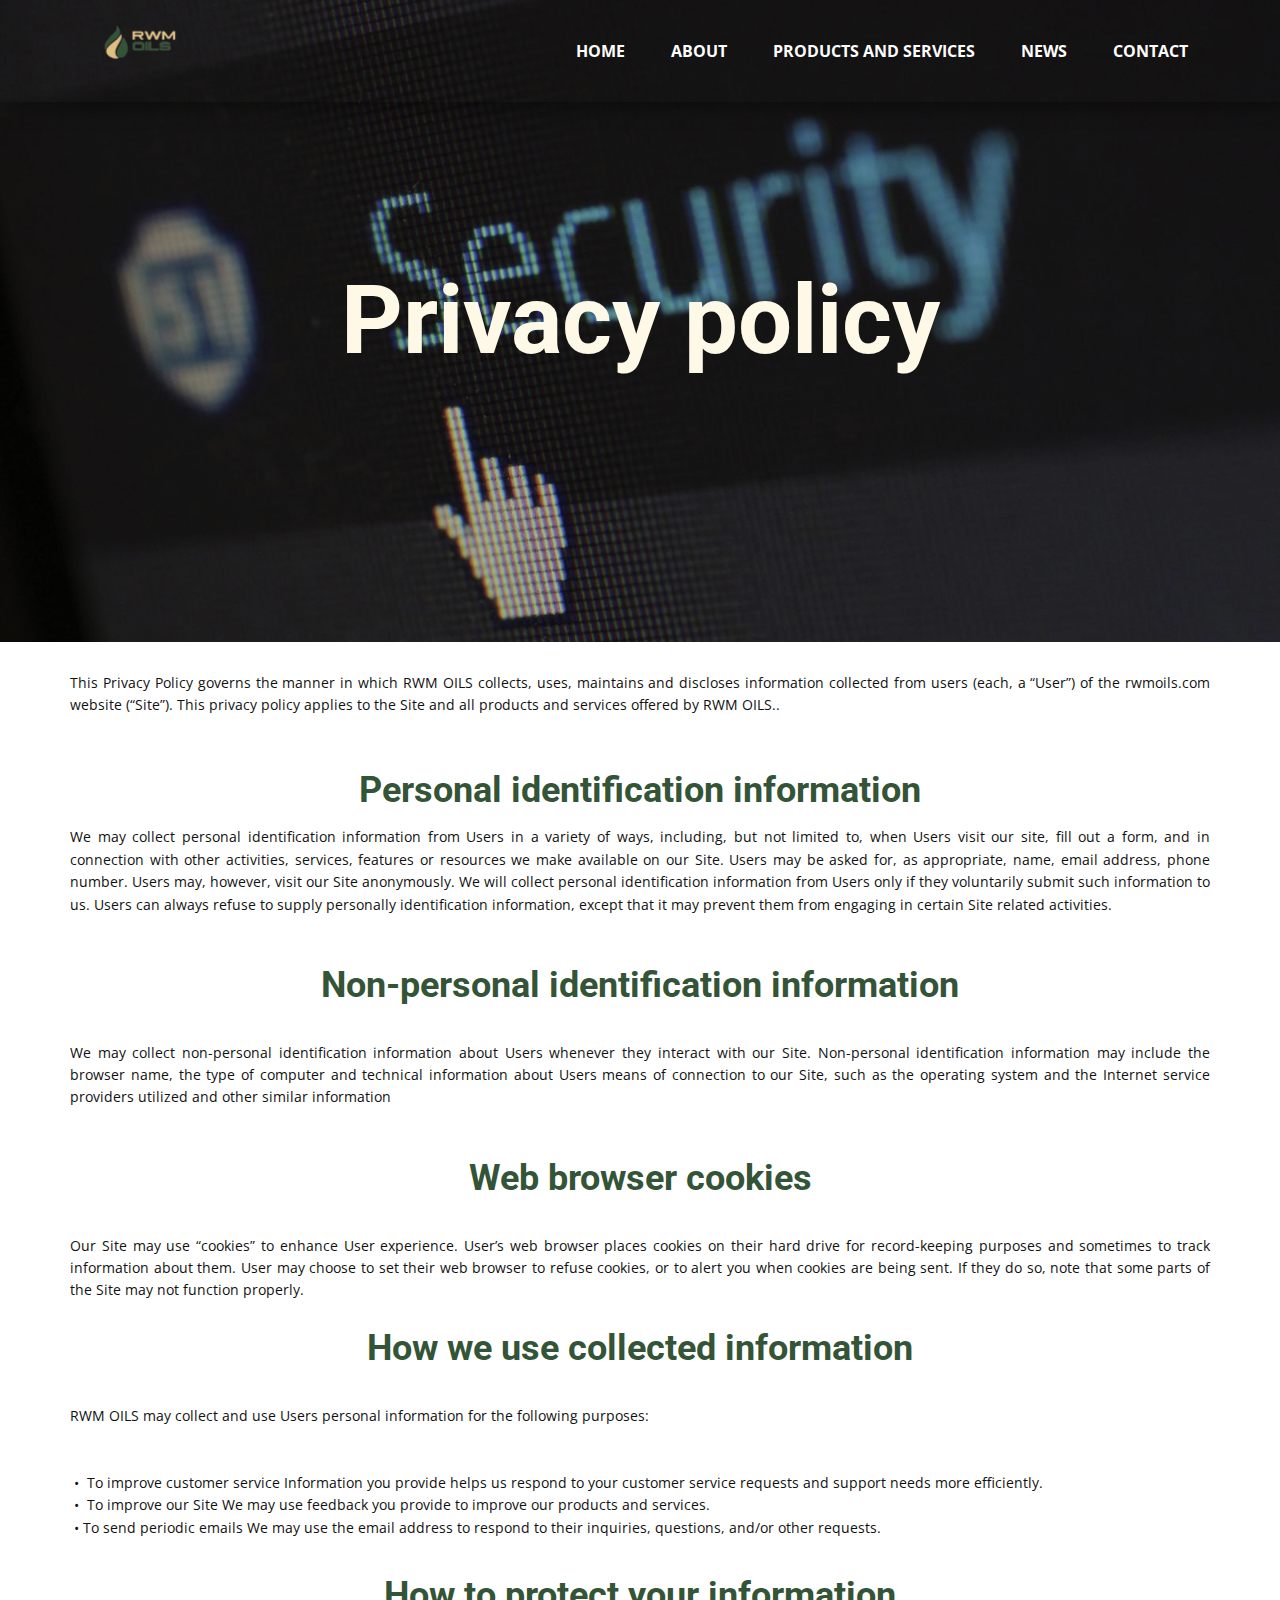
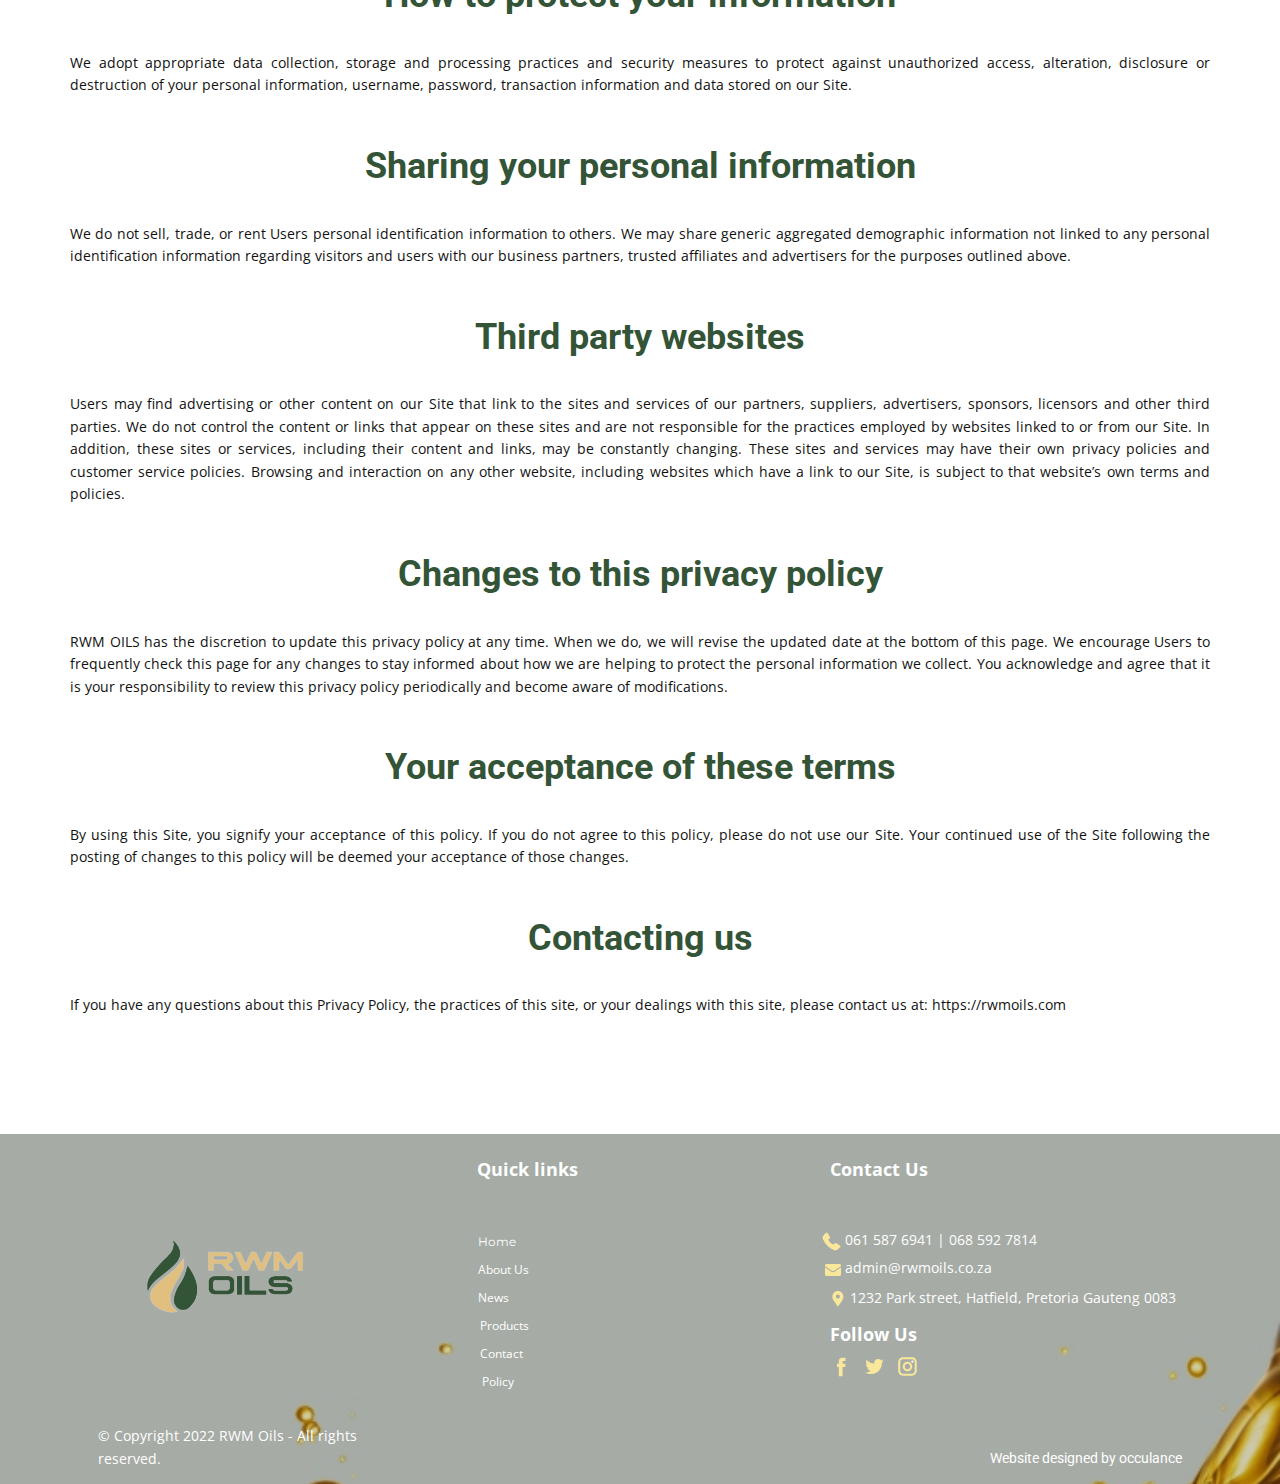
<file: Policy.html>
<!DOCTYPE html>
<html style="font-size: 16px;" lang="en"><head>
    <meta name="viewport" content="width=device-width, initial-scale=1.0">
    <meta charset="utf-8">
    <meta name="keywords" content="​Our clients love the our quality products and services, 01, We partner with South African trusted companies &amp;apos;s leading brands, The Future That You Will See Soon..">
    <meta name="description" content="">
    <title>Privacy policy | RWM Oils Petrolium Group</title>
    <link rel="stylesheet" href="greenoils.css" media="screen">
<link rel="stylesheet" href="Policy.css" media="screen">
    <script class="u-script" type="text/javascript" src="jquery-1.9.1.min.js" defer=""></script>
    <script class="u-script" type="text/javascript" src="greenoils.js" defer=""></script>
    <meta name="generator" content="Occulance, www.rwmoils.com">
    <link rel="icon" href="images/favicon.png">
    <link id="u-theme-google-font" rel="stylesheet" href="https://fonts.googleapis.com/css?family=Roboto:100,100i,300,300i,400,400i,500,500i,700,700i,900,900i|Open+Sans:300,300i,400,400i,500,500i,600,600i,700,700i,800,800i">
    <link id="u-page-google-font" rel="stylesheet" href="https://fonts.googleapis.com/css?family=Montserrat:100,100i,200,200i,300,300i,400,400i,500,500i,600,600i,700,700i,800,800i,900,900i">
    
    
    
    
    
    
    
    
    
    
    
    
    
    <script type="application/ld+json">{
		"@context": "http://schema.org",
		"@type": "Organization",
		"name": "Greenoils",
		"logo": "images/fc533ab6-ac5f-4685-a11d-107ca511746c.png",
		"sameAs": [
				"https://facebook.com/name",
				"https://twitter.com/name",
				"https://instagram.com/name"
		]
}</script>
    <meta name="theme-color" content="#478ac9">
    <meta name="twitter:site" content="@">
    <meta name="twitter:card" content="summary_large_image">
    <meta name="twitter:title" content="Policy">
    <meta name="twitter:description" content="Greenoils">
    <meta property="og:title" content="Policy">
    <meta property="og:description" content="">
    <meta property="og:type" content="website">
  </head>
  <body class="u-body u-overlap u-overlap-contrast u-overlap-transparent u-xl-mode" data-lang="en"><header class="u-box-shadow u-clearfix u-header u-header" id="sec-32d4"><div class="u-clearfix u-sheet u-sheet-1">
        <a href="index.html" class="u-image u-logo u-image-1" data-image-width="512" data-image-height="487" title="Home">
          <img src="images/fc533ab6-ac5f-4685-a11d-107ca511746c.png" class="u-logo-image u-logo-image-1">
        </a>
        <nav class="u-menu u-menu-one-level u-menu-1" data-responsive-from="MD">
          <div class="menu-collapse" style="font-size: 1rem; letter-spacing: 0px; font-weight: 700; text-transform: uppercase;">
            <a class="u-button-style u-custom-active-border-color u-custom-active-color u-custom-border u-custom-border-color u-custom-borders u-custom-color u-custom-hover-border-color u-custom-left-right-menu-spacing u-custom-padding-bottom u-custom-text-active-color u-custom-text-color u-custom-text-decoration u-custom-text-hover-color u-custom-top-bottom-menu-spacing u-file-icon u-nav-link u-text-active-palette-1-base u-text-hover-palette-2-base u-text-palette-3-light-2 u-file-icon-1" href="#">
              <img src="images/b523f462-f481-4950-82ac-06ae2a120266-220c4388.png" alt="">
            </a>
          </div>
          <div class="u-custom-menu u-nav-container">
            <ul class="u-nav u-spacing-2 u-unstyled u-nav-1"><li class="u-nav-item"><a class="u-active-white u-border-2 u-border-active-white u-border-hover-palette-3-light-2 u-button-style u-nav-link u-text-active-custom-color-1 u-text-body-alt-color u-text-hover-palette-3-light-2" href="index.html" style="padding: 10px 20px;">Home</a>
</li><li class="u-nav-item"><a class="u-active-white u-border-2 u-border-active-white u-border-hover-palette-3-light-2 u-button-style u-nav-link u-text-active-custom-color-1 u-text-body-alt-color u-text-hover-palette-3-light-2" href="About.html" style="padding: 10px 20px;">About</a>
</li><li class="u-nav-item"><a class="u-active-white u-border-2 u-border-active-white u-border-hover-palette-3-light-2 u-button-style u-nav-link u-text-active-custom-color-1 u-text-body-alt-color u-text-hover-palette-3-light-2" href="Products-and-services.html" style="padding: 10px 20px;">Products and services</a>
</li><li class="u-nav-item"><a class="u-active-white u-border-2 u-border-active-white u-border-hover-palette-3-light-2 u-button-style u-nav-link u-text-active-custom-color-1 u-text-body-alt-color u-text-hover-palette-3-light-2" href="News.html" style="padding: 10px 20px;">News</a>
</li><li class="u-nav-item"><a class="u-active-white u-border-2 u-border-active-white u-border-hover-palette-3-light-2 u-button-style u-nav-link u-text-active-custom-color-1 u-text-body-alt-color u-text-hover-palette-3-light-2" href="Contact.html" style="padding: 10px 20px;">Contact</a>
</li></ul>
          </div>
          <div class="u-custom-menu u-nav-container-collapse">
            <div class="u-container-style u-custom-color-1 u-inner-container-layout u-opacity u-opacity-95 u-sidenav">
              <div class="u-inner-container-layout u-sidenav-overflow">
                <div class="u-menu-close"></div>
                <ul class="u-align-center u-nav u-popupmenu-items u-spacing-0 u-text-active-palette-3-light-2 u-text-hover-palette-3-light-2 u-unstyled u-nav-2"><li class="u-nav-item"><a class="u-button-style u-nav-link" href="index.html">Home</a>
</li><li class="u-nav-item"><a class="u-button-style u-nav-link" href="About.html">About</a>
</li><li class="u-nav-item"><a class="u-button-style u-nav-link" href="Products-and-services.html">Products and services</a>
</li><li class="u-nav-item"><a class="u-button-style u-nav-link" href="News.html">News</a>
</li><li class="u-nav-item"><a class="u-button-style u-nav-link" href="Contact.html">Contact</a>
</li></ul>
              </div>
            </div>
            <div class="u-black u-menu-overlay u-opacity u-opacity-70"></div>
          </div>
        </nav>
      </div></header>
    <section class="u-align-left u-clearfix u-image u-shading u-section-1" id="carousel_28ff" data-image-width="1620" data-image-height="1080">
      <div class="u-clearfix u-sheet u-sheet-1">
        <p class="u-custom-font u-heading-font u-text u-text-default u-text-palette-3-light-3 u-text-1">Privacy policy<br>
        </p>
      </div>
    </section>
    <section class="u-align-center u-clearfix u-section-2" id="carousel_ade1">
      <div class="u-clearfix u-sheet u-sheet-1">
        <p class="u-align-justify u-text u-text-1">This Privacy Policy governs the manner in which RWM OILS collects, uses, maintains and discloses information collected from users (each, a “User”) of the rwmoils.com website (“Site”). This privacy policy applies to the Site and all products and services offered by RWM OILS..</p>
        <h2 class="u-text u-text-custom-color-1 u-text-default-lg u-text-default-md u-text-default-sm u-text-default-xl u-text-2">Personal identification information</h2>
        <p class="u-align-justify u-text u-text-3">We may collect personal identification information from Users in a variety of ways, including, but not limited to, when Users visit our site, fill out a form, and in connection with other activities, services, features or resources we make available on our Site. Users may be asked for, as appropriate, name, email address, phone number. Users may, however, visit our Site anonymously. We will collect personal identification information from Users only if they voluntarily submit such information to us. Users can always refuse to supply personally identification information, except that it may prevent them from engaging in certain Site related activities.</p>
      </div>
    </section>
    <section class="u-align-center u-clearfix u-section-3" id="carousel_173b">
      <div class="u-clearfix u-sheet u-sheet-1">
        <h2 class="u-text u-text-custom-color-1 u-text-1">Non-personal identification information</h2>
        <p class="u-align-justify u-text u-text-2">We may collect non-personal identification information about Users whenever they interact with our Site. Non-personal identification information may include the browser name, the type of computer and technical information about Users means of connection to our Site, such as the operating system and the Internet service providers utilized and other similar information</p>
      </div>
    </section>
    <section class="u-align-center u-clearfix u-section-4" id="carousel_0bb0">
      <div class="u-clearfix u-sheet u-sheet-1">
        <h2 class="u-text u-text-custom-color-1 u-text-1">Web browser cookies</h2>
        <p class="u-align-justify u-text u-text-2">Our Site may use “cookies” to enhance User experience. User’s web browser places cookies on their hard drive for record-keeping purposes and sometimes to track information about them. User may choose to set their web browser to refuse cookies, or to alert you when cookies are being sent. If they do so, note that some parts of the Site may not function properly.</p>
      </div>
    </section>
    <section class="u-align-center u-clearfix u-section-5" id="carousel_bd83">
      <div class="u-clearfix u-sheet u-sheet-1">
        <h2 class="u-text u-text-custom-color-1 u-text-1">How we use collected information</h2>
        <p class="u-align-justify u-text u-text-2">RWM OILS may collect and use Users personal information for the following purposes:&nbsp;<br>
          <br>
          <br>&nbsp;•&nbsp; To improve customer service Information you provide helps us respond to your customer service requests and support needs more efficiently.<br>&nbsp;•&nbsp; To improve our Site We may use feedback you provide to improve our products and services.&nbsp;<br>&nbsp;• To send periodic emails We may use the email address to respond to their inquiries, questions, and/or other requests.
        </p>
      </div>
    </section>
    <section class="u-align-center u-clearfix u-section-6" id="carousel_bdb0">
      <div class="u-clearfix u-sheet u-valign-middle-lg u-valign-middle-md u-valign-middle-xl u-sheet-1">
        <h2 class="u-text u-text-custom-color-1 u-text-1">How to protect your information</h2>
        <p class="u-align-justify u-text u-text-2">We adopt appropriate data collection, storage and processing practices and security measures to protect against unauthorized access, alteration, disclosure or destruction of your personal information, username, password, transaction information and data stored on our Site.</p>
      </div>
    </section>
    <section class="u-align-center u-clearfix u-section-7" id="carousel_e356">
      <div class="u-clearfix u-sheet u-valign-middle-sm u-sheet-1">
        <h2 class="u-text u-text-custom-color-1 u-text-1">Sharing your pe​rsonal information</h2>
        <p class="u-align-justify u-text u-text-2">We do not sell, trade, or rent Users personal identification information to others. We may share generic aggregated demographic information not linked to any personal identification information regarding visitors and users with our business partners, trusted affiliates and advertisers for the purposes outlined above.</p>
      </div>
    </section>
    <section class="u-align-center u-clearfix u-section-8" id="carousel_1bf0">
      <div class="u-clearfix u-sheet u-sheet-1">
        <h2 class="u-text u-text-custom-color-1 u-text-1">Third party websites</h2>
        <p class="u-align-justify u-text u-text-2">Users may find advertising or other content on our Site that link to the sites and services of our partners, suppliers, advertisers, sponsors, licensors and other third parties. We do not control the content or links that appear on these sites and are not responsible for the practices employed by websites linked to or from our Site. In addition, these sites or services, including their content and links, may be constantly changing. These sites and services may have their own privacy policies and customer service policies. Browsing and interaction on any other website, including websites which have a link to our Site, is subject to that website’s own terms and policies.</p>
      </div>
    </section>
    <section class="u-align-center u-clearfix u-section-9" id="carousel_3914">
      <div class="u-clearfix u-sheet u-valign-middle-xs u-sheet-1">
        <h2 class="u-text u-text-custom-color-1 u-text-1">Changes to this privacy policy</h2>
        <p class="u-align-justify u-text u-text-2">RWM OILS has the discretion to update this privacy policy at any time. When we do, we will revise the updated date at the bottom of this page. We encourage Users to frequently check this page for any changes to stay informed about how we are helping to protect the personal information we collect. You acknowledge and agree that it is your responsibility to review this privacy policy periodically and become aware of modifications.</p>
      </div>
    </section>
    <section class="u-align-center u-clearfix u-section-10" id="carousel_a3aa">
      <div class="u-clearfix u-sheet u-valign-middle-xs u-sheet-1">
        <h2 class="u-text u-text-custom-color-1 u-text-1">Your acceptance of these terms</h2>
        <p class="u-align-justify u-text u-text-2">By using this Site, you signify your acceptance of this policy. If you do not agree to this policy, please do not use our Site. Your continued use of the Site following the posting of changes to this policy will be deemed your acceptance of those changes.</p>
      </div>
    </section>
    <section class="u-align-center u-clearfix u-section-11" id="carousel_a24b">
      <div class="u-clearfix u-sheet u-sheet-1">
        <h2 class="u-text u-text-custom-color-1 u-text-1">Contacting us</h2>
        <p class="u-align-justify u-text u-text-2">If you have any questions about this Privacy Policy, the practices of this site, or your dealings with this site, please contact us at: https://rwmoils.com</p>
      </div>
    </section>
    
    
    
    <footer class="u-clearfix u-footer u-image u-shading u-footer" id="sec-ad83" data-image-width="720" data-image-height="993"><div class="u-clearfix u-sheet u-sheet-1">
        <div class="u-clearfix u-expanded-width-lg u-expanded-width-md u-expanded-width-xl u-gutter-100 u-layout-wrap u-layout-wrap-1">
          <div class="u-gutter-0 u-layout">
            <div class="u-layout-row">
              <div class="u-align-left u-container-style u-layout-cell u-left-cell u-size-20 u-layout-cell-1">
                <div class="u-container-layout u-container-layout-1"></div>
              </div>
              <div class="u-align-left u-container-style u-layout-cell u-size-20 u-layout-cell-2">
                <div class="u-container-layout u-valign-bottom-lg u-valign-top-md u-valign-top-sm u-valign-top-xs u-container-layout-2">
                  <p class="u-small-text u-text u-text-variant u-text-1">Quick links</p>
                </div>
              </div>
              <div class="u-align-left u-container-style u-layout-cell u-size-20 u-layout-cell-3">
                <div class="u-container-layout u-valign-middle-lg u-container-layout-3">
                  <p class="u-small-text u-text u-text-variant u-text-2">Contact Us</p>
                </div>
              </div>
            </div>
          </div>
        </div>
        <a href="index.html" class="u-image u-logo u-image-1" data-image-width="512" data-image-height="487" title="Home">
          <img src="images/fc533ab6-ac5f-4685-a11d-107ca511746c.png" class="u-logo-image u-logo-image-1">
        </a>
        <a href="tel:061 587 6941" class="u-active-none u-bottom-left-radius-0 u-bottom-right-radius-0 u-btn u-btn-rectangle u-button-style u-hover-none u-none u-radius-0 u-top-left-radius-0 u-top-right-radius-0 u-btn-1"><span class="u-file-icon u-icon u-text-palette-3-light-2 u-icon-1"><img src="images/1f62e64a-6229-430c-b3e6-b270240f52b8-aeeccd4d.png" alt=""></span>&nbsp;061 587 6941&nbsp;|&nbsp;068 592 7814
        </a>
        <p class="u-align-left u-custom-font u-font-montserrat u-text u-text-3">
          <a class="u-btn u-button-link u-button-style u-hover-feature u-none u-text-hover-palette-3-light-2 u-text-white u-btn-2" href="index.html">Home </a>
        </p>
        <a href="mailto:admin@rwmoils.co.za" class="u-active-none u-bottom-left-radius-0 u-bottom-right-radius-0 u-btn u-btn-rectangle u-button-style u-hover-none u-none u-radius-0 u-top-left-radius-0 u-top-right-radius-0 u-btn-3"><span class="u-file-icon u-icon u-text-palette-3-light-2 u-icon-2"><img src="images/bede6e0e-ecff-494e-b85a-387262609ff1-e891b7b5.png" alt=""></span>&nbsp;admin@rwmoils.co.za
        </a>
        <a class="u-btn u-button-style u-hover-feature u-none u-text-hover-palette-3-light-2 u-text-white u-btn-4" href="About.html">About​ Us</a>
        <p class="u-text u-text-4"><span class="u-icon u-text-palette-3-light-2 u-icon-3"><svg class="u-svg-content" viewBox="0 0 54.757 54.757" x="0px" y="0px" style="width: 1em; height: 1em;"><path d="M40.94,5.617C37.318,1.995,32.502,0,27.38,0c-5.123,0-9.938,1.995-13.56,5.617c-6.703,6.702-7.536,19.312-1.804,26.952
	L27.38,54.757L42.721,32.6C48.476,24.929,47.643,12.319,40.94,5.617z M27.557,26c-3.859,0-7-3.141-7-7s3.141-7,7-7s7,3.141,7,7
	S31.416,26,27.557,26z"></path></svg><img></span>&nbsp;1232 Park street, Hatfield, Pretoria Gauteng 0083
        </p>
        <a class="u-btn u-button-style u-hover-feature u-none u-text-hover-palette-3-light-2 u-text-white u-btn-5" href="News.html">News </a>
        <a class="u-btn u-button-style u-hover-feature u-none u-text-hover-palette-3-light-2 u-text-white u-btn-6" href="Products-and-services.html">Products </a>
        <p class="u-small-text u-text u-text-variant u-text-5">Follow Us</p>
        <a class="u-btn u-button-style u-hover-feature u-none u-text-hover-palette-3-light-2 u-text-white u-btn-7" href="Contact.html">Contact </a>
        <div class="u-hover-feature u-social-icons u-spacing-10 u-social-icons-1">
          <a class="u-social-url" title="facebook" target="_blank" href="https://facebook.com/name"><span class="u-icon u-social-facebook u-social-icon u-text-palette-3-light-2 u-icon-4"><svg class="u-svg-link" preserveAspectRatio="xMidYMin slice" viewBox="0 0 112 112" style=""><use xlink:href="#svg-201f"></use></svg><svg class="u-svg-content" viewBox="0 0 112 112" x="0" y="0" id="svg-201f"><path fill="currentColor" d="M75.5,28.8H65.4c-1.5,0-4,0.9-4,4.3v9.4h13.9l-1.5,15.8H61.4v45.1H42.8V58.3h-8.8V42.4h8.8V32.2
c0-7.4,3.4-18.8,18.8-18.8h13.8v15.4H75.5z"></path></svg></span>
          </a>
          <a class="u-social-url" title="twitter" target="_blank" href="https://twitter.com/name"><span class="u-icon u-social-icon u-social-twitter u-text-palette-3-light-2 u-icon-5"><svg class="u-svg-link" preserveAspectRatio="xMidYMin slice" viewBox="0 0 112 112" style=""><use xlink:href="#svg-4325"></use></svg><svg class="u-svg-content" viewBox="0 0 112 112" x="0" y="0" id="svg-4325"><path fill="currentColor" d="M92.2,38.2c0,0.8,0,1.6,0,2.3c0,24.3-18.6,52.4-52.6,52.4c-10.6,0.1-20.2-2.9-28.5-8.2
	c1.4,0.2,2.9,0.2,4.4,0.2c8.7,0,16.7-2.9,23-7.9c-8.1-0.2-14.9-5.5-17.3-12.8c1.1,0.2,2.4,0.2,3.4,0.2c1.6,0,3.3-0.2,4.8-0.7
	c-8.4-1.6-14.9-9.2-14.9-18c0-0.2,0-0.2,0-0.2c2.5,1.4,5.4,2.2,8.4,2.3c-5-3.3-8.3-8.9-8.3-15.4c0-3.4,1-6.5,2.5-9.2
	c9.1,11.1,22.7,18.5,38,19.2c-0.2-1.4-0.4-2.8-0.4-4.3c0.1-10,8.3-18.2,18.5-18.2c5.4,0,10.1,2.2,13.5,5.7c4.3-0.8,8.1-2.3,11.7-4.5
	c-1.4,4.3-4.3,7.9-8.1,10.1c3.7-0.4,7.3-1.4,10.6-2.9C98.9,32.3,95.7,35.5,92.2,38.2z"></path></svg></span>
          </a>
          <a class="u-social-url" title="instagram" target="_blank" href="https://instagram.com/name"><span class="u-icon u-social-icon u-social-instagram u-text-palette-3-light-2 u-icon-6"><svg class="u-svg-link" preserveAspectRatio="xMidYMin slice" viewBox="0 0 112 112" style=""><use xlink:href="#svg-8f8b"></use></svg><svg class="u-svg-content" viewBox="0 0 112 112" x="0" y="0" id="svg-8f8b"><path fill="currentColor" d="M55.9,32.9c-12.8,0-23.2,10.4-23.2,23.2s10.4,23.2,23.2,23.2s23.2-10.4,23.2-23.2S68.7,32.9,55.9,32.9z
	 M55.9,69.4c-7.4,0-13.3-6-13.3-13.3c-0.1-7.4,6-13.3,13.3-13.3s13.3,6,13.3,13.3C69.3,63.5,63.3,69.4,55.9,69.4z"></path><path fill="#FFFFFF" d="M79.7,26.8c-3,0-5.4,2.5-5.4,5.4s2.5,5.4,5.4,5.4c3,0,5.4-2.5,5.4-5.4S82.7,26.8,79.7,26.8z"></path><path fill="currentColor" d="M78.2,11H33.5C21,11,10.8,21.3,10.8,33.7v44.7c0,12.6,10.2,22.8,22.7,22.8h44.7c12.6,0,22.7-10.2,22.7-22.7
	V33.7C100.8,21.1,90.6,11,78.2,11z M91,78.4c0,7.1-5.8,12.8-12.8,12.8H33.5c-7.1,0-12.8-5.8-12.8-12.8V33.7
	c0-7.1,5.8-12.8,12.8-12.8h44.7c7.1,0,12.8,5.8,12.8,12.8V78.4z"></path></svg></span>
          </a>
        </div>
        <a class="u-btn u-button-style u-hover-feature u-none u-text-hover-palette-3-light-2 u-text-white u-btn-8" href="Policy.html">Policy </a>
        <p class="u-align-left u-text u-text-6">© Copyright 2022 RWM Oils - All rights reserved.</p>
        <h1 class="u-text u-text-default u-text-7">
          <a class="u-active-none u-border-none u-btn u-button-link u-button-style u-hover-none u-none u-text-hover-palette-3-light-2 u-text-white u-btn-9" href="https://occulance.netlify.app/" target="_blank">Website designed by occulance</a>
        </h1>
      </div></footer>
  
</body></html>
</file>
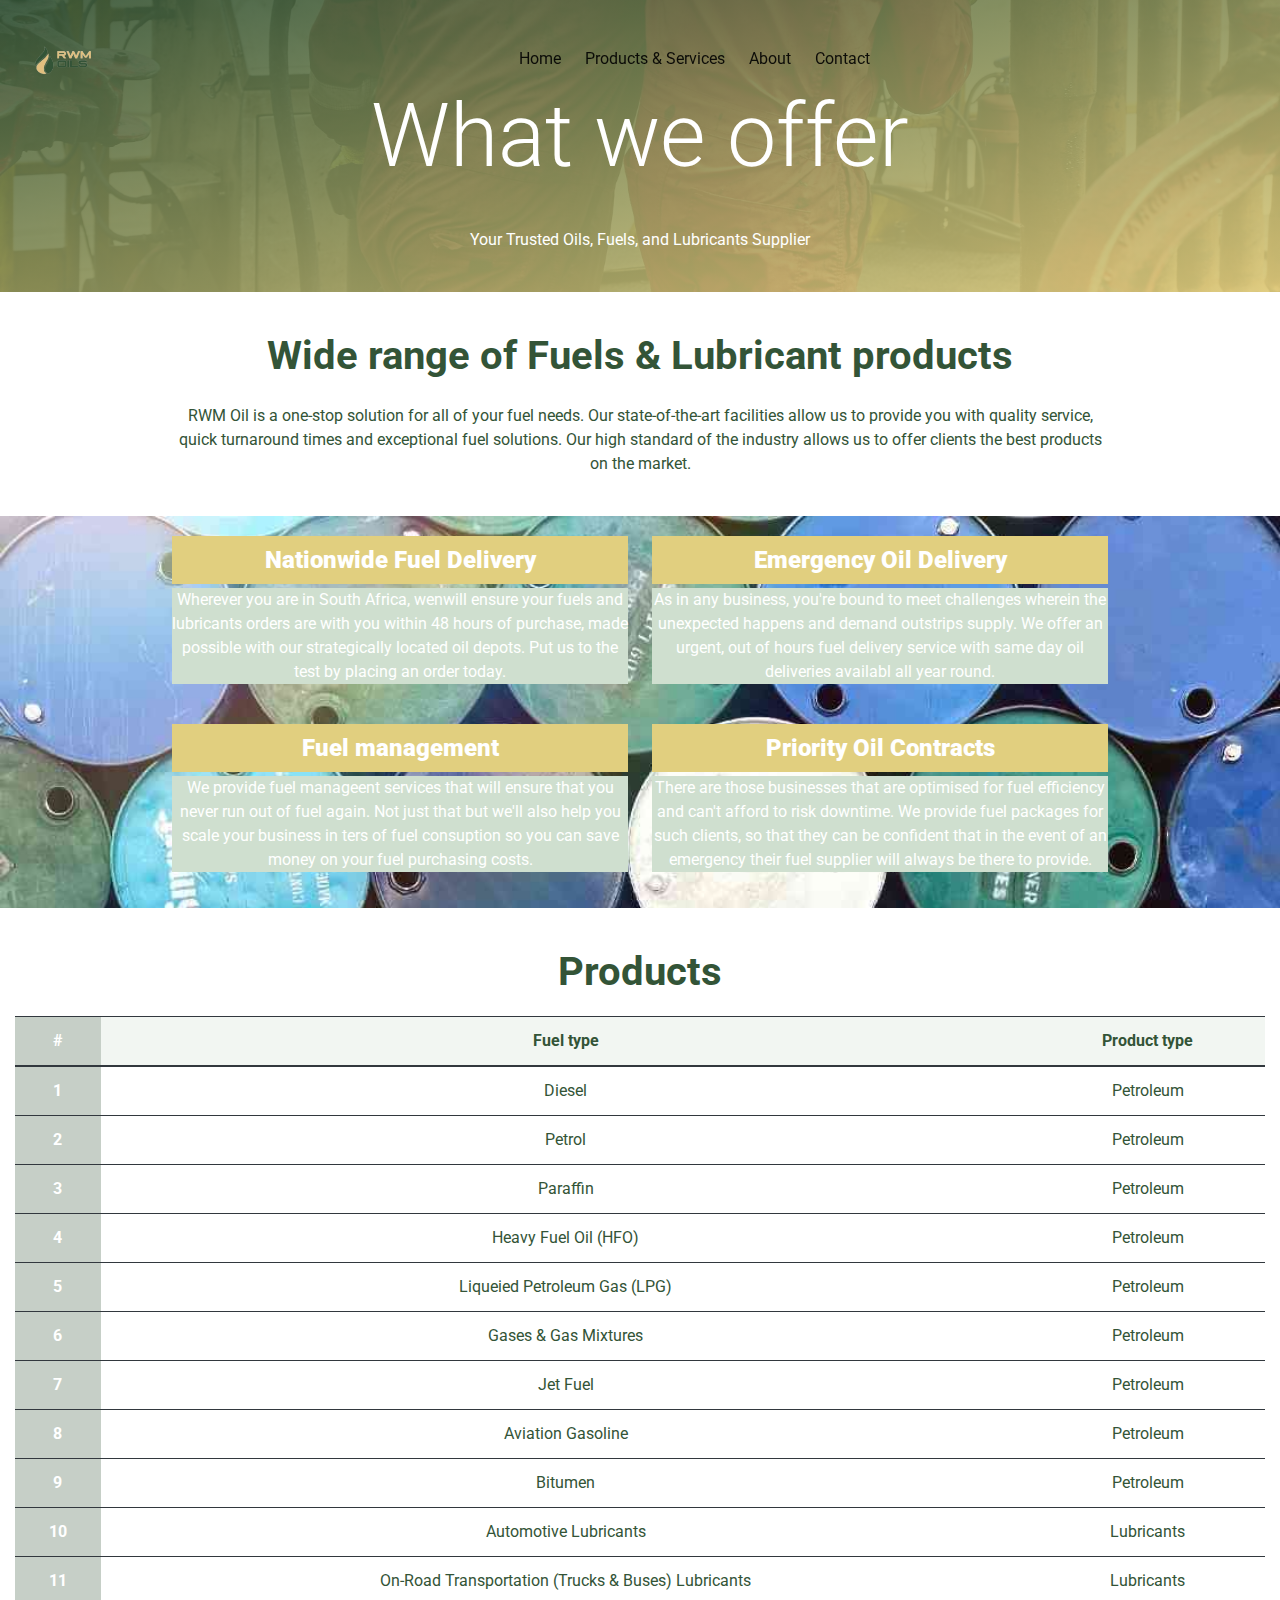
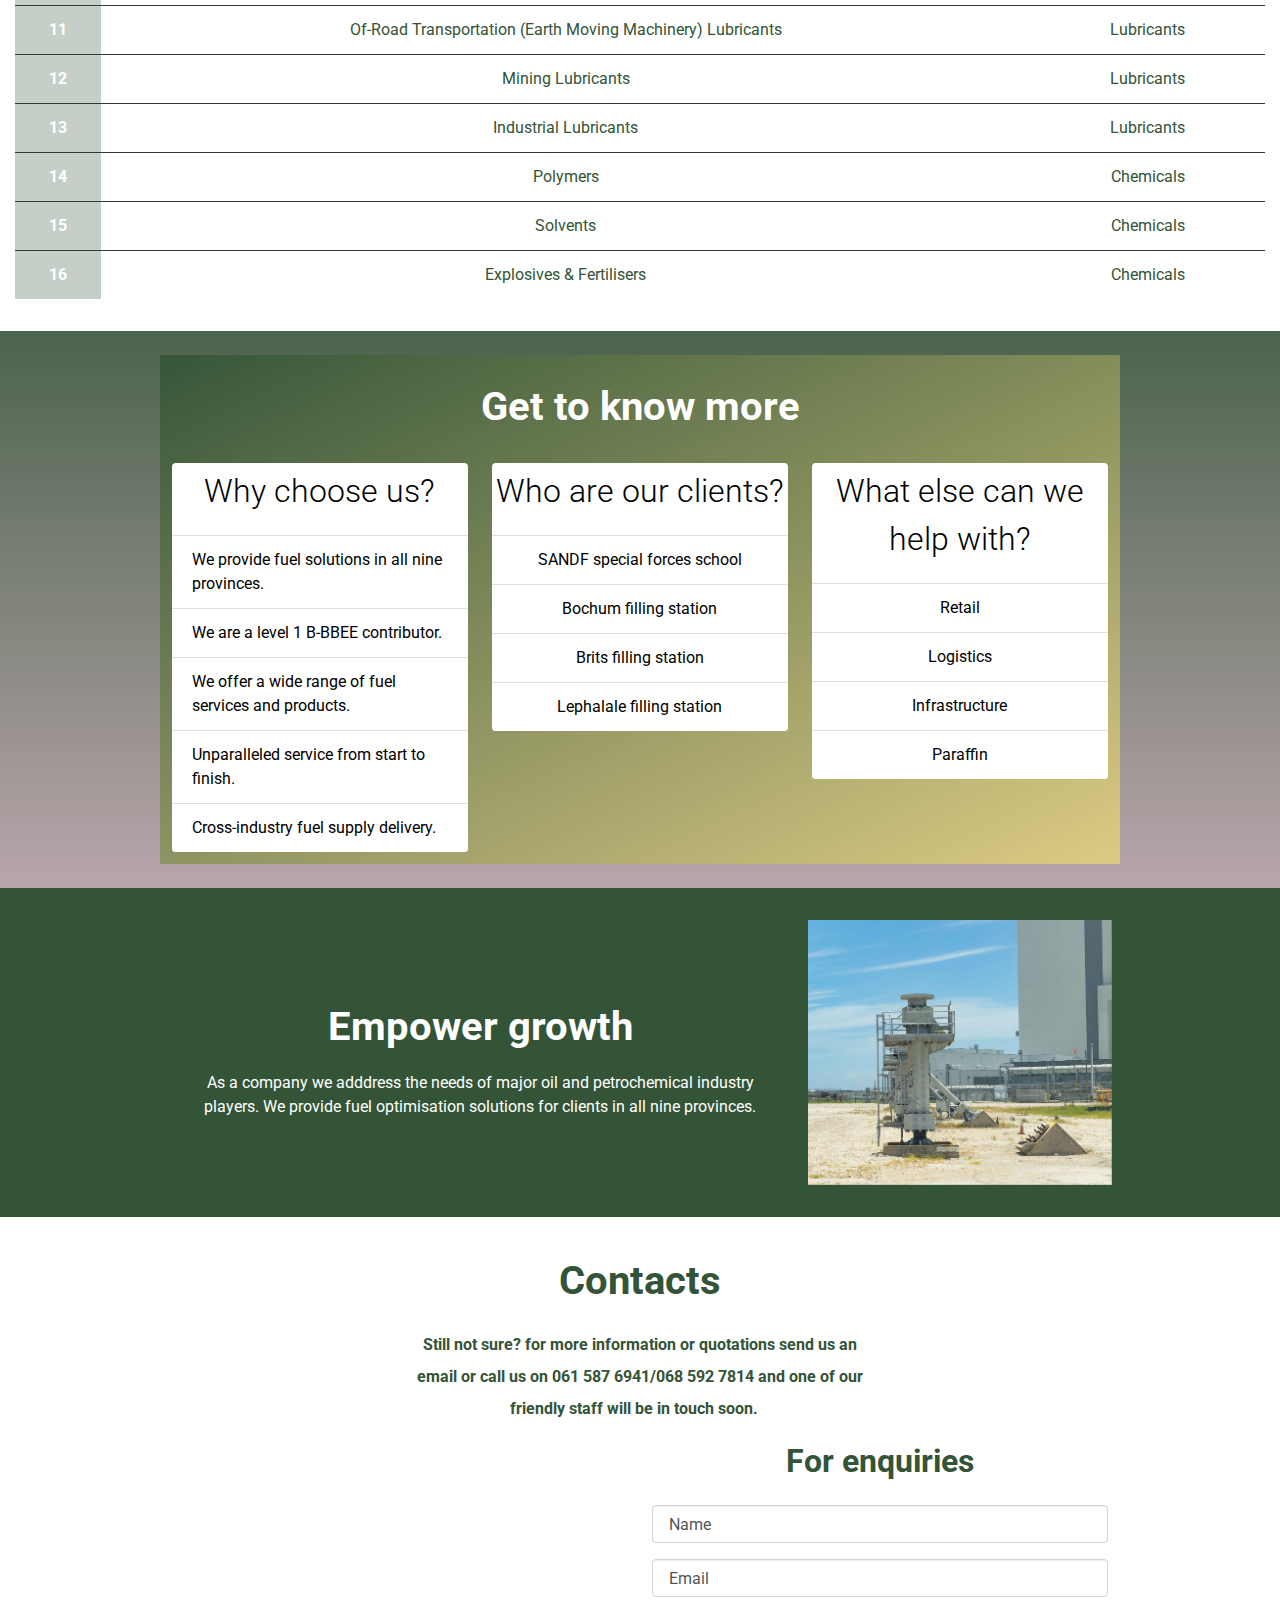
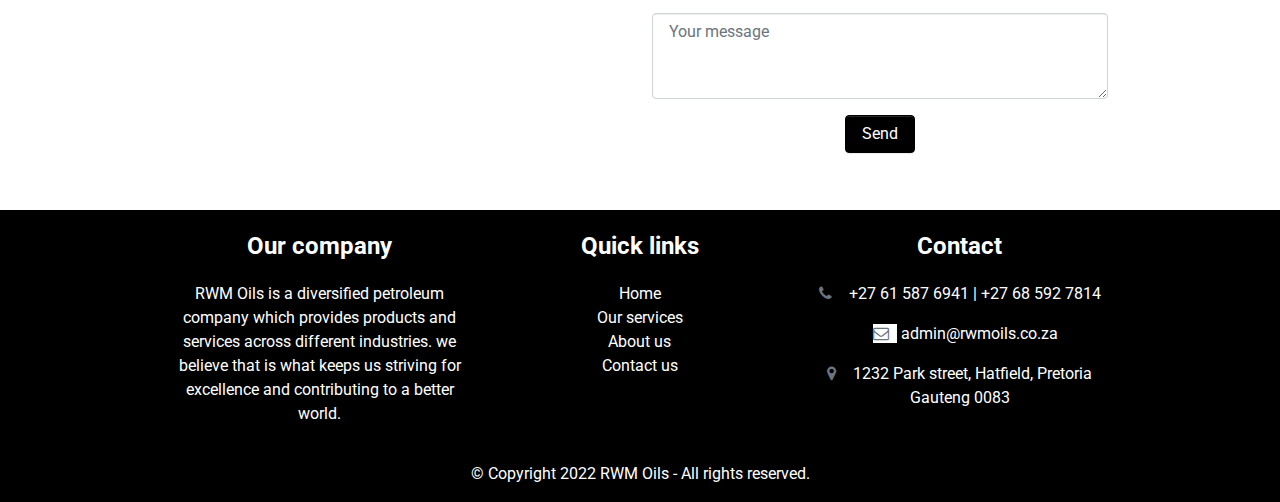
<file: products&services.html>
<!DOCTYPE html>
<html>

<head>
  <meta charset="utf-8">
  <meta name="viewport" content="width=device-width, initial-scale=1">
  <!-- PAGE settings -->
  <link rel="icon" href="https://templates.pingendo.com/assets/Pingendo_favicon.ico">
  <title>RWM Oils</title>
  <meta name="description" content="Free Bootstrap 4 Pingendo Aquamarine template for unique events.">
  <meta name="keywords" content="Pingendo conference event aquamarine free template bootstrap 4">
  <!-- CSS dependencies -->
  <link rel="stylesheet" href="aquamarine.css">
  <link rel="stylesheet" href="https://cdnjs.cloudflare.com/ajax/libs/font-awesome/4.7.0/css/font-awesome.min.css" type="text/css">
  <!-- Script: Make my navbar transparent when the document is scrolled to top -->
  <script src="js/navbar-ontop.js"></script>
  <!-- Script: Animated entrance -->
  <script src="js/animate-in.js"></script>
</head>

<body class="text-center h-25" style="	background-image: linear-gradient(to bottom, #335437, #e1bfcf);	background-position: top left;	background-size: 100%;	background-repeat: repeat;">
  <!-- Navbar -->
  <nav class="navbar navbar-expand-md fixed-top bg-light navbar-light" style=""><a class="navbar-brand" href="index.html"><img src="img/logo.png" width="100" height="100" class="d-inline-block align-top rounded" alt="" style=""></a>
    <div class="container">
      <button class="navbar-toggler navbar-toggler-right" type="button" data-toggle="collapse" data-target="#navbar2SupportedContent" aria-controls="navbar2SupportedContent" aria-expanded="false" aria-label="Toggle navigation" style=""> <span class="navbar-toggler-icon"></span> </button>
      <div class="collapse navbar-collapse justify-content-center" id="navbar2SupportedContent">
        <ul class="navbar-nav">
          <li class="nav-item mx-2 text-white">
            <a class="nav-link active" href="index.html">Home</a>
          </li>
          <li class="nav-item mx-2">
            <a class="nav-link active" href="products&amp;services.html">Products &amp; Services</a>
          </li>
          <li class="nav-item mx-2 text-info">
            <a class="nav-link active" href="about.html">About</a>
          </li>
          <li class="nav-item mx-2">
            <a class="nav-link active" href="contact.html">Contact</a>
          </li>
        </ul>
      </div>
    </div>
  </nav>
  <!-- Cover -->
  <div class="d-flex align-items-center section-aquamarine py-5 cover" style="	background-image: url(&quot;img/inf1.jpg&quot;), linear-gradient(to bottom, rgba(0, 0, 0, 0.2), rgba(0, 0, 0, 0.8));	background-position: bottom, top left;	background-size: cover, 100%;	background-repeat: no-repeat, repeat;">
    <div class="container">
      <div class="row">
        <div class="col-lg-12 text-white mt-5 col-md-10">
          <h1 class="display-2 d-none d-md-block">What we offer</h1>
          <h1 class="display-4 d-block d-md-none" style="">What we offer</h1>
          <p class="">Your Trusted Oils, Fuels, and Lubricants Supplier</p>
        </div>
      </div>
    </div>
  </div>
  <!-- Parallax section -->
  <!-- Speakers -->
  <div class="py-5 text-center bg-light text-primary">
    <div class="container">
      <div class="row">
        <div class="col-md-12">
          <h1 class="mb-3">Wide range of Fuels &amp; Lubricant products</h1>
          <p>RWM Oil is a one-stop solution for all of your fuel needs. Our state-of-the-art facilities allow us to provide you with quality service, quick turnaround times and exceptional fuel solutions. Our high standard of the industry allows us to offer clients the best products on the market.</p>
        </div>
      </div>
    </div>
  </div>
  <div class="py-3 bg-info text-light" style="	background-image: url(img/barrels2.jpg);	background-position: top left;	background-size: 100%;	background-repeat: repeat;">
    <div class="container">
      <div class="row">
        <div class="col-md-6 p-4">
          <h4 class="bg-secondary text-white"> <b>Nationwide Fuel Delivery</b></h4>
          <p class="bg-info text-white">Wherever you are in South Africa, wenwill ensure your fuels and lubricants orders are with you within 48 hours of purchase, made possible with our strategically located oil depots. Put us to the test by placing an order today.</p>
        </div>
        <div class="col-md-6 p-4">
          <h4 class="bg-secondary text-white"> <b>Emergency Oil Delivery</b></h4>
          <p class="text-light bg-info">As in any business, you're bound to meet challenges wherein the unexpected happens and demand outstrips supply. We offer an urgent, out of hours fuel delivery service with same day oil deliveries availabl all year round.</p>
        </div>
        <div class="col-md-6 p-4">
          <h4 class="bg-secondary text-light"> <b>Fuel management</b></h4>
          <p class="bg-info text-white">We provide fuel manageent services that will ensure that you never run out of fuel again. Not just that but we'll also help you scale your business in ters of fuel consuption so you can save money on your fuel purchasing costs.</p>
        </div>
        <div class="col-md-6 p-4">
          <h4 class="bg-secondary text-white"> <b>Priority Oil Contracts</b></h4>
          <p class="bg-info text-white">There are those businesses that are optimised for fuel efficiency and can't afford to risk downtime. We provide fuel packages for such clients, so that they can be confident that in the event of an emergency their fuel supplier will always be there to provide.</p>
        </div>
      </div>
    </div>
  </div>
  <div class="py-5 bg-light" id="speakers">
    <div class="container-fluid">
      <div class="row">
        <div class="col-md-12">
          <h1 class="text-primary">Products</h1>
        </div>
      </div>
      <div class="row">
        <div class="col-md-12">
          <div class="table-responsive">
            <table class="table table-striped table-dark">
              <thead>
                <tr>
                  <th scope="col" class="table-primary">#</th>
                  <th scope="col" class="table-info text-primary">Fuel type</th>
                  <th scope="col" class="table-info text-primary">Product type</th>
                </tr>
              </thead>
              <tbody>
                <tr>
                  <th scope="row" class="table-primary">1</th>
                  <td class="table-light text-primary">Diesel</td>
                  <td class="table-light text-primary">Petroleum</td>
                </tr>
                <tr>
                  <th scope="row" class="table-primary">2</th>
                  <td class="table-light text-primary">Petrol</td>
                  <td class="table-light text-primary">Petroleum</td>
                </tr>
                <tr>
                  <th scope="row" class="table-primary">3</th>
                  <td class="text-primary table-light">Paraffin</td>
                  <td class="table-light text-primary">Petroleum</td>
                </tr>
                <tr>
                  <th scope="row" class="table-primary">4</th>
                  <td contenteditable="true" class="table-light text-primary">Heavy Fuel Oil (HFO)</td>
                  <td class="table-light text-primary">Petroleum</td>
                </tr>
                <tr>
                  <th scope="row" class="table-primary">5</th>
                  <td contenteditable="true" class="table-light text-primary">Liqueied Petroleum Gas (LPG)</td>
                  <td class="table-light text-primary">Petroleum</td>
                </tr>
                <tr>
                  <th scope="row" class="table-primary">6</th>
                  <td contenteditable="true" class="table-light text-primary">Gases &amp; Gas Mixtures</td>
                  <td class="table-light text-primary">Petroleum</td>
                </tr>
                <tr>
                  <th scope="row" class="table-primary">7</th>
                  <td contenteditable="true" class="table-light text-primary">Jet Fuel</td>
                  <td class="table-light text-primary">Petroleum</td>
                </tr>
                <tr>
                  <th scope="row" class="table-primary">8</th>
                  <td contenteditable="true" class="table-light text-primary">Aviation Gasoline</td>
                  <td class="table-light text-primary">Petroleum</td>
                </tr>
                <tr>
                  <th scope="row" class="table-primary">9</th>
                  <td contenteditable="true" class="table-light text-primary">Bitumen</td>
                  <td class="table-light text-primary">Petroleum</td>
                </tr>
                <tr>
                  <th scope="row" class="table-primary">10</th>
                  <td contenteditable="true" class="table-light text-primary">Automotive Lubricants</td>
                  <td class="table-light text-primary">Lubricants</td>
                </tr>
                <tr>
                  <th scope="row" class="table-primary">11</th>
                  <td contenteditable="true" class="table-light text-primary">On-Road Transportation (Trucks &amp; Buses) Lubricants</td>
                  <td class="table-light text-primary">Lubricants</td>
                </tr>
                <tr>
                  <th scope="row" class="table-primary">11</th>
                  <td contenteditable="true" class="table-light text-primary">Of-Road Transportation (Earth Moving Machinery) Lubricants</td>
                  <td class="table-light text-primary">Lubricants</td>
                </tr>
                <tr>
                  <th scope="row" class="table-primary">12</th>
                  <td contenteditable="true" class="table-light text-primary">Mining Lubricants</td>
                  <td class="table-light text-primary">Lubricants</td>
                </tr>
                <tr>
                  <th scope="row" class="table-primary">13</th>
                  <td contenteditable="true" class="table-light text-primary">Industrial Lubricants</td>
                  <td class="table-light text-primary">Lubricants</td>
                </tr>
                <tr>
                  <th scope="row" class="table-primary">14</th>
                  <td contenteditable="true" class="table-light text-primary">Polymers</td>
                  <td class="table-light text-primary">Chemicals</td>
                </tr>
                <tr>
                  <th scope="row" class="table-primary">15</th>
                  <td contenteditable="true" class="table-light text-primary">Solvents</td>
                  <td class="table-light text-primary">Chemicals</td>
                </tr>
                <tr>
                  <th scope="row" class="table-primary">16</th>
                  <td contenteditable="true" class="table-light text-primary">Explosives &amp; Fertilisers</td>
                  <td class="table-light text-primary">Chemicals</td>
                </tr>
              </tbody>
            </table>
          </div>
        </div>
      </div>
    </div>
  </div>
  <!-- Schedule -->
  <div class="py-5 section-parallax" style="	background-image: url(img/cover.png);	background-position: top left;	background-size: 100%;	background-repeat: repeat;" id="schedule">
    <div class="container section-aquamarine">
      <div class="row">
        <div class="col-md-12">
          <h1 class="text-white mt-4">Get to know more</h1>
        </div>
      </div>
      <div class="row text-left text-dark">
        <div class="p-4 col-lg-4 col-md-6">
          <div class="card">
            <div class="card-block text-center card-primary p-2">
              <p class="lead">Why choose us?</p>
            </div>
            <ul class="list-group list-group-flush">
              <li class="list-group-item">We provide fuel solutions in all nine provinces.</li>
              <li class="list-group-item">We are a level 1 B-BBEE contributor.</li>
              <li class="list-group-item">We offer a wide range of fuel services and products.</li>
              <li class="list-group-item">Unparalleled service from start to finish.</li>
              <li class="list-group-item">Cross-industry fuel supply delivery.&nbsp;</li>
            </ul>
          </div>
        </div>
        <div class="p-4 col-lg-4 col-md-6">
          <div class="card">
            <div class="card-block text-center card-primary p-2">
              <p class="lead">Who are our clients?</p>
            </div>
            <ul class="list-group list-group-flush">
              <li class="list-group-item text-center">SANDF special forces school</li>
              <li class="list-group-item text-center">Bochum filling station</li>
              <li class="list-group-item text-center" contenteditable="true">Brits filling station</li>
              <li class="list-group-item text-center">Lephalale filling station</li>
            </ul>
          </div>
        </div>
        <div class="p-4 col-lg-4">
          <div class="card text-dark">
            <div class="card-block text-center p-2">
              <p class="lead">What else can we help with?</p>
            </div>
            <ul class="list-group list-group-flush">
              <li class="list-group-item text-center">Retail</li>
              <li class="list-group-item text-center">Logistics</li>
              <li class="list-group-item text-center">Infrastructure</li>
              <li class="list-group-item text-center">Paraffin<br></li>
            </ul>
          </div>
        </div>
      </div>
    </div>
  </div>
  <!-- Sponsor logos -->
  <!-- Call to action -->
  <div class="py-5 bg-primary">
    <div class="container">
      <div class="row">
        <div class="col-lg-8 p-md-5 p-3 d-flex flex-column justify-content-center" style="">
          <h1>Empower growth</h1>
          <p class="mb-0">As a company we adddress the needs of major oil and petrochemical industry players. We provide fuel optimisation solutions for clients in all nine provinces.</p>
        </div>
        <div class="col-lg-4 p-3" style="">
          <div id="carousel2" class="carousel slide" data-ride="carousel" data-interval="5000">
            <div class="carousel-inner">
              <div class="carousel-item active"> <img class="d-block w-100" src="img/day depo.jpg"> </div>
              <div class="carousel-item"> <img class="d-block w-100 h-50" src="img/garr.jpg"> </div>
              <div class="carousel-item"> <img class="d-block w-100 h-50 mt-4" src="img/hole.jpg"> </div>
              <div class="carousel-item"> <img class="d-block w-100 mt-4" src="img/nordstream.jpg"> </div>
            </div>
          </div>
        </div>
      </div>
    </div>
  </div>
  <div class="py-5 bg-light">
    <div class="container">
      <div class="row">
        <div class="mx-auto text-center col-lg-6">
          <h1 class="mb-3 text-primary" id="Contacts">Contacts</h1>
          <h6 class="w-100 text-primary">Still not sure? for more information or quotations send us an email or call us on 061 587 6941/068 592 7814 and one of our friendly staff will be in touch soon.&nbsp; &nbsp;</h6>
        </div>
      </div>
      <div class="row">
        <div class="p-0 order-2 order-md-1 col-lg-6"> <iframe width="100%" height="350" src="https://maps.google.com/maps?hl=en&amp;q=Gauteng%Pretoria%hatfield%parkst&amp;ie=UTF8&amp;t=&amp;z=14&amp;iwloc=B&amp;output=embed" scrolling="no" frameborder="0"></iframe> </div>
        <div class="px-4 order-1 order-md-2 col-lg-6">
          <h2 class="mb-4 text-primary">For enquiries</h2>
          <form>
            <div class="form-group"> <input type="text" class="form-control" id="form44" placeholder="Name"> </div>
            <div class="form-group"> <input type="email" class="form-control" id="form45" placeholder="Email"> </div>
            <div class="form-group"> <textarea class="form-control" id="form46" rows="3" placeholder="Your message"></textarea> </div> <button type="submit" class="btn btn-dark">Send</button>
          </form>
        </div>
      </div>
    </div>
  </div>
  <div class="bg-dark text-light border-dark" style="	background-image: linear-gradient(to bottom, #000, #000);	background-position: top left;	background-size: 100%;	background-repeat: repeat;">
    <div class="container">
      <div class="row">
        <div class="p-4 col-md-4 bg-info text-white" style="	background-image: linear-gradient(to bottom, #000, #000);	background-position: top left;	background-size: 100%;	background-repeat: repeat;">
          <h4 class="mb-4" contenteditable="true">Our company</h4>
          <p>RWM Oils is a diversified petroleum company which provides products and services across different industries. we believe that is what keeps us striving for excellence and contributing to a better world.</p>
        </div>
        <div class="p-4 col-md-4 text-white bg-light border-dark" style="	background-image: linear-gradient(to bottom, #000, #000);	background-position: top left;	background-size: 100%;	background-repeat: repeat;	border-color: black;">
          <h4 class="mb-4">Quick links</h4>
          <ul class="list-unstyled text-white"> <a href="index.html" class="text-light shadow">Home</a> <br> <a href="services.html" class="text-light">Our services</a> <br> <a href="about.html" class="text-light">About us</a> <br> <a href="contact.html" class="text-light">Contact us</a> </ul>
        </div>
        <div class="p-4 col-md-4 bg-info" style="	background-image: linear-gradient(to bottom, #000, #000);	background-position: top left;	background-size: 100%;	background-repeat: repeat;">
          <h4 class="mb-4 text-light">Contact</h4>
          <p class="text-light bg-dark"> <a href="#" class="text-dark">
              <i class="fa d-inline mr-3 text-muted fa-phone"></i>+</a>+27 61 587 6941 | +27 68 592 7814</p>
          <p class="text-light bg-dark"> &nbsp; &nbsp;<a href="#" class="text-dark bg-light"><i class="fa d-inline mr-3 text-muted fa-envelope-o"></i></a>&nbsp;admin@rwmoils.co.za</p>
          <p class="text-light bg-dark"> <a href="#" class="text-dark">
              <i class="fa d-inline mr-3 fa-map-marker text-muted"></i>1</a>1232 Park street, Hatfield, Pretoria Gauteng 0083</p>
        </div>
      </div>
      <div class="row">
        <div class="col-md-12 mt-3">
          <p class="text-center">© Copyright 2022 RWM Oils - All rights reserved. </p>
        </div>
      </div>
    </div>
  </div>
  <!-- Footer -->
  <!-- JavaScript dependencies -->
  <script src="https://code.jquery.com/jquery-3.3.1.min.js" style=""></script>
  <script src="https://cdnjs.cloudflare.com/ajax/libs/popper.js/1.14.3/umd/popper.min.js" integrity="sha384-ZMP7rVo3mIykV+2+9J3UJ46jBk0WLaUAdn689aCwoqbBJiSnjAK/l8WvCWPIPm49" crossorigin="anonymous" style=""></script>
  <script src="https://stackpath.bootstrapcdn.com/bootstrap/4.1.3/js/bootstrap.min.js" integrity="sha384-ChfqqxuZUCnJSK3+MXmPNIyE6ZbWh2IMqE241rYiqJxyMiZ6OW/JmZQ5stwEULTy" crossorigin="anonymous" style=""></script>
  <!-- Script: Smooth scrolling between anchors in the same page -->
  <script src="js/smooth-scroll.js" style=""></script>
  
</body>

</html>
</file>
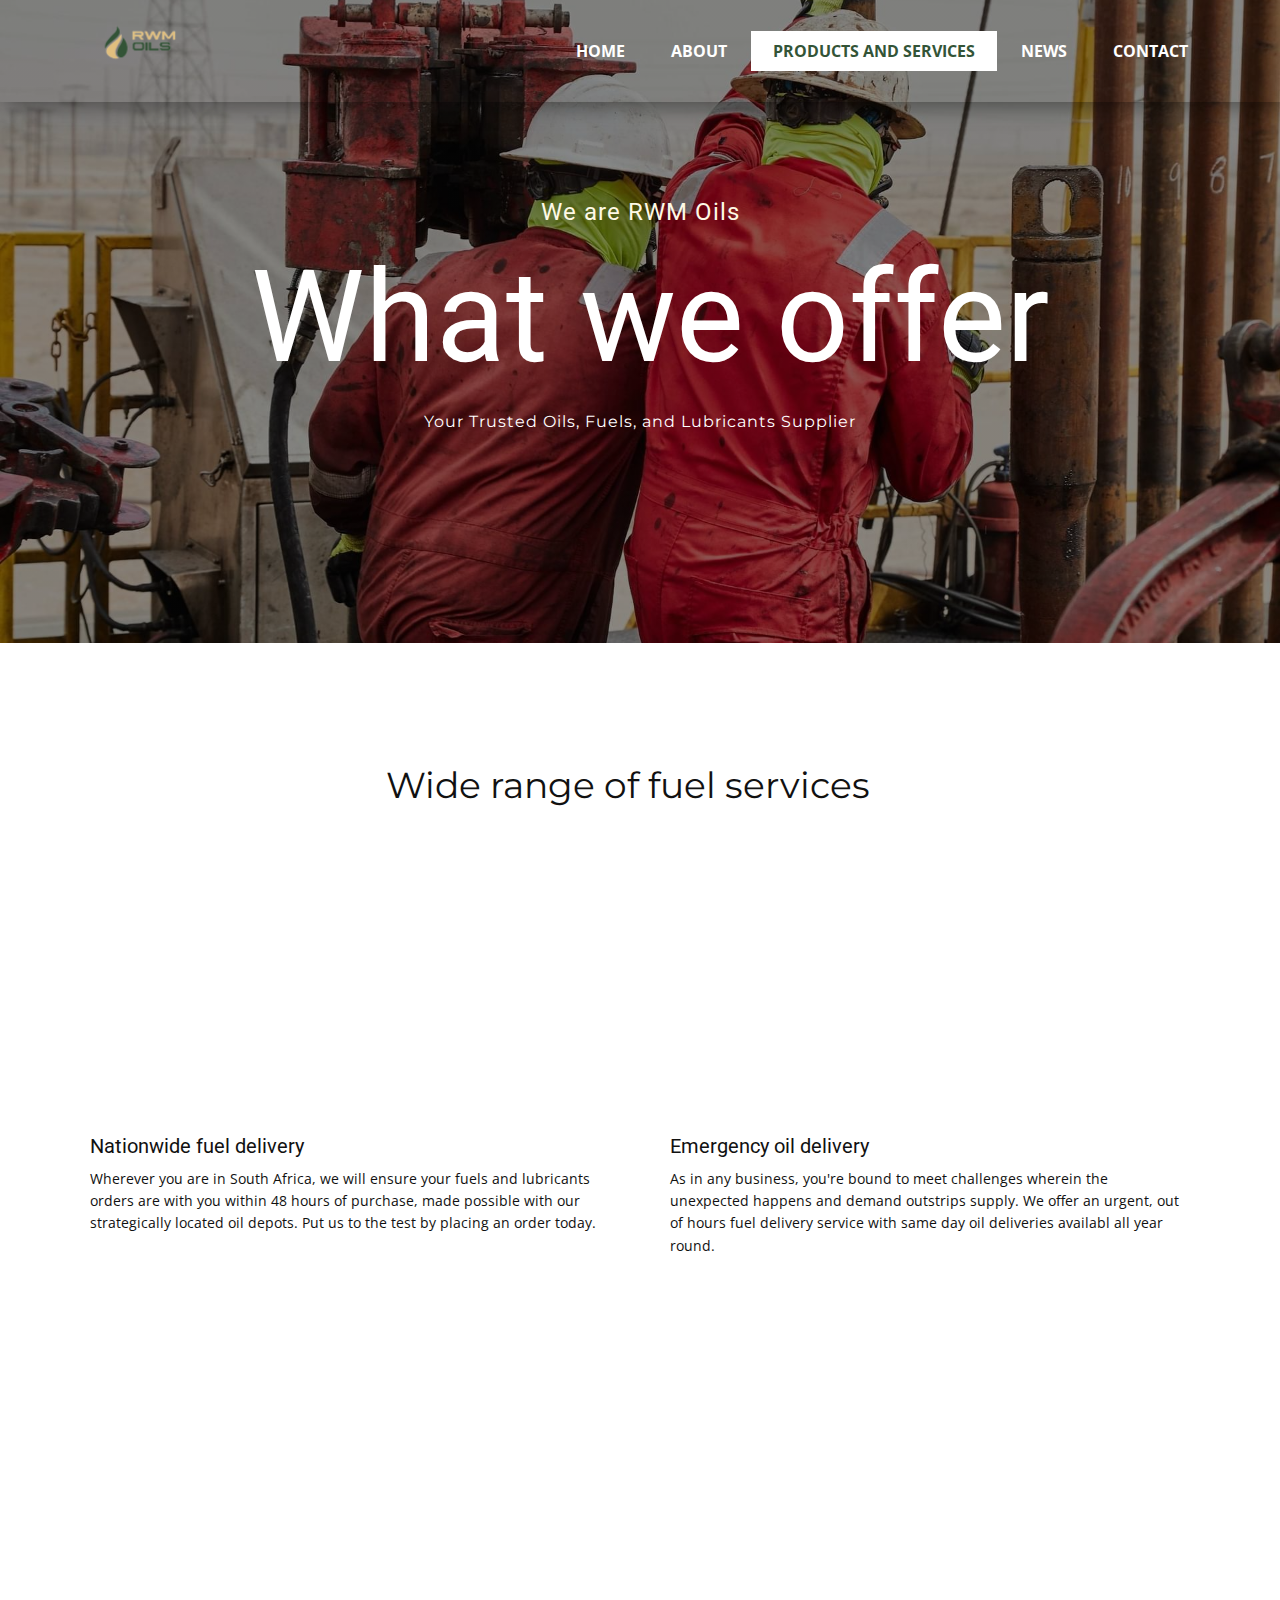
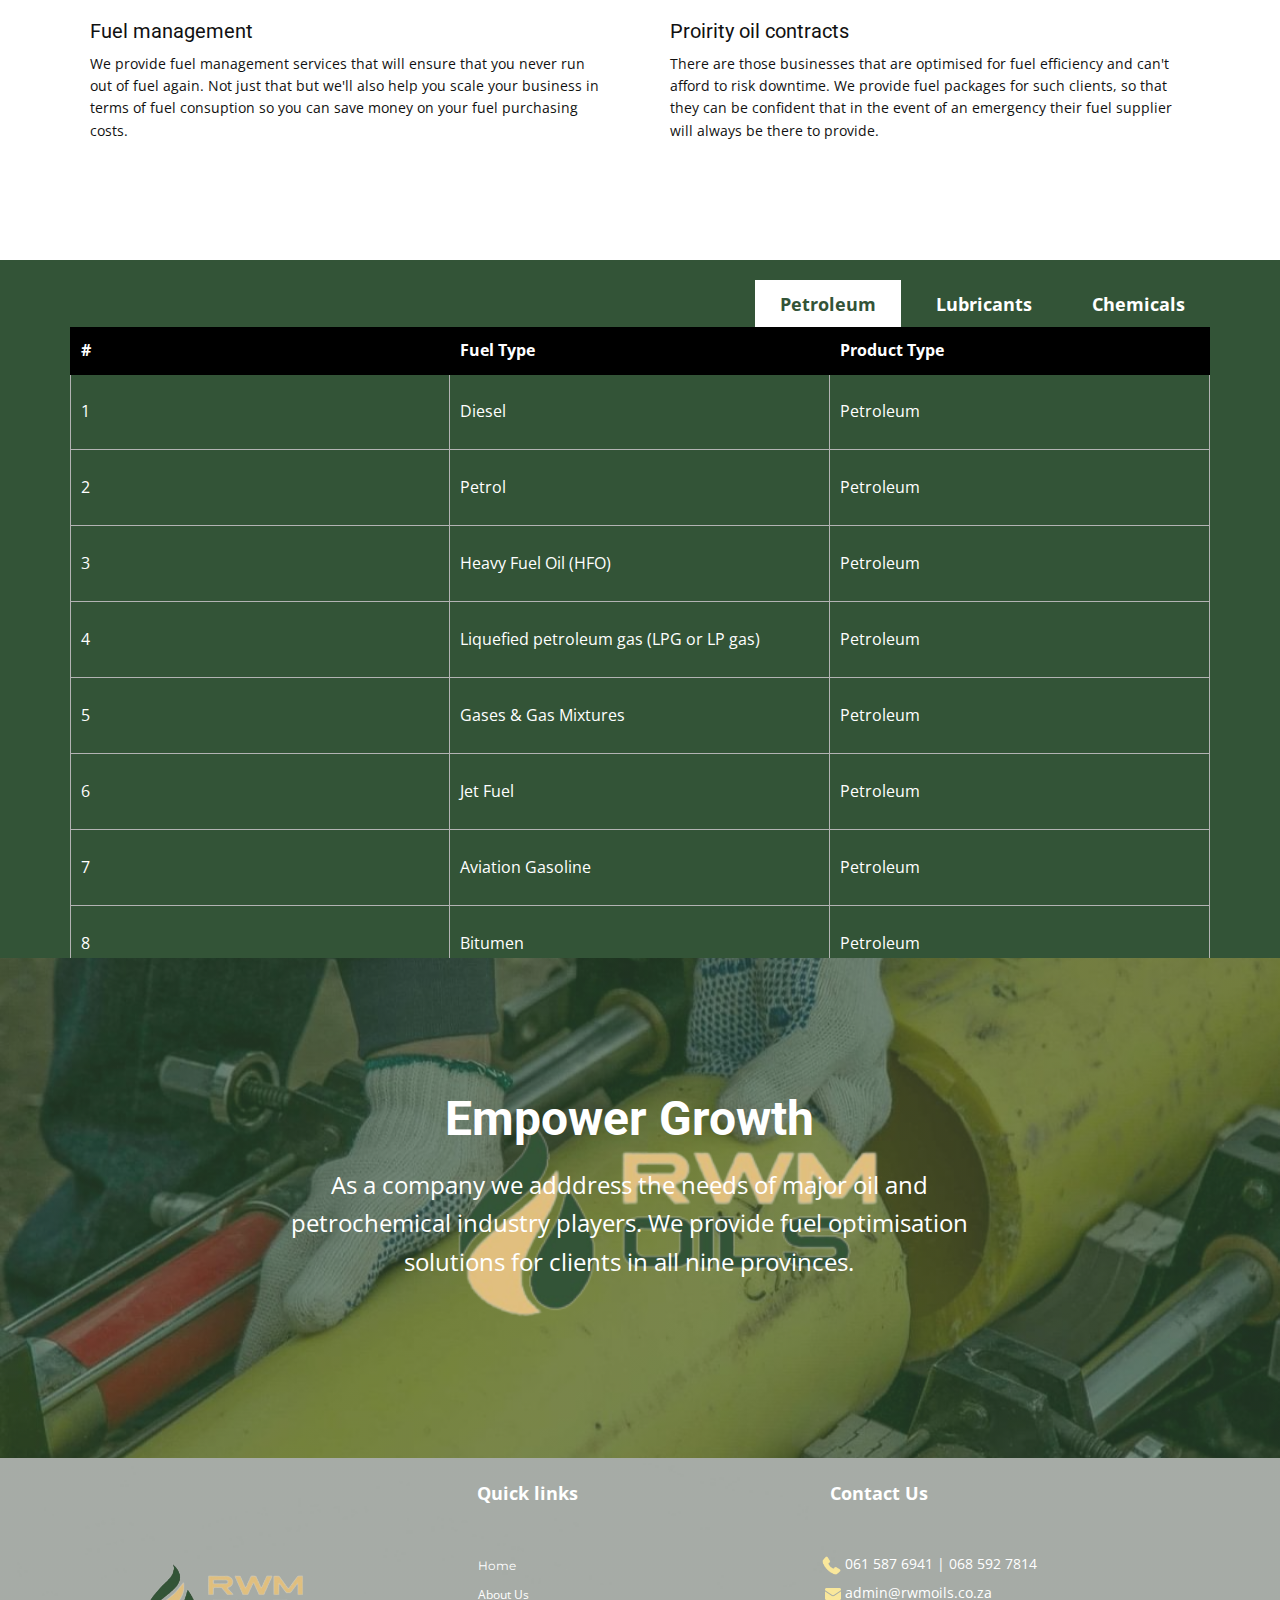
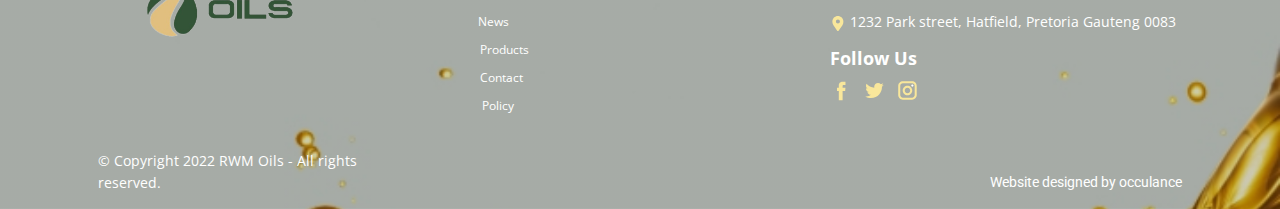
<file: Products-and-services.html>
<!DOCTYPE html>
<html style="font-size: 16px;" lang="en"><head>
    <meta name="viewport" content="width=device-width, initial-scale=1.0">
    <meta charset="utf-8">
    <meta name="keywords" content="At Home&nbsp;On All Roads In South Africa, About RWM Oils, Fuel Supply, Logistics, Lubricants, Why Choose Us, Respectful, Independent, Personal, Sustainable, Service With a Smile, Land Delivery By Truck, Land Delivery By Mini Truck, Contact Us Now To Get Quote For All Your Fuel transportation Needs, Staff Directory, We Are RWM Oils, Contact Us">
    <meta name="description" content="">
    <title>Products and services | RWM Oils Petroluem Group</title>
    <link rel="stylesheet" href="greenoils.css" media="screen">
<link rel="stylesheet" href="Products-and-services.css" media="screen">
    <script class="u-script" type="text/javascript" src="jquery-1.9.1.min.js" defer=""></script>
    <script class="u-script" type="text/javascript" src="greenoils.js" defer=""></script>
    <meta name="generator" content="Occulance, www.rwmoils.com">
    <link rel="icon" href="images/favicon.png">
    <link id="u-theme-google-font" rel="stylesheet" href="https://fonts.googleapis.com/css?family=Roboto:100,100i,300,300i,400,400i,500,500i,700,700i,900,900i|Open+Sans:300,300i,400,400i,500,500i,600,600i,700,700i,800,800i">
    <link id="u-page-google-font" rel="stylesheet" href="https://fonts.googleapis.com/css?family=Montserrat:100,100i,200,200i,300,300i,400,400i,500,500i,600,600i,700,700i,800,800i,900,900i">
    
    
    
    
    
    
    <script type="application/ld+json">{
		"@context": "http://schema.org",
		"@type": "Organization",
		"name": "Greenoils",
		"logo": "images/fc533ab6-ac5f-4685-a11d-107ca511746c.png",
		"sameAs": [
				"https://facebook.com/name",
				"https://twitter.com/name",
				"https://instagram.com/name"
		]
}</script>
    <meta name="theme-color" content="#478ac9">
    <meta name="twitter:site" content="@">
    <meta name="twitter:card" content="summary_large_image">
    <meta name="twitter:title" content="Products and services">
    <meta name="twitter:description" content="Greenoils">
    <meta property="og:title" content="Products and services">
    <meta property="og:description" content="">
    <meta property="og:type" content="website">
  </head>
  <body class="u-body u-overlap u-overlap-contrast u-xl-mode" data-lang="en"><header class="u-box-shadow u-clearfix u-header u-header" id="sec-32d4"><div class="u-clearfix u-sheet u-sheet-1">
        <a href="index.html" class="u-image u-logo u-image-1" data-image-width="512" data-image-height="487" title="Home">
          <img src="images/fc533ab6-ac5f-4685-a11d-107ca511746c.png" class="u-logo-image u-logo-image-1">
        </a>
        <nav class="u-menu u-menu-one-level u-menu-1" data-responsive-from="MD">
          <div class="menu-collapse" style="font-size: 1rem; letter-spacing: 0px; font-weight: 700; text-transform: uppercase;">
            <a class="u-button-style u-custom-active-border-color u-custom-active-color u-custom-border u-custom-border-color u-custom-borders u-custom-color u-custom-hover-border-color u-custom-left-right-menu-spacing u-custom-padding-bottom u-custom-text-active-color u-custom-text-color u-custom-text-decoration u-custom-text-hover-color u-custom-top-bottom-menu-spacing u-file-icon u-nav-link u-text-active-palette-1-base u-text-hover-palette-2-base u-text-palette-3-light-2 u-file-icon-1" href="#">
              <img src="images/b523f462-f481-4950-82ac-06ae2a120266-220c4388.png" alt="">
            </a>
          </div>
          <div class="u-custom-menu u-nav-container">
            <ul class="u-nav u-spacing-2 u-unstyled u-nav-1"><li class="u-nav-item"><a class="u-active-white u-border-2 u-border-active-white u-border-hover-palette-3-light-2 u-button-style u-nav-link u-text-active-custom-color-1 u-text-body-alt-color u-text-hover-palette-3-light-2" href="index.html" style="padding: 10px 20px;">Home</a>
</li><li class="u-nav-item"><a class="u-active-white u-border-2 u-border-active-white u-border-hover-palette-3-light-2 u-button-style u-nav-link u-text-active-custom-color-1 u-text-body-alt-color u-text-hover-palette-3-light-2" href="About.html" style="padding: 10px 20px;">About</a>
</li><li class="u-nav-item"><a class="u-active-white u-border-2 u-border-active-white u-border-hover-palette-3-light-2 u-button-style u-nav-link u-text-active-custom-color-1 u-text-body-alt-color u-text-hover-palette-3-light-2" href="Products-and-services.html" style="padding: 10px 20px;">Products and services</a>
</li><li class="u-nav-item"><a class="u-active-white u-border-2 u-border-active-white u-border-hover-palette-3-light-2 u-button-style u-nav-link u-text-active-custom-color-1 u-text-body-alt-color u-text-hover-palette-3-light-2" href="News.html" style="padding: 10px 20px;">News</a>
</li><li class="u-nav-item"><a class="u-active-white u-border-2 u-border-active-white u-border-hover-palette-3-light-2 u-button-style u-nav-link u-text-active-custom-color-1 u-text-body-alt-color u-text-hover-palette-3-light-2" href="Contact.html" style="padding: 10px 20px;">Contact</a>
</li></ul>
          </div>
          <div class="u-custom-menu u-nav-container-collapse">
            <div class="u-container-style u-custom-color-1 u-inner-container-layout u-opacity u-opacity-95 u-sidenav">
              <div class="u-inner-container-layout u-sidenav-overflow">
                <div class="u-menu-close"></div>
                <ul class="u-align-center u-nav u-popupmenu-items u-spacing-0 u-text-active-palette-3-light-2 u-text-hover-palette-3-light-2 u-unstyled u-nav-2"><li class="u-nav-item"><a class="u-button-style u-nav-link" href="index.html">Home</a>
</li><li class="u-nav-item"><a class="u-button-style u-nav-link" href="About.html">About</a>
</li><li class="u-nav-item"><a class="u-button-style u-nav-link" href="Products-and-services.html">Products and services</a>
</li><li class="u-nav-item"><a class="u-button-style u-nav-link" href="News.html">News</a>
</li><li class="u-nav-item"><a class="u-button-style u-nav-link" href="Contact.html">Contact</a>
</li></ul>
              </div>
            </div>
            <div class="u-black u-menu-overlay u-opacity u-opacity-70"></div>
          </div>
        </nav>
      </div></header> 
    <section class="u-clearfix u-image u-shading u-section-1" id="sec-4760" data-image-width="1920" data-image-height="1076">
      <div class="u-clearfix u-sheet u-sheet-1">
        <div class="u-container-style u-expanded-width-xs u-group u-similar-fill u-group-1">
          <div class="u-container-layout u-container-layout-1">
            <h3 class="u-align-center u-text u-text-palette-3-light-3 u-text-1">We are RWM Oils</h3>
            <h1 class="u-align-center u-custom-font u-font-patua-one u-text u-title u-text-2">What we offer</h1>
            <p class="u-align-center u-custom-font u-font-montserrat u-text u-text-3">Your Trusted Oils, Fuels, and Lubricants Supplier</p>
          </div>
        </div>
      </div>
    </section>
    <section class="u-clearfix u-white u-section-2" id="sec-4e29">
      <div class="u-clearfix u-sheet u-sheet-1">
        <h2 class="u-custom-font u-font-montserrat u-text u-text-1">&nbsp;Wide range of fuel services</h2>
        <div class="u-clearfix u-expanded-width u-gutter-20 u-layout-wrap u-layout-wrap-1">
          <div class="u-gutter-0 u-layout">
            <div class="u-layout-col">
              <div class="u-size-30">
                <div class="u-layout-row">
                  <div class="u-container-style u-hover-feature u-layout-cell u-size-30 u-layout-cell-1">
                    <div class="u-container-layout">
                      <img class="u-expanded-width u-image u-image-round u-radius-20 u-image-1" src="images/e2d7c096-fef1-4e98-adc4-725b3b5406e2.jpg" data-image-width="612" data-image-height="408" data-animation-name="customAnimationIn" data-animation-duration="1000">
                      <h3 class="u-custom-font u-font-patua-one u-text u-text-2">Nationwide fuel delivery</h3>
                      <p class="u-text u-text-3">Wherever you are in South Africa, we will ensure your fuels and lubricants orders are with you within 48 hours of purchase, made possible with our strategically located oil depots. Put us to the test by placing an order today.</p>
                    </div>
                  </div>
                  <div class="u-container-style u-hover-feature u-layout-cell u-size-30 u-layout-cell-2">
                    <div class="u-container-layout">
                      <img class="u-expanded-width u-image u-image-round u-radius-20 u-image-2" src="images/aba18a21-9354-4772-8794-537aaa650966.jpg" data-image-width="1115" data-image-height="743" data-animation-name="customAnimationIn" data-animation-duration="1000">
                      <h3 class="u-custom-font u-font-patua-one u-text u-text-4">Emergency oil delivery</h3>
                      <p class="u-text u-text-5">As in any business, you're bound to meet challenges wherein the unexpected happens and demand outstrips supply. We offer an urgent, out of hours fuel delivery service with same day oil deliveries availabl all year round.</p>
                    </div>
                  </div>
                </div>
              </div>
              <div class="u-size-30">
                <div class="u-layout-row">
                  <div class="u-container-style u-hover-feature u-layout-cell u-size-30 u-layout-cell-3">
                    <div class="u-container-layout">
                      <img class="u-expanded-width u-image u-image-round u-radius-20 u-image-3" src="images/1af526b9-ed6c-4933-8b91-3ff696aa214c.jpg" data-image-width="1237" data-image-height="1080" data-animation-name="customAnimationIn" data-animation-duration="1000">
                      <h3 class="u-custom-font u-font-patua-one u-text u-text-6">Fuel management</h3>
                      <p class="u-text u-text-7">We provide fuel management services that will ensure that you never run out of fuel again. Not just that but we'll also help you scale your business in terms of fuel consuption so you can save money on your fuel purchasing costs.</p>
                    </div>
                  </div>
                  <div class="u-container-style u-hover-feature u-layout-cell u-size-30 u-layout-cell-4">
                    <div class="u-container-layout">
                      <img class="u-expanded-width u-image u-image-round u-radius-20 u-image-4" src="images/b8febbb7-b64b-46e5-adc2-1f1d79f7eac9.jpg" data-image-width="1120" data-image-height="739" data-animation-name="customAnimationIn" data-animation-duration="1000">
                      <h3 class="u-custom-font u-font-patua-one u-text u-text-8">Proirity oil contracts</h3>
                      <p class="u-text u-text-9">There are those businesses that are optimised for fuel efficiency and can't afford to risk downtime. We provide fuel packages for such clients, so that they can be confident that in the event of an emergency their fuel supplier will always be there to provide.</p>
                    </div>
                  </div>
                </div>
              </div>
            </div>
          </div>
        </div>
      </div>
      
      
      
      
    </section>
    <section class="u-align-center u-clearfix u-custom-color-1 u-section-3" id="carousel_8779">
      <div class="u-clearfix u-sheet u-sheet-1">
        <div class="u-expanded-width u-tab-links-align-right u-tabs u-tabs-1">
          <ul class="u-spacing-10 u-tab-list u-unstyled" role="tablist">
            <li class="u-tab-item" role="presentation">
              <a class="active u-active-white u-button-style u-hover-palette-3-light-2 u-tab-link u-text-active-custom-color-1 u-tab-link-1" id="link-tab-0da5" href="#tab-0da5" role="tab" aria-controls="tab-0da5" aria-selected="true">Petroleum</a>
            </li>
            <li class="u-tab-item" role="presentation">
              <a class="u-active-white u-button-style u-hover-palette-3-light-2 u-tab-link u-text-active-custom-color-1 u-tab-link-2" id="link-tab-14b7" href="#tab-14b7" role="tab" aria-controls="tab-14b7" aria-selected="false">Lubricants</a>
            </li>
            <li class="u-tab-item" role="presentation">
              <a class="u-active-white u-button-style u-hover-palette-3-light-2 u-tab-link u-text-active-custom-color-1 u-tab-link-3" id="link-tab-2917" href="#tab-2917" role="tab" aria-controls="tab-2917" aria-selected="false">Chemicals</a>
            </li>
          </ul>
          <div class="u-tab-content">
            <div class="u-container-style u-tab-active u-tab-pane" id="tab-0da5" role="tabpanel" aria-labelledby="link-tab-0da5">
              <div class="u-container-layout u-container-layout-1">
                <div class="u-table u-table-responsive u-table-1">
                  <table class="u-table-entity">
                    <colgroup>
                      <col width="33.3%">
                      <col width="33.3%">
                      <col width="33.400000000000006%">
                    </colgroup>
                    <thead class="u-black u-table-header u-table-header-1">
                      <tr style="height: 21px;">
                        <th class="u-border-1 u-border-black u-table-cell">#</th>
                        <th class="u-border-1 u-border-black u-table-cell">Fuel Type</th>
                        <th class="u-border-1 u-border-black u-table-cell">Product Type</th>
                      </tr>
                    </thead>
                    <tbody class="u-table-body">
                      <tr style="height: 75px;">
                        <td class="u-border-1 u-border-grey-30 u-table-cell">1</td>
                        <td class="u-border-1 u-border-grey-30 u-table-cell"> Diesel</td>
                        <td class="u-border-1 u-border-grey-30 u-table-cell"> Petroleum</td>
                      </tr>
                      <tr style="height: 76px;">
                        <td class="u-border-1 u-border-grey-30 u-table-cell">2</td>
                        <td class="u-border-1 u-border-grey-30 u-table-cell"> Petrol</td>
                        <td class="u-border-1 u-border-grey-30 u-table-cell"> Petroleum</td>
                      </tr>
                      <tr style="height: 76px;">
                        <td class="u-border-1 u-border-grey-30 u-table-cell">3</td>
                        <td class="u-border-1 u-border-grey-30 u-table-cell">Heavy Fuel Oil (HFO)</td>
                        <td class="u-border-1 u-border-grey-30 u-table-cell"> Petroleum</td>
                      </tr>
                      <tr style="height: 76px;">
                        <td class="u-border-1 u-border-grey-30 u-table-cell">4</td>
                        <td class="u-border-1 u-border-grey-30 u-table-cell"> Liquefied petroleum gas&nbsp;(LPG&nbsp;or&nbsp;LP gas)</td>
                        <td class="u-border-1 u-border-grey-30 u-table-cell"> Petroleum</td>
                      </tr>
                      <tr style="height: 76px;">
                        <td class="u-border-1 u-border-grey-30 u-table-cell">5</td>
                        <td class="u-border-1 u-border-grey-30 u-table-cell">Gases &amp; Gas Mixtures</td>
                        <td class="u-border-1 u-border-grey-30 u-table-cell">Petroleum</td>
                      </tr>
                      <tr style="height: 76px;">
                        <td class="u-border-1 u-border-grey-30 u-table-cell">6</td>
                        <td class="u-border-1 u-border-grey-30 u-table-cell">Jet Fuel</td>
                        <td class="u-border-1 u-border-grey-30 u-table-cell">Petroleum</td>
                      </tr>
                      <tr style="height: 76px;">
                        <td class="u-border-1 u-border-grey-30 u-table-cell">7</td>
                        <td class="u-border-1 u-border-grey-30 u-table-cell">Aviation Gasoline</td>
                        <td class="u-border-1 u-border-grey-30 u-table-cell">Petroleum</td>
                      </tr>
                      <tr style="height: 76px;">
                        <td class="u-border-1 u-border-grey-30 u-table-cell">8</td>
                        <td class="u-border-1 u-border-grey-30 u-table-cell">Bitumen</td>
                        <td class="u-border-1 u-border-grey-30 u-table-cell">Petroleum</td>
                      </tr>
                    </tbody>
                  </table>
                </div>
              </div>
            </div>
            <div class="u-align-left u-container-style u-tab-pane" id="tab-14b7" role="tabpanel" aria-labelledby="link-tab-14b7">
              <div class="u-container-layout u-container-layout-2">
                <div class="u-table u-table-responsive u-table-2">
                  <table class="u-table-entity">
                    <colgroup>
                      <col width="33.3%">
                      <col width="33.3%">
                      <col width="33.400000000000006%">
                    </colgroup>
                    <thead class="u-black u-table-header u-table-header-2">
                      <tr style="height: 21px;">
                        <th class="u-border-1 u-border-black u-table-cell"># </th>
                        <th class="u-border-1 u-border-black u-table-cell">Fuel Type</th>
                        <th class="u-border-1 u-border-black u-table-cell">Product Type</th>
                      </tr>
                    </thead>
                    <tbody class="u-table-body">
                      <tr style="height: 75px;">
                        <td class="u-border-1 u-border-grey-30 u-table-cell">1</td>
                        <td class="u-border-1 u-border-grey-30 u-table-cell">Automotive Lubricants</td>
                        <td class="u-border-1 u-border-grey-30 u-table-cell">Lubricants</td>
                      </tr>
                      <tr style="height: 76px;">
                        <td class="u-border-1 u-border-grey-30 u-table-cell">2</td>
                        <td class="u-border-1 u-border-grey-30 u-table-cell">On-Road Transportation (Trucks &amp; Buses) Lubricants</td>
                        <td class="u-border-1 u-border-grey-30 u-table-cell"> Lubricants</td>
                      </tr>
                      <tr style="height: 76px;">
                        <td class="u-border-1 u-border-grey-30 u-table-cell">3</td>
                        <td class="u-border-1 u-border-grey-30 u-table-cell">Off-Road Transportation (Earth Moving Machinery) Lubricants</td>
                        <td class="u-border-1 u-border-grey-30 u-table-cell"> Lubricants</td>
                      </tr>
                      <tr style="height: 76px;">
                        <td class="u-border-1 u-border-grey-30 u-table-cell">4</td>
                        <td class="u-border-1 u-border-grey-30 u-table-cell">Mining Lubricants</td>
                        <td class="u-border-1 u-border-grey-30 u-table-cell"> Lubricants</td>
                      </tr>
                      <tr style="height: 76px;">
                        <td class="u-border-1 u-border-grey-30 u-table-cell">5</td>
                        <td class="u-border-1 u-border-grey-30 u-table-cell">Industrial Lubricants</td>
                        <td class="u-border-1 u-border-grey-30 u-table-cell">Lubricants</td>
                      </tr>
                    </tbody>
                  </table>
                </div>
              </div>
            </div>
            <div class="u-container-style u-tab-pane" id="tab-2917" role="tabpanel" aria-labelledby="link-tab-2917">
              <div class="u-container-layout u-container-layout-3">
                <div class="u-table u-table-responsive u-table-3">
                  <table class="u-table-entity">
                    <colgroup>
                      <col width="33.3%">
                      <col width="33.3%">
                      <col width="33.400000000000006%">
                    </colgroup>
                    <thead class="u-black u-table-header u-table-header-3">
                      <tr style="height: 21px;">
                        <th class="u-border-1 u-border-black u-table-cell"># </th>
                        <th class="u-border-1 u-border-black u-table-cell">Fuel Type</th>
                        <th class="u-border-1 u-border-black u-table-cell">Product Type</th>
                      </tr>
                    </thead>
                    <tbody class="u-table-body">
                      <tr style="height: 75px;">
                        <td class="u-border-1 u-border-grey-30 u-table-cell">1</td>
                        <td class="u-border-1 u-border-grey-30 u-table-cell">Polymers</td>
                        <td class="u-border-1 u-border-grey-30 u-table-cell">Chemicals</td>
                      </tr>
                      <tr style="height: 76px;">
                        <td class="u-border-1 u-border-grey-30 u-table-cell">2</td>
                        <td class="u-border-1 u-border-grey-30 u-table-cell">Solvents</td>
                        <td class="u-border-1 u-border-grey-30 u-table-cell">Chemicals</td>
                      </tr>
                      <tr style="height: 76px;">
                        <td class="u-border-1 u-border-grey-30 u-table-cell">3</td>
                        <td class="u-border-1 u-border-grey-30 u-table-cell">Bitumen</td>
                        <td class="u-border-1 u-border-grey-30 u-table-cell">Chemicals</td>
                      </tr>
                    </tbody>
                  </table>
                </div>
              </div>
            </div>
          </div>
        </div>
      </div>
    </section>
    <section class="u-clearfix u-image u-shading u-section-4" id="sec-d114" data-image-width="1138" data-image-height="1080">
      <div class="u-clearfix u-sheet u-valign-middle u-sheet-1">
        <div class="u-align-center-md u-align-center-sm u-align-center-xl u-align-center-xs u-container-style u-expanded-width-md u-expanded-width-xs u-group u-image u-similar-fill u-image-1" data-image-width="512" data-image-height="487">
          <div class="u-container-layout u-container-layout-1">
            <h2 class="u-custom-font u-font-patua-one u-hover-feature u-text u-text-white u-text-1">Empower Growth</h2>
            <p class="u-text u-text-white u-text-2">As a company we adddress the needs of major oil and petrochemical industry players. We provide fuel optimisation solutions for clients in all nine provinces.</p>
          </div>
        </div>
      </div>
      
    </section>
    
    
    
    <footer class="u-clearfix u-footer u-image u-shading u-footer" id="sec-ad83" data-image-width="720" data-image-height="993"><div class="u-clearfix u-sheet u-sheet-1">
        <div class="u-clearfix u-expanded-width-lg u-expanded-width-md u-expanded-width-xl u-gutter-100 u-layout-wrap u-layout-wrap-1">
          <div class="u-gutter-0 u-layout">
            <div class="u-layout-row">
              <div class="u-align-left u-container-style u-layout-cell u-left-cell u-size-20 u-layout-cell-1">
                <div class="u-container-layout u-container-layout-1"></div>
              </div>
              <div class="u-align-left u-container-style u-layout-cell u-size-20 u-layout-cell-2">
                <div class="u-container-layout u-valign-bottom-lg u-valign-top-md u-valign-top-sm u-valign-top-xs u-container-layout-2">
                  <p class="u-small-text u-text u-text-variant u-text-1">Quick links</p>
                </div>
              </div>
              <div class="u-align-left u-container-style u-layout-cell u-size-20 u-layout-cell-3">
                <div class="u-container-layout u-valign-middle-lg u-container-layout-3">
                  <p class="u-small-text u-text u-text-variant u-text-2">Contact Us</p>
                </div>
              </div>
            </div>
          </div>
        </div>
        <a href="index.html" class="u-image u-logo u-image-1" data-image-width="512" data-image-height="487" title="Home">
          <img src="images/fc533ab6-ac5f-4685-a11d-107ca511746c.png" class="u-logo-image u-logo-image-1">
        </a>
        <a href="tel:061 587 6941" class="u-active-none u-bottom-left-radius-0 u-bottom-right-radius-0 u-btn u-btn-rectangle u-button-style u-hover-none u-none u-radius-0 u-top-left-radius-0 u-top-right-radius-0 u-btn-1"><span class="u-file-icon u-icon u-text-palette-3-light-2 u-icon-1"><img src="images/1f62e64a-6229-430c-b3e6-b270240f52b8-aeeccd4d.png" alt=""></span>&nbsp;061 587 6941&nbsp;|&nbsp;068 592 7814
        </a>
        <p class="u-align-left u-custom-font u-font-montserrat u-text u-text-3">
          <a class="u-btn u-button-link u-button-style u-hover-feature u-none u-text-hover-palette-3-light-2 u-text-white u-btn-2" href="index.html">Home </a>
        </p>
        <a href="mailto:admin@rwmoils.co.za" class="u-active-none u-bottom-left-radius-0 u-bottom-right-radius-0 u-btn u-btn-rectangle u-button-style u-hover-none u-none u-radius-0 u-top-left-radius-0 u-top-right-radius-0 u-btn-3"><span class="u-file-icon u-icon u-text-palette-3-light-2 u-icon-2"><img src="images/bede6e0e-ecff-494e-b85a-387262609ff1-e891b7b5.png" alt=""></span>&nbsp;admin@rwmoils.co.za
        </a>
        <a class="u-btn u-button-style u-hover-feature u-none u-text-hover-palette-3-light-2 u-text-white u-btn-4" href="About.html">About​ Us</a>
        <p class="u-text u-text-4"><span class="u-icon u-text-palette-3-light-2 u-icon-3"><svg class="u-svg-content" viewBox="0 0 54.757 54.757" x="0px" y="0px" style="width: 1em; height: 1em;"><path d="M40.94,5.617C37.318,1.995,32.502,0,27.38,0c-5.123,0-9.938,1.995-13.56,5.617c-6.703,6.702-7.536,19.312-1.804,26.952
	L27.38,54.757L42.721,32.6C48.476,24.929,47.643,12.319,40.94,5.617z M27.557,26c-3.859,0-7-3.141-7-7s3.141-7,7-7s7,3.141,7,7
	S31.416,26,27.557,26z"></path></svg><img></span>&nbsp;1232 Park street, Hatfield, Pretoria Gauteng 0083
        </p>
        <a class="u-btn u-button-style u-hover-feature u-none u-text-hover-palette-3-light-2 u-text-white u-btn-5" href="News.html">News </a>
        <a class="u-btn u-button-style u-hover-feature u-none u-text-hover-palette-3-light-2 u-text-white u-btn-6" href="Products-and-services.html">Products </a>
        <p class="u-small-text u-text u-text-variant u-text-5">Follow Us</p>
        <a class="u-btn u-button-style u-hover-feature u-none u-text-hover-palette-3-light-2 u-text-white u-btn-7" href="Contact.html">Contact </a>
        <div class="u-hover-feature u-social-icons u-spacing-10 u-social-icons-1">
          <a class="u-social-url" title="facebook" target="_blank" href="https://facebook.com/name"><span class="u-icon u-social-facebook u-social-icon u-text-palette-3-light-2 u-icon-4"><svg class="u-svg-link" preserveAspectRatio="xMidYMin slice" viewBox="0 0 112 112" style=""><use xlink:href="#svg-201f"></use></svg><svg class="u-svg-content" viewBox="0 0 112 112" x="0" y="0" id="svg-201f"><path fill="currentColor" d="M75.5,28.8H65.4c-1.5,0-4,0.9-4,4.3v9.4h13.9l-1.5,15.8H61.4v45.1H42.8V58.3h-8.8V42.4h8.8V32.2
c0-7.4,3.4-18.8,18.8-18.8h13.8v15.4H75.5z"></path></svg></span>
          </a>
          <a class="u-social-url" title="twitter" target="_blank" href="https://twitter.com/name"><span class="u-icon u-social-icon u-social-twitter u-text-palette-3-light-2 u-icon-5"><svg class="u-svg-link" preserveAspectRatio="xMidYMin slice" viewBox="0 0 112 112" style=""><use xlink:href="#svg-4325"></use></svg><svg class="u-svg-content" viewBox="0 0 112 112" x="0" y="0" id="svg-4325"><path fill="currentColor" d="M92.2,38.2c0,0.8,0,1.6,0,2.3c0,24.3-18.6,52.4-52.6,52.4c-10.6,0.1-20.2-2.9-28.5-8.2
	c1.4,0.2,2.9,0.2,4.4,0.2c8.7,0,16.7-2.9,23-7.9c-8.1-0.2-14.9-5.5-17.3-12.8c1.1,0.2,2.4,0.2,3.4,0.2c1.6,0,3.3-0.2,4.8-0.7
	c-8.4-1.6-14.9-9.2-14.9-18c0-0.2,0-0.2,0-0.2c2.5,1.4,5.4,2.2,8.4,2.3c-5-3.3-8.3-8.9-8.3-15.4c0-3.4,1-6.5,2.5-9.2
	c9.1,11.1,22.7,18.5,38,19.2c-0.2-1.4-0.4-2.8-0.4-4.3c0.1-10,8.3-18.2,18.5-18.2c5.4,0,10.1,2.2,13.5,5.7c4.3-0.8,8.1-2.3,11.7-4.5
	c-1.4,4.3-4.3,7.9-8.1,10.1c3.7-0.4,7.3-1.4,10.6-2.9C98.9,32.3,95.7,35.5,92.2,38.2z"></path></svg></span>
          </a>
          <a class="u-social-url" title="instagram" target="_blank" href="https://instagram.com/name"><span class="u-icon u-social-icon u-social-instagram u-text-palette-3-light-2 u-icon-6"><svg class="u-svg-link" preserveAspectRatio="xMidYMin slice" viewBox="0 0 112 112" style=""><use xlink:href="#svg-8f8b"></use></svg><svg class="u-svg-content" viewBox="0 0 112 112" x="0" y="0" id="svg-8f8b"><path fill="currentColor" d="M55.9,32.9c-12.8,0-23.2,10.4-23.2,23.2s10.4,23.2,23.2,23.2s23.2-10.4,23.2-23.2S68.7,32.9,55.9,32.9z
	 M55.9,69.4c-7.4,0-13.3-6-13.3-13.3c-0.1-7.4,6-13.3,13.3-13.3s13.3,6,13.3,13.3C69.3,63.5,63.3,69.4,55.9,69.4z"></path><path fill="#FFFFFF" d="M79.7,26.8c-3,0-5.4,2.5-5.4,5.4s2.5,5.4,5.4,5.4c3,0,5.4-2.5,5.4-5.4S82.7,26.8,79.7,26.8z"></path><path fill="currentColor" d="M78.2,11H33.5C21,11,10.8,21.3,10.8,33.7v44.7c0,12.6,10.2,22.8,22.7,22.8h44.7c12.6,0,22.7-10.2,22.7-22.7
	V33.7C100.8,21.1,90.6,11,78.2,11z M91,78.4c0,7.1-5.8,12.8-12.8,12.8H33.5c-7.1,0-12.8-5.8-12.8-12.8V33.7
	c0-7.1,5.8-12.8,12.8-12.8h44.7c7.1,0,12.8,5.8,12.8,12.8V78.4z"></path></svg></span>
          </a>
        </div>
        <a class="u-btn u-button-style u-hover-feature u-none u-text-hover-palette-3-light-2 u-text-white u-btn-8" href="Policy.html">Policy </a>
        <p class="u-align-left u-text u-text-6">© Copyright 2022 RWM Oils - All rights reserved.</p>
        <h1 class="u-text u-text-default u-text-7">
          <a class="u-active-none u-border-none u-btn u-button-link u-button-style u-hover-none u-none u-text-hover-palette-3-light-2 u-text-white u-btn-9" href="https://occulance.netlify.app/" target="_blank">Website designed by occulance</a>
        </h1>
      </div></footer>
  
</body></html>
</file>
